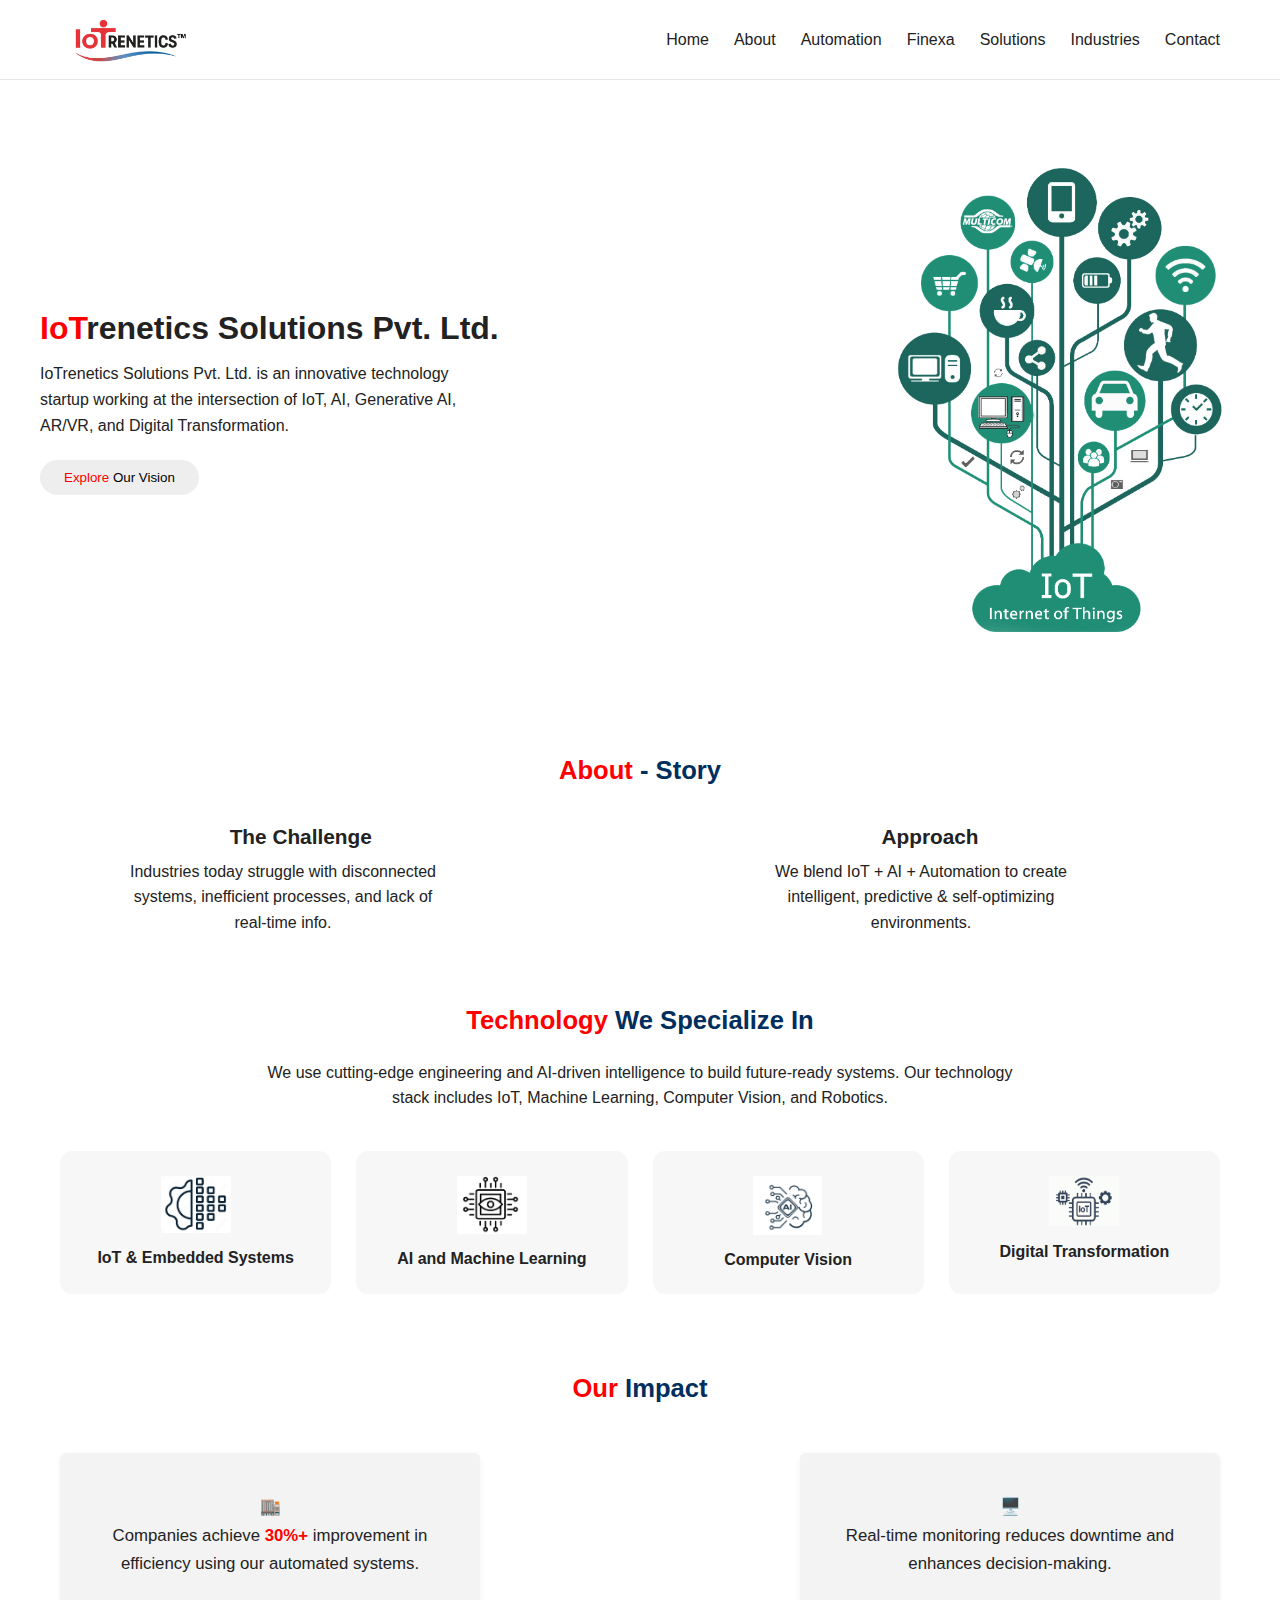
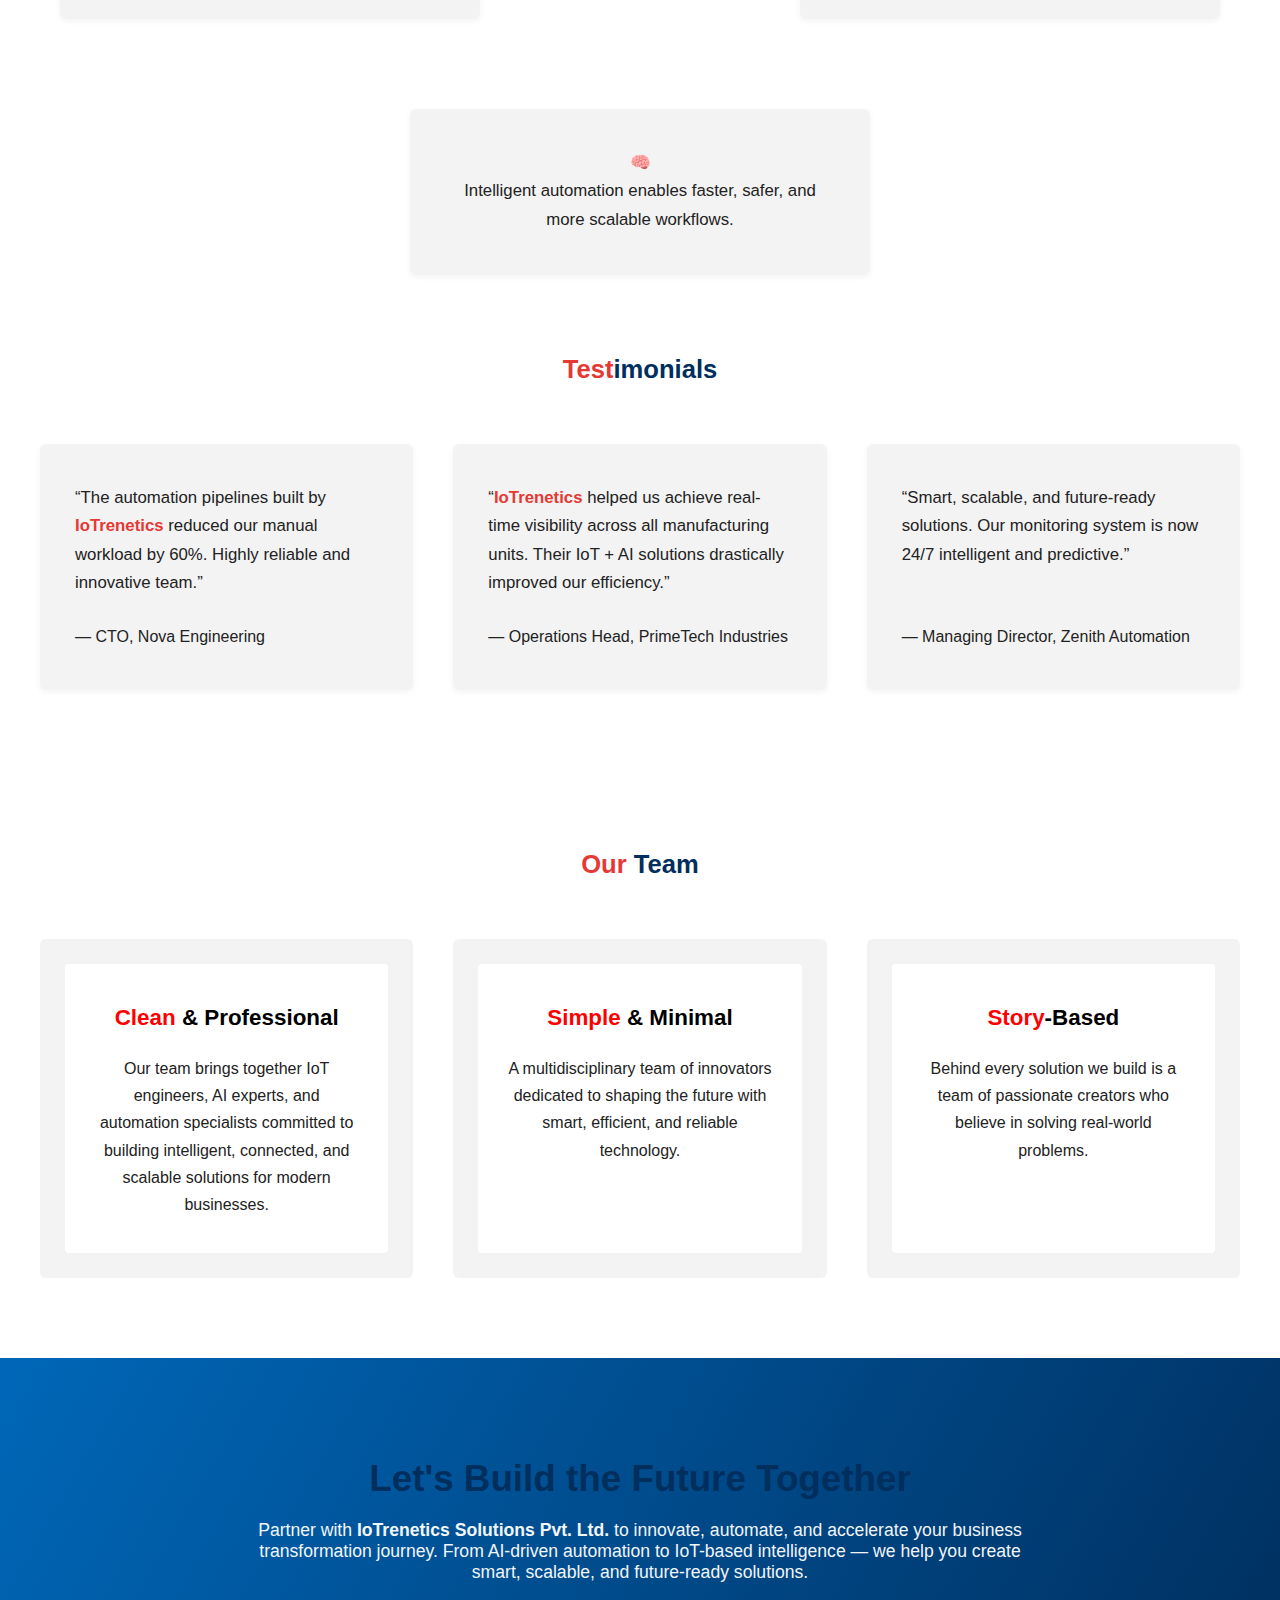
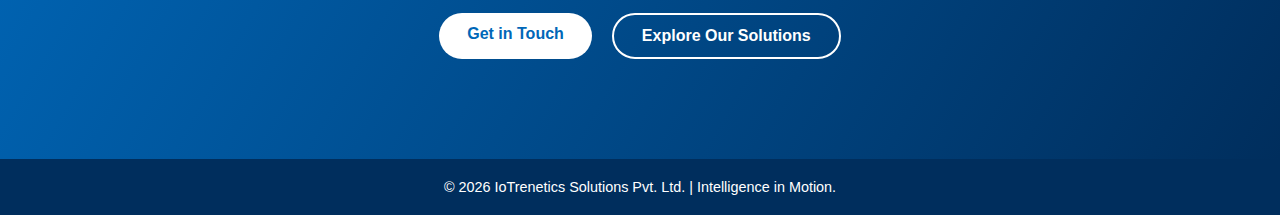
<file: about.html>
<!DOCTYPE html>
<html lang="en">

<head>
  <meta charset="UTF-8" />
  <meta name="viewport" content="width=device-width, initial-scale=1.0" />
  <title>About Us | IoTrenetics Solutions Pvt. Ltd.</title>
  <link rel="stylesheet" href="about.css">
</head>

<body>

    <header class="navbar">
        <div class="container">
            <img src="IOT.png" alt="IoTrenetics Logo" class="logo" />

            <!-- Menu Icon -->
            <div class="menu-toggle" id="menuToggle">
                <span></span>
                <span></span>
                <span></span>
            </div>
      <nav id="navMenu">
        <ul>
          <li><a href="index.html" class="active">Home</a></li>
          <li><a href="about.html">About</a></li>
          <li><a href="Automation.html">Automation</a></li>
          <li><a href="finexa.html">Finexa</a></li>
          <li><a href="Solutions.html">Solutions</a></li>
          <!-- <li><a href="products.html">Products</a></li> -->
          <li><a href="industries.html">Industries</a></li>
          <li><a href="contact.html">Contact</a></li>
        </ul>
      </nav>
        </div>
    </header>
  <!-- About Hero MINI Section Under Navbar -->
  <section class="about-mini-hero container">
    <div class="about-mini-content">
      <h1><span> IoT</span>renetics Solutions Pvt. Ltd.</h1>
      <p>IoTrenetics Solutions Pvt. Ltd. is an innovative technology startup working at the intersection of IoT, AI,
        Generative AI, AR/VR, and Digital Transformation. </p>

      <button class="mini-btn"><span>Explore</span> Our Vision</button>
    </div>

    <div class="about-mini-image">
      <img src="display.png" alt="About Image">
    </div>
  </section>


  <!-- About – Story -->
  <section class="story container">
    <h2><span>About</span> - Story</h2>

    <div class="story-grid">
      <div class="p-grid">
        <h3>The Challenge</h3>
        <p>Industries today struggle with disconnected systems, inefficient processes, and lack of real-time info.</p>
      </div>

      <div class="pp-grid">
        <h3> Approach</h3>
        <p>We blend IoT + AI + Automation to create intelligent, predictive & self-optimizing environments.</p>
      </div>
    </div>
  </section>


  <!-- Technologies -->
  <section class="tech-section container">
    <h2><span>Technology</span> We Specialize In</h2>
    <p>
      We use cutting-edge engineering and AI-driven intelligence to build future-ready systems.
      Our technology stack includes IoT, Machine Learning, Computer Vision, and Robotics.
    </p>

    <div class="tech-grid">
      <div class="tech-card">
        <img src="T1.png">
        <h4>IoT & Embedded Systems</h4>
      </div>

      <div class="tech-card">
        <img src="T2.png">
        <h4>AI and Machine Learning</h4>
      </div>

      <div class="tech-card">
        <img src="T3.png">
        <h4>Computer Vision</h4>
      </div>

      <div class="tech-card">
        <img src="T4.png">
        <h4>Digital Transformation</h4>
      </div>
    </div>
  </section>
  <!-- Our Impact -->
  <section class="impact-section container">
    <h2><span>Our</span> Impact</h2>

    <div class="impact-grid">
      <div class="impact-card left">
        <p>
          🏬
          <br>
          Companies achieve <span class="highlight">30%+</span> improvement in efficiency
          using our automated systems.
        </p>
      </div>

      <div class="impact-card right">
        <p> 🖥️
          <br>
          Real-time monitoring reduces downtime and enhances decision-making.
        </p>
      </div>

      <div class="impact-card center">
        <p>🧠
          <br>
          Intelligent automation enables faster, safer, and more scalable workflows.
        </p>
      </div>
    </div>
  </section>
  <!-- Testimonials -->
  <section class="testimonials-section container">
    <h2><span>Test</span>imonials</h2>

    <div class="testimonials-grid">
      <div class="testimonial-card">
        <p>
          “The automation pipelines built by
          <span class="highlight">IoTrenetics</span>
          reduced our manual workload by 60%.
          Highly reliable and innovative team.”
        </p>
        <h4>— CTO, Nova Engineering</h4>
      </div>

      <div class="testimonial-card">
        <p>
          “<span class="highlight">IoTrenetics</span>
          helped us achieve real-time visibility
          across all manufacturing units. Their
          IoT + AI solutions drastically improved
          our efficiency.”
        </p>
        <h4>— Operations Head, PrimeTech Industries</h4>
      </div>

      <div class="testimonial-card">
        <p>
          “Smart, scalable, and future-ready
          solutions. Our monitoring system is
          now 24/7 intelligent and predictive.”
        </p>
        <br>
        <h4>— Managing Director, Zenith Automation</h4>
      </div>
    </div>
  </section>
  <!-- Our Team -->
  <section class="our-team-section container">
    <h2><span>Our</span> Team</h2>

    <div class="team-grid">
      <div class="team-card">
        <div class="team-content">
          <h3 class="highlight"><span>Clean</span> & Professional</h3>
          <p>
            Our team brings together IoT engineers,
            AI experts, and automation specialists
            committed to building intelligent,
            connected, and scalable solutions for
            modern businesses.
          </p>
        </div>
      </div>

      <div class="team-card">
        <div class="team-content">
          <h3 class="highlight"><span>Simple</span> & Minimal</h3>
          <p>
            A multidisciplinary team of innovators
            dedicated to shaping the future with
            smart, efficient, and reliable
            technology.
          </p>
        </div>
      </div>

      <div class="team-card">
        <div class="team-content">
          <h3 class="highlight"><span>Story</span>-Based</h3>
          <p>
            Behind every solution we build is a
            team of passionate creators who
            believe in solving real-world
            problems.
          </p>
        </div>
      </div>
    </div>
  </section>


  <!-- CTA Section -->
  <section class="cta">
    <div class="container">
      <h2>Let's Build the Future Together</h2>
      <p>Partner with <strong>IoTrenetics Solutions Pvt. Ltd.</strong> to innovate, automate, and accelerate your
        business transformation journey.
        From AI-driven automation to IoT-based intelligence — we help you create smart, scalable, and future-ready
        solutions.</p>
      <div class="cta-buttons">
        <a href="contact.html" class="btn-primary">Get in Touch</a>
        <a href="Solutions.html" class="btn-secondary">Explore Our Solutions</a>
      </div>
    </div>
  </section>

  <!-- FOOTER-->
  <footer class="footer">
    <div class="container">
      <p>© 2026 IoTrenetics Solutions Pvt. Ltd. | Intelligence in Motion.</p>
    </div>
  </footer>
<script src="main.js"></script>
</body>

</html>
</file>
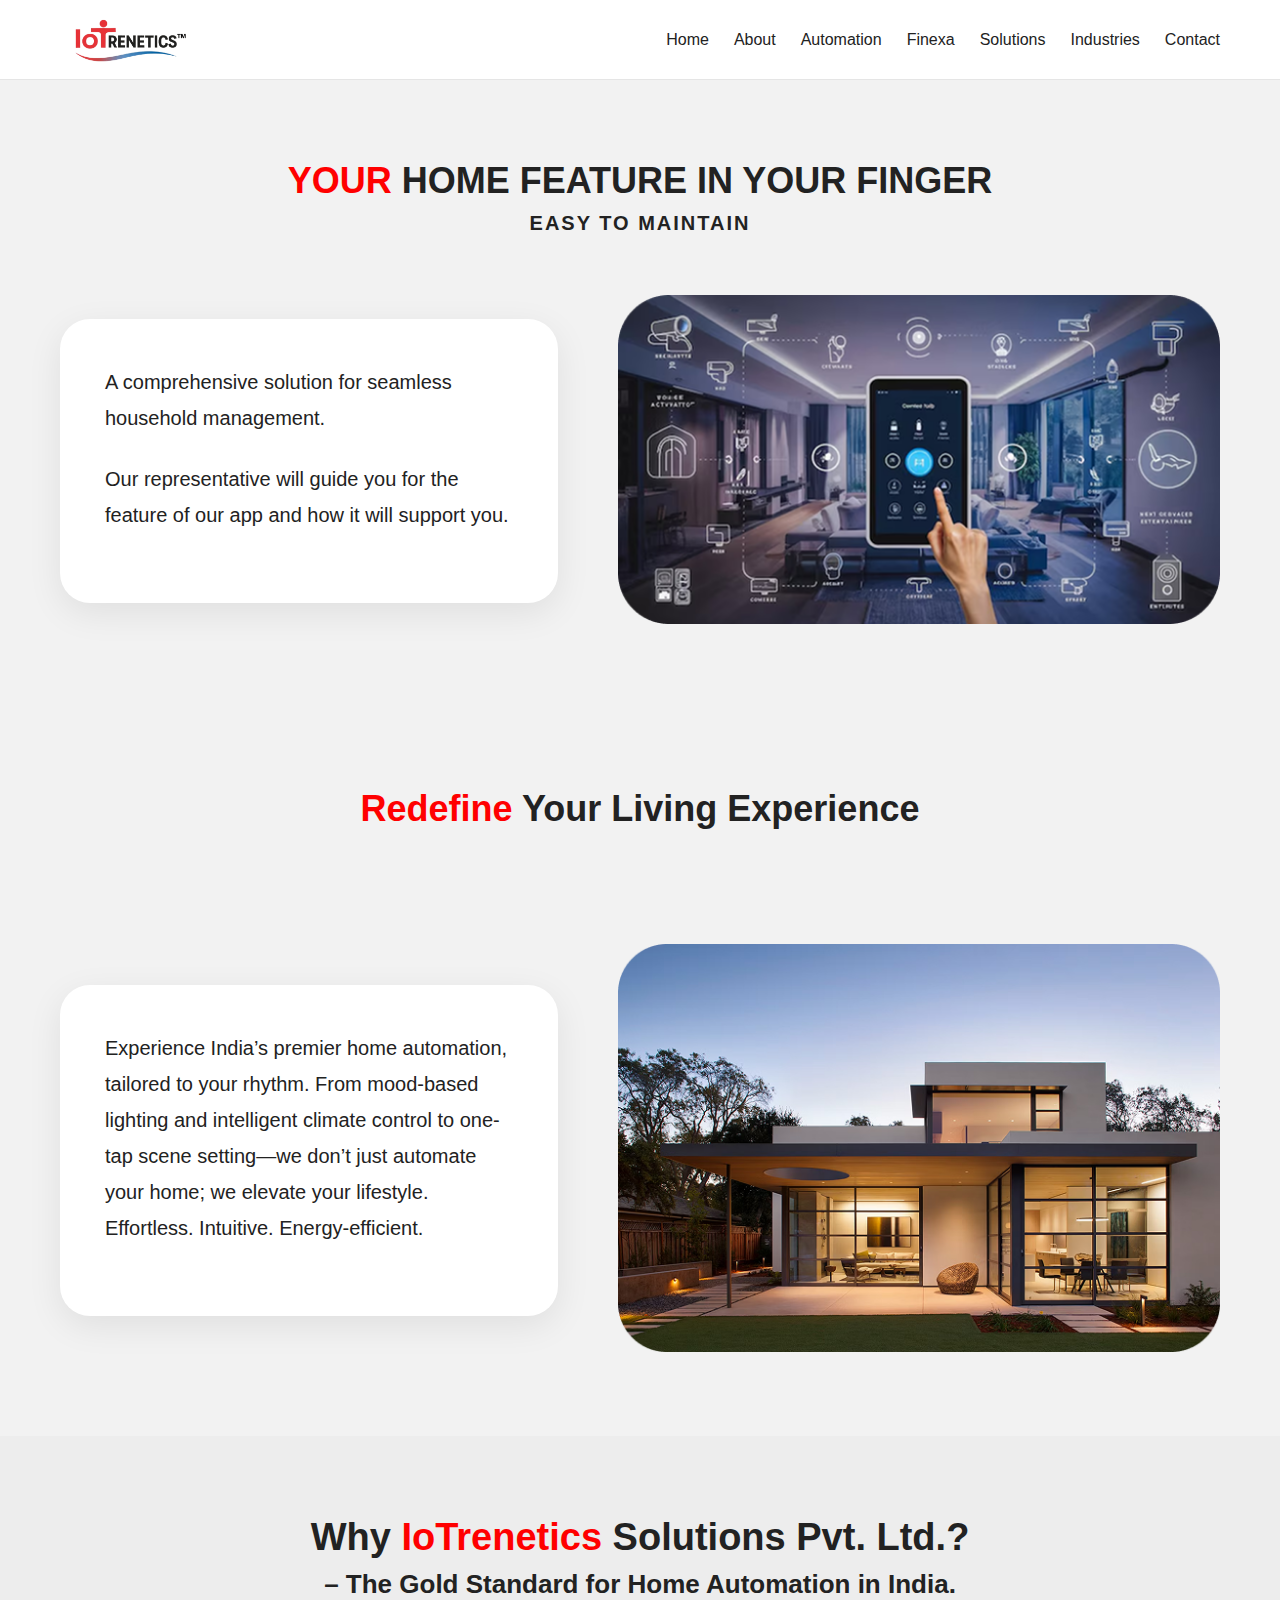
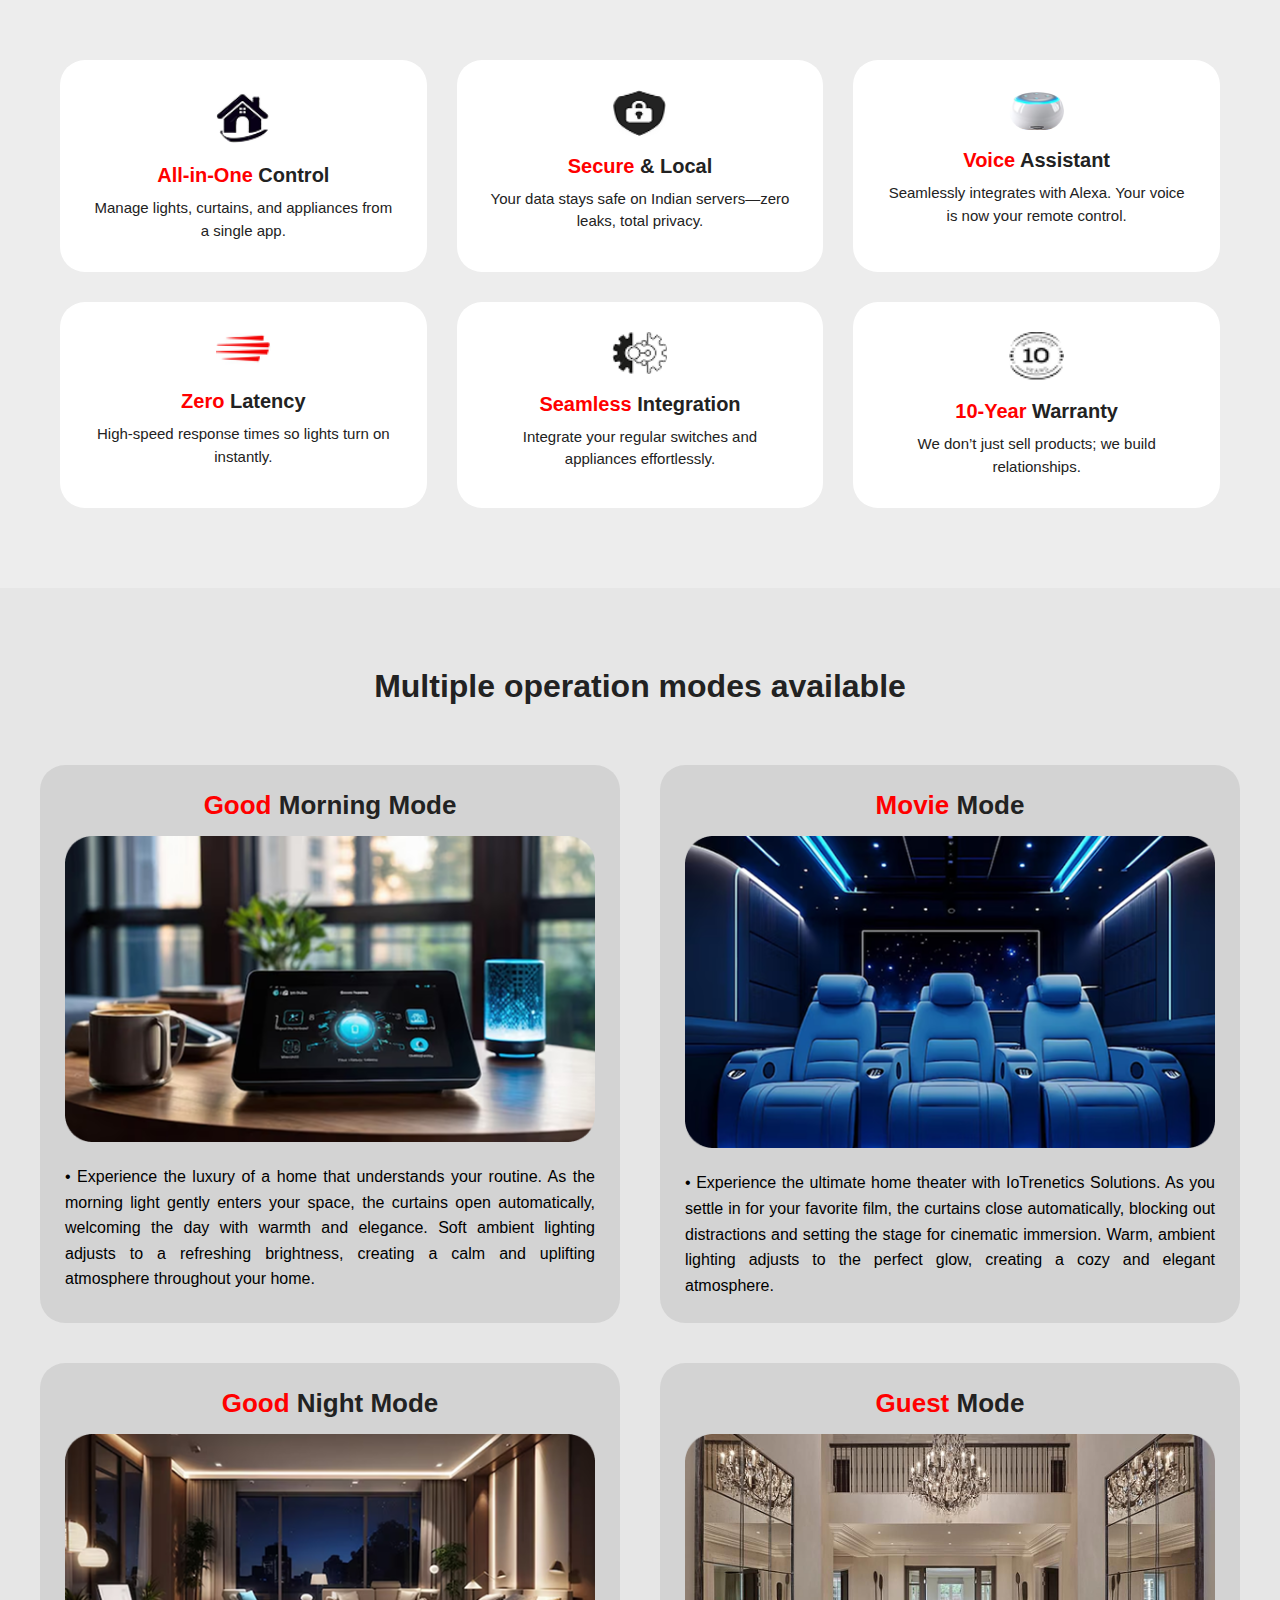
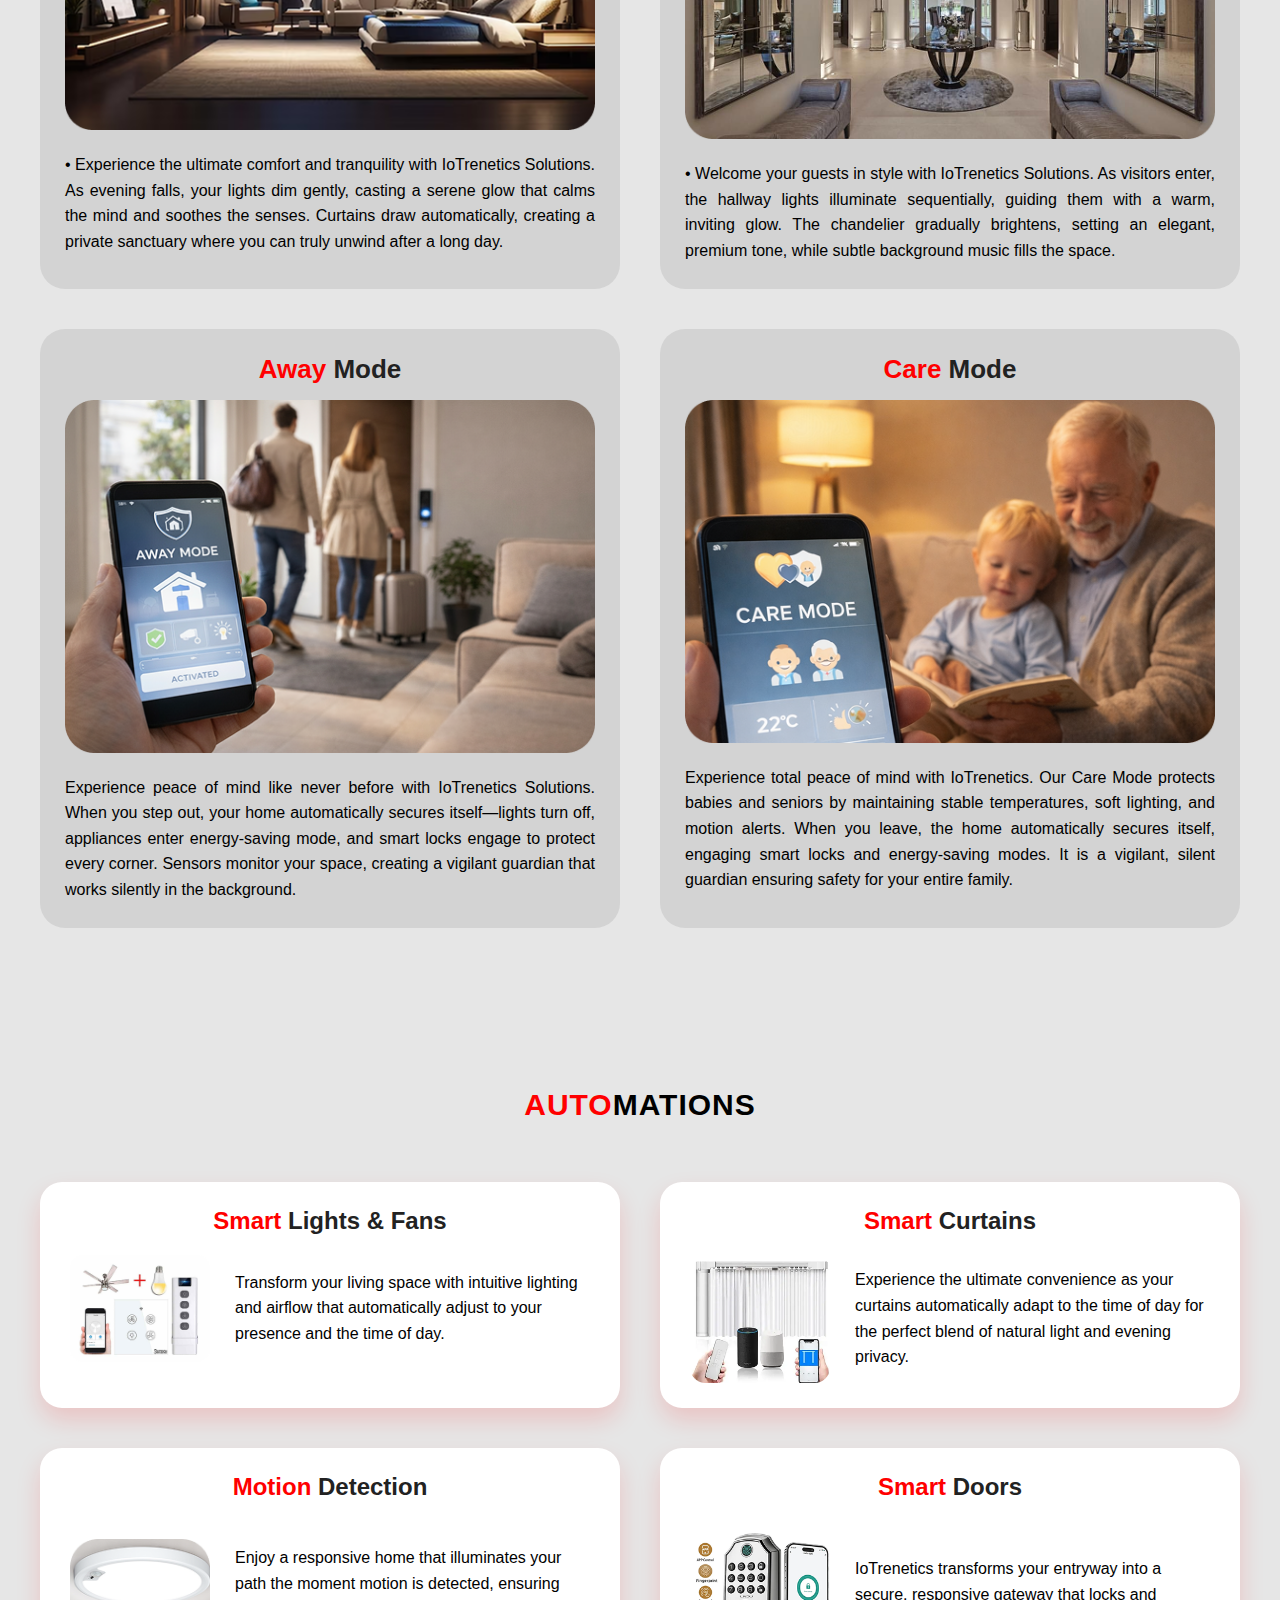
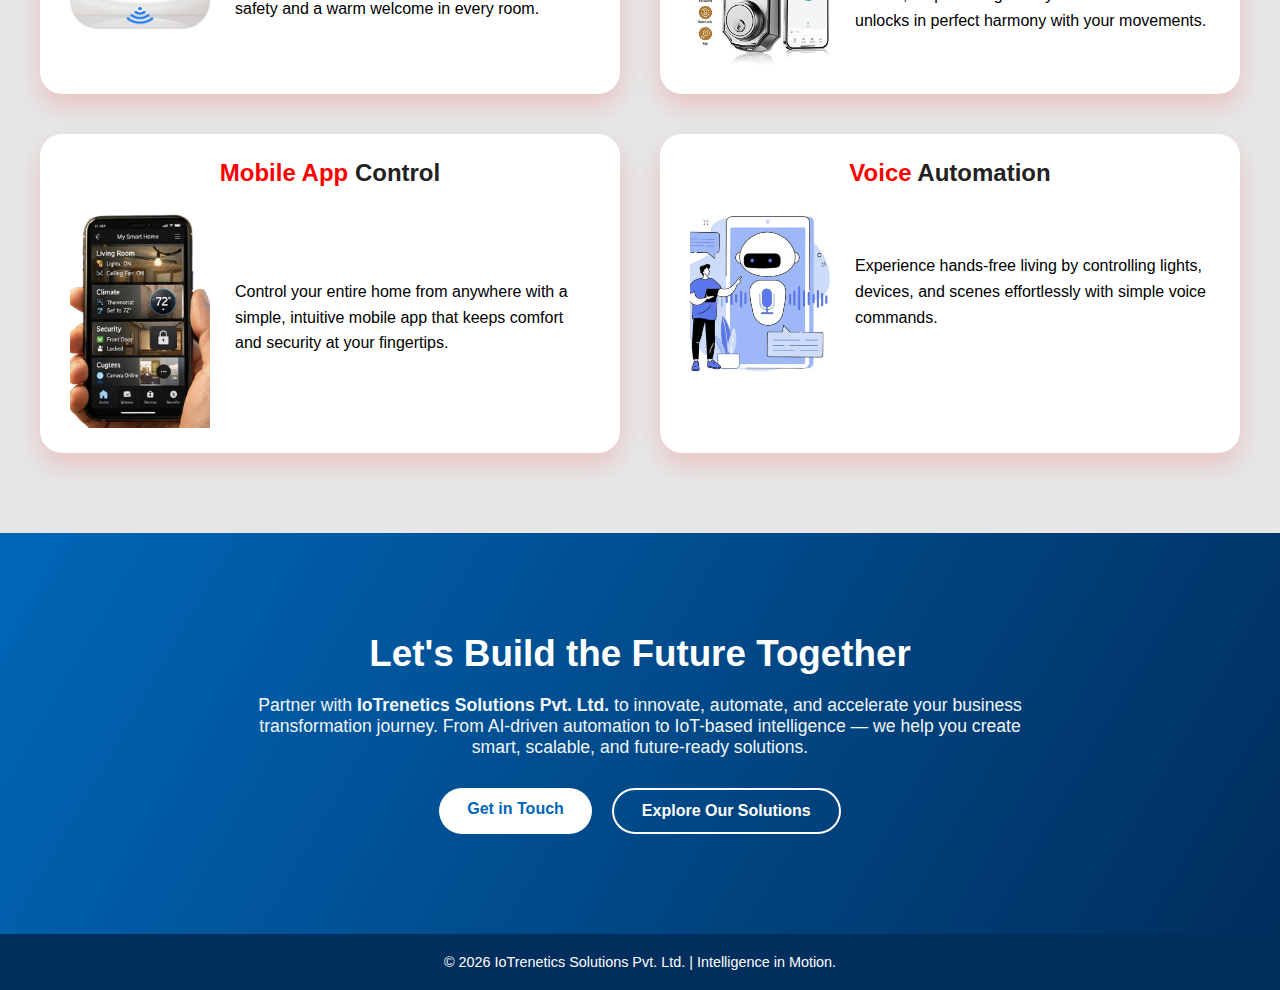
<file: Automation.html>
<!DOCTYPE html>
<html lang="en">

<head>
  <meta charset="UTF-8" />
  <meta name="viewport" content="width=device-width, initial-scale=1.0" />
  <title>Home Automation | IoTrenetics Solutions Pvt. Ltd.</title>
  <link rel="stylesheet" href="Automation.css">
</head>

<body>

  <header class="navbar">
    <div class="container">
      <img src="IOT.png" alt="IoTrenetics Logo" class="logo" />

      <!-- Menu Icon -->
      <div class="menu-toggle" id="menuToggle">
        <span></span>
        <span></span>
        <span></span>
      </div>
      <nav id="navMenu">
        <ul>
          <li><a href="index.html" class="active">Home</a></li>
          <li><a href="about.html">About</a></li>
          <li><a href="Automation.html">Automation</a></li>
          <li><a href="finexa.html">Finexa</a></li>
          <li><a href="Solutions.html">Solutions</a></li>
          <!-- <li><a href="products.html">Products</a></li> -->
          <li><a href="industries.html">Industries</a></li>
          <li><a href="contact.html">Contact</a></li>
        </ul>
      </nav>
    </div>
  </header>
  <!-- HERO SECTION -->
  <!-- <section class="hero">
    <div class="hero-overlay">
      <h1>
        Command Your Comfort. Powered by<br />
        <span>Home Automation</span>
      </h1>
    </div>
  </section> -->

  <!-- FEATURE SECTION -->
  <section class="feature">
    <h2><span>YOUR</span> HOME FEATURE IN YOUR FINGER</h2>
    <h3>EASY TO MAINTAIN</h3>

    <div class="feature-content">
      <div class="feature-text">
        <p>
          A comprehensive solution for seamless household management.
        </p>
        <p>
          Our representative will guide you for the feature of our app and how
          it will support you.
        </p>
      </div>

      <div class="feature-image">
        <img src="Automation1.png" alt="Home Automation App" />
      </div>
    </div>
  </section>

  <section class="feature">
    <h2><span>Redefine</span> Your Living Experience</h2>
    <br><br><br>
    <div class="feature-content">
      <div class="feature-text">
        <p>
          Experience India’s premier home automation, tailored to your rhythm. From mood-based lighting and intelligent
          climate control to one-tap scene setting—we don’t just automate your home; we elevate your lifestyle.
          Effortless. Intuitive. Energy-efficient.
        </p>
      </div>

      <div class="feature-image">
        <img src="Automation2.png" alt="Home Automation App" />
      </div>
    </div>
  </section>

  <section class="why-section">
    <div class="container">

      <h2 class="why-title">
        Why <span>IoTrenetics</span> Solutions Pvt. Ltd.?
      </h2>
      <h3 class="why-subtitle">
        – The Gold Standard for Home Automation in India.
      </h3>

      <div class="why-grid">

        <div class="why-card">
          <img src="Automation3.png" alt="">
          <h4><span>All-in-One</span> Control</h4>
          <p>Manage lights, curtains, and appliances from a single app.</p>
        </div>

        <div class="why-card">
          <img src="Automation4.png" alt="">
          <h4><span>Secure</span> & Local</h4>
          <p>Your data stays safe on Indian servers—zero leaks, total privacy.</p>
        </div>

        <div class="why-card">
          <img src="Automation5.png" alt="">
          <h4><span>Voice</span> Assistant</h4>
          <p>Seamlessly integrates with Alexa. Your voice is now your remote control.</p>
        </div>

        <div class="why-card">
          <img src="Automation6.png" alt="">
          <h4><span>Zero</span> Latency</h4>
          <p>High-speed response times so lights turn on instantly.</p>
        </div>

        <div class="why-card">
          <img src="Automation8.png" alt="">
          <h4><span>Seamless</span> Integration</h4>
          <p>Integrate your regular switches and appliances effortlessly.</p>
        </div>

        <div class="why-card">
          <img src="Automation7.png" alt="">
          <h4><span>10-Year</span> Warranty</h4>
          <p>We don’t just sell products; we build relationships.</p>
        </div>

      </div>

    </div>
  </section>
  <section class="modes-section">
    <h2>Multiple operation modes available</h2>

    <div class="modes-grid">

      <!-- Good Morning -->
      <div class="mode-card">
        <h3><span>Good</span> Morning Mode</h3>
        <img src="Automation9.png" alt="Good Morning Mode">
        <p>
          • Experience the luxury of a home that understands your routine.
          As the morning light gently enters your space, the curtains open
          automatically, welcoming the day with warmth and elegance.
          Soft ambient lighting adjusts to a refreshing brightness, creating
          a calm and uplifting atmosphere throughout your home.
        </p>
      </div>

      <!-- Movie -->
      <div class="mode-card">
        <h3><span>Movie</span> Mode</h3>
        <img src="Automation10.png" alt="Movie Mode">
        <p>
          • Experience the ultimate home theater with IoTrenetics Solutions.
          As you settle in for your favorite film, the curtains close
          automatically, blocking out distractions and setting the stage
          for cinematic immersion. Warm, ambient lighting adjusts to the
          perfect glow, creating a cozy and elegant atmosphere.
        </p>
      </div>

      <!-- Good Night -->
      <div class="mode-card">
        <h3><span>Good</span> Night Mode</h3>
        <img src="Automation11.png" alt="Good Night Mode">
        <p>
          • Experience the ultimate comfort and tranquility with IoTrenetics
          Solutions. As evening falls, your lights dim gently, casting a
          serene glow that calms the mind and soothes the senses. Curtains
          draw automatically, creating a private sanctuary where you can
          truly unwind after a long day.
        </p>
      </div>

      <!-- Guest -->
      <div class="mode-card">
        <h3><span>Guest</span> Mode</h3>
        <img src="Automation12.png" alt="Guest Mode">
        <p>
          • Welcome your guests in style with IoTrenetics Solutions.
          As visitors enter, the hallway lights illuminate sequentially,
          guiding them with a warm, inviting glow. The chandelier gradually
          brightens, setting an elegant, premium tone, while subtle
          background music fills the space.
        </p>
      </div>

      <div class="mode-card">
        <h3><span>Away</span> Mode</h3>
        <img src="Automation13.png" alt="Guest Mode">
        <p>
          Experience peace of mind like never before with IoTrenetics Solutions. When you step out, your home
          automatically secures itself—lights turn off, appliances enter energy-saving mode, and smart locks engage to
          protect every corner. Sensors monitor your space, creating a vigilant guardian that works silently in the
          background.
        </p>
      </div>

      <div class="mode-card">
        <h3><span>Care</span> Mode</h3>
        <img src="Automation14.png" alt="Guest Mode">
        <p>
          Experience total peace of mind with IoTrenetics. Our Care Mode protects babies and seniors by maintaining
          stable temperatures, soft lighting, and motion alerts. When you leave, the home automatically secures itself,
          engaging smart locks and energy-saving modes. It is a vigilant, silent guardian ensuring safety for your
          entire family.
        </p>
      </div>

    </div>
  </section>

  <section class="automation-section">
    <h2 class="automation-title"><span>AUTO</span>MATIONS</h2>

    <div class="automation-grid">

      <!-- Smart Lights & Fans -->
      <div class="automation-card">
        <h3><span>Smart</span> Lights & Fans</h3>
        <div class="card-content">
          <img src="Automation15.png" alt="Smart Lights & Fans">
          <p>
            Transform your living space with intuitive lighting and airflow
            that automatically adjust to your presence and the time of day.
          </p>
        </div>
      </div>

      <!-- Smart Curtains -->
      <div class="automation-card">
        <h3><span>Smart</span> Curtains</h3>
        <div class="card-content">
          <img src="Automation16.png" alt="Smart Curtains">
          <p>
            Experience the ultimate convenience as your curtains automatically
            adapt to the time of day for the perfect blend of natural light and
            evening privacy.
          </p>
        </div>
      </div>

      <!-- Motion Detection -->
      <div class="automation-card">
        <h3><span>Motion</span> Detection</h3>
        <br>
        <div class="card-content">
          <img src="Automation17.png" alt="Motion Detection">
          <p>
            Enjoy a responsive home that illuminates your path the moment motion
            is detected, ensuring safety and a warm welcome in every room.
          </p>
        </div>
      </div>

      <!-- Smart Doors -->
      <div class="automation-card">
        <h3><span>Smart</span> Doors</h3>
        <div class="card-content">
          <img src="Automation18.png" alt="Smart Doors">
          <p>
            IoTrenetics transforms your entryway into a secure, responsive gateway
            that locks and unlocks in perfect harmony with your movements.
          </p>
        </div>
      </div>
      <div class="automation-card">
        <h3><span>Mobile App</span> Control</h3>
        <div class="card-content">
          <img src="Automation 19.png" alt="Smart Doors">
          <p>
            Control your entire home from anywhere with a simple, intuitive mobile app that keeps comfort and security
            at your fingertips.
          </p>
        </div>
      </div>
      <div class="automation-card">
        <h3><span>Voice</span> Automation</h3>
        <div class="card-content">
          <img src="Automation 20.png" alt="Smart Doors">
          <p>
            Experience hands-free living by controlling lights, devices, and scenes effortlessly with simple voice
            commands.
          </p>
        </div>
      </div>

    </div>
  </section>


  <!-- CTA Section -->
  <section class="cta">
    <div class="container">
      <h2>Let's Build the Future Together</h2>
      <p>Partner with <strong>IoTrenetics Solutions Pvt. Ltd.</strong> to innovate, automate, and accelerate your
        business transformation journey.
        From AI-driven automation to IoT-based intelligence — we help you create smart, scalable, and future-ready
        solutions.</p>
      <div class="cta-buttons">
        <a href="contact.html" class="btn-primary">Get in Touch</a>
        <a href="Solutions.html" class="btn-secondary">Explore Our Solutions</a>
      </div>
    </div>
  </section>

  <!-- FOOTER -->
  <footer class="footer">
    <div class="container">
      <p>© 2026 IoTrenetics Solutions Pvt. Ltd. | Intelligence in Motion.</p>
    </div>
  </footer>
  <script src="main.js"></script>
</body>

</html>
</file>
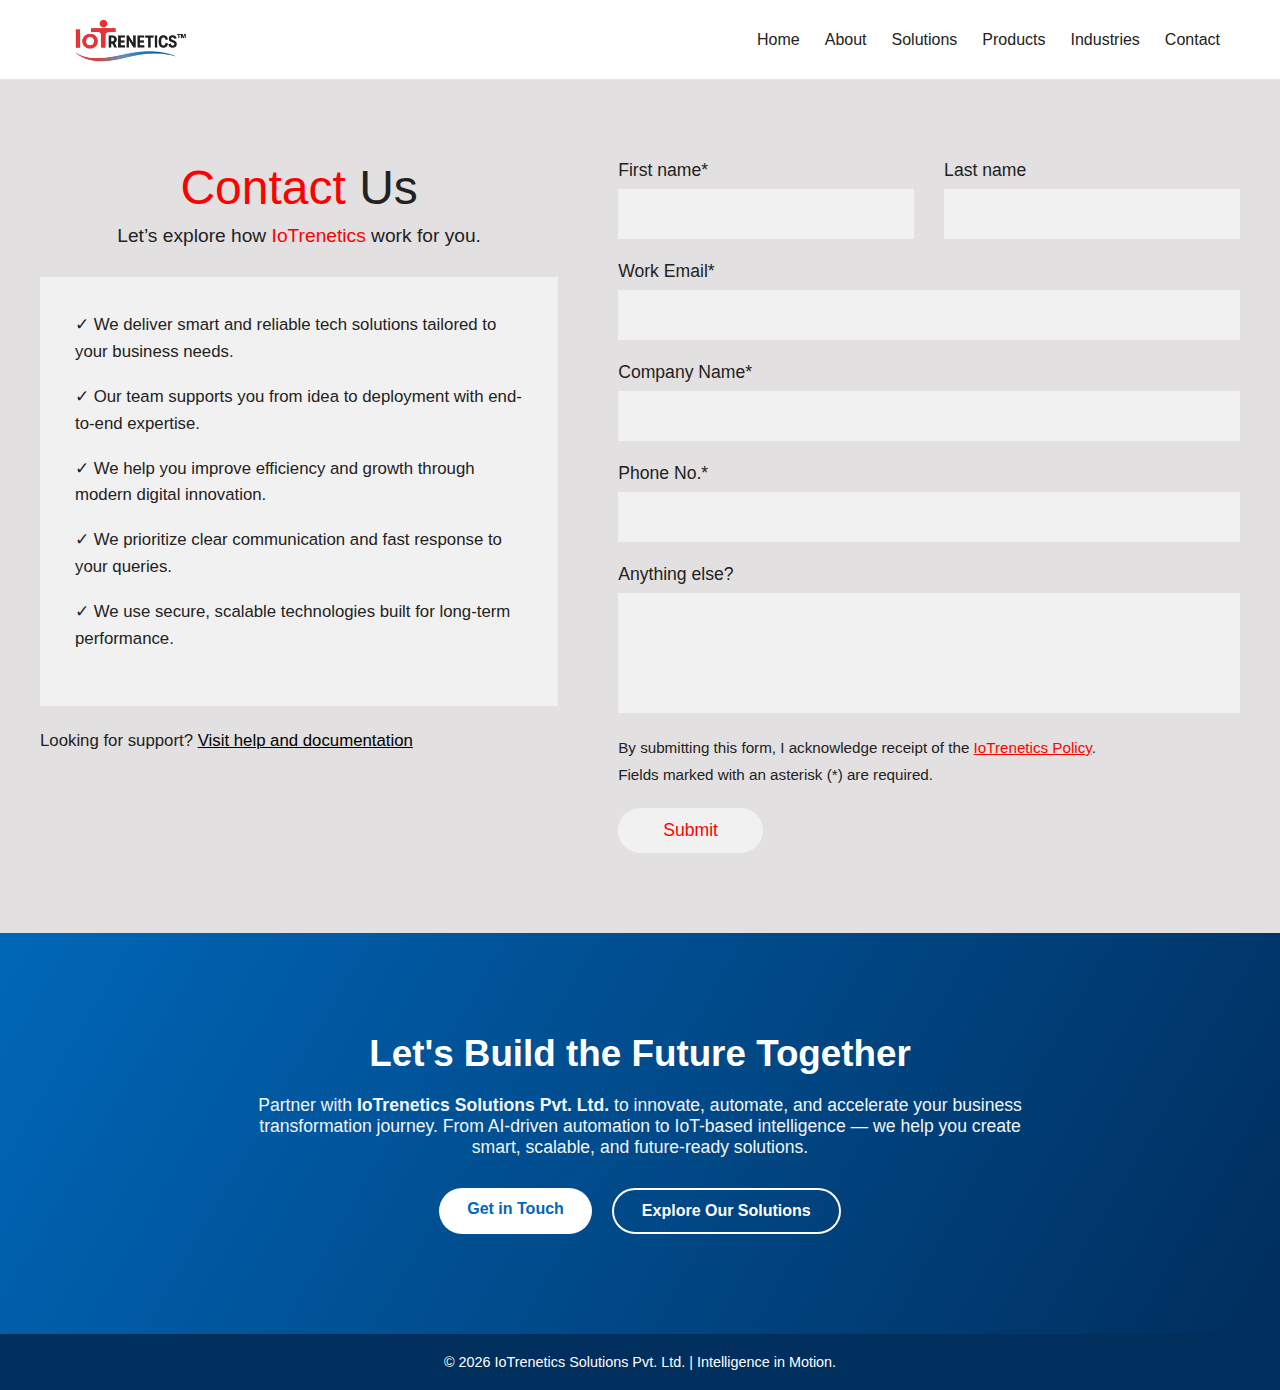
<file: contact.html>
<!DOCTYPE html>
<html lang="en">

<head>
    <meta charset="UTF-8">
    <meta name="viewport" content="width=device-width, initial-scale=1.0">
    <title>Contact Us | IoTrenetics Solutions Pvt. Ltd.</title>
    <link rel="stylesheet" href="contact.css">
</head>

<body>
    <header class="navbar">
        <div class="container">
            <img src="IOT.png" alt="IoTrenetics Logo" class="logo" />

            <!-- Menu Icon -->
            <div class="menu-toggle" id="menuToggle">
                <span></span>
                <span></span>
                <span></span>
            </div>

            <nav id="navMenu">
                <ul>
                    <li><a href="index.html">Home</a></li>
                    <li><a href="about.html">About</a></li>
                    <li><a href="Solutions.html">Solutions</a></li>
                    <!-- <li><a href="product">Products</a></li> -->
                    <li><a href="finexa.html">Products</a></li>
                    <li><a href="industries.html">Industries</a></li>
                    <li><a href="contact.html" class="active">Contact</a></li>
                </ul>
            </nav>
        </div>
    </header>
    <section class="contact-section">
        <div class="contact-container">

            <!-- LEFT -->
            <div class="contact-left">
                <h1><span>Contact</span> Us</h1>
                <p class="subtitle">Let’s explore how <span>IoTrenetics</span> work for you.</p>

                <div class="info-box">
                    <p>✓ We deliver smart and reliable tech solutions tailored to your business needs.</p>
                    <p>✓ Our team supports you from idea to deployment with end-to-end expertise.</p>
                    <p>✓ We help you improve efficiency and growth through modern digital innovation.</p>
                    <p>✓ We prioritize clear communication and fast response to your queries.</p>
                    <p>✓ We use secure, scalable technologies built for long-term performance.</p>
                </div>

                <p class="support-text">
                    Looking for support? <a href="#">Visit help and documentation</a>
                </p>
            </div>

            <!-- RIGHT FORM -->
            <div class="contact-right">

                <form action="https://api.web3forms.com/submit" method="POST">
                    <input type="hidden" name="access_key" value="5b6c798b-e407-4391-8eeb-83adb2332c6b">

                    <div class="row">
                        <div class="field">
                            <label for="fname">First name*</label>
                            <input type="text" id="fname" name="first_name" required>
                        </div>

                        <div class="field">
                            <label for="lname">Last name</label>
                            <input type="text" id="lname" name="last_name">
                        </div>
                    </div>

                    <div class="field">
                        <label for="email">Work Email*</label>
                        <input type="email" id="email" name="work_email" required>
                    </div>

                    <div class="field">
                        <label for="company">Company Name*</label>
                        <input type="text" id="company" name="company_name" required>
                    </div>

                    <div class="field">
                        <label for="phone">Phone No.*</label>
                        <input type="number" id="phone" name="phone_number" required>
                    </div>

                    <div class="field">
                        <label for="message">Anything else?</label>
                        <textarea id="message" name="message"></textarea>
                    </div>

                    <p class="policy">
                        By submitting this form, I acknowledge receipt of the
                        <a href="#">IoTrenetics Policy</a>.
                    </p>

                    <p class="required">
                        Fields marked with an asterisk (*) are required.
                    </p>

                    <button type="submit">Submit</button>

                </form>

            </div>

        </div>
    </section>

    <!-- CTA section -->
    <section class="cta">
        <div class="container">
            <h2>Let's Build the Future Together</h2>
            <p>Partner with <strong>IoTrenetics Solutions Pvt. Ltd.</strong> to innovate, automate, and accelerate your
                business transformation journey.
                From AI-driven automation to IoT-based intelligence — we help you create smart, scalable, and
                future-ready
                solutions.</p>
            <div class="cta-buttons">
                <a href="contact.html" class="btn-primary">Get in Touch</a>
                <a href="Solutions.html" class="btn-secondary">Explore Our Solutions</a>
            </div>
        </div>
    </section>

    <!-- FOOTER  -->
    <footer class="footer">
        <div class="container">
            <p>© 2026 IoTrenetics Solutions Pvt. Ltd. | Intelligence in Motion.</p>
        </div>
    </footer>
        <script src="main.js"></script>

</body>

</html>
</file>
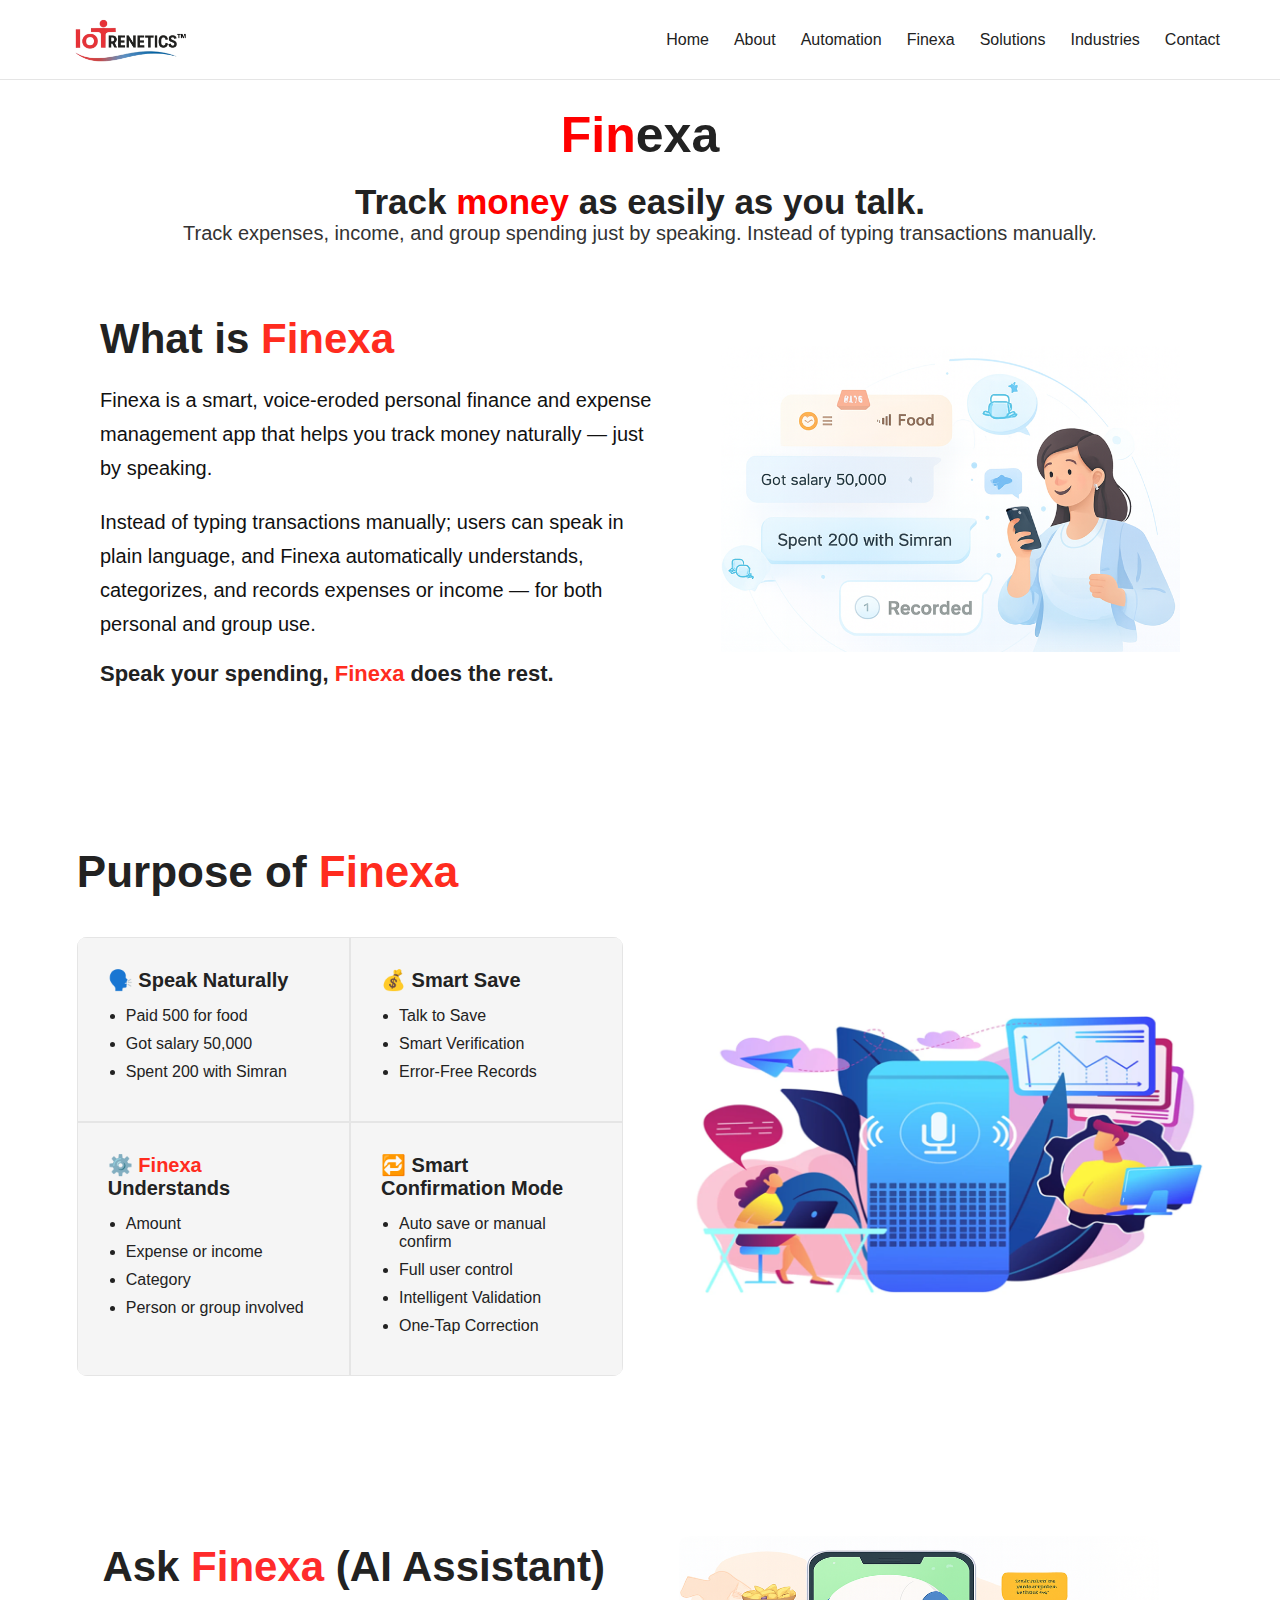
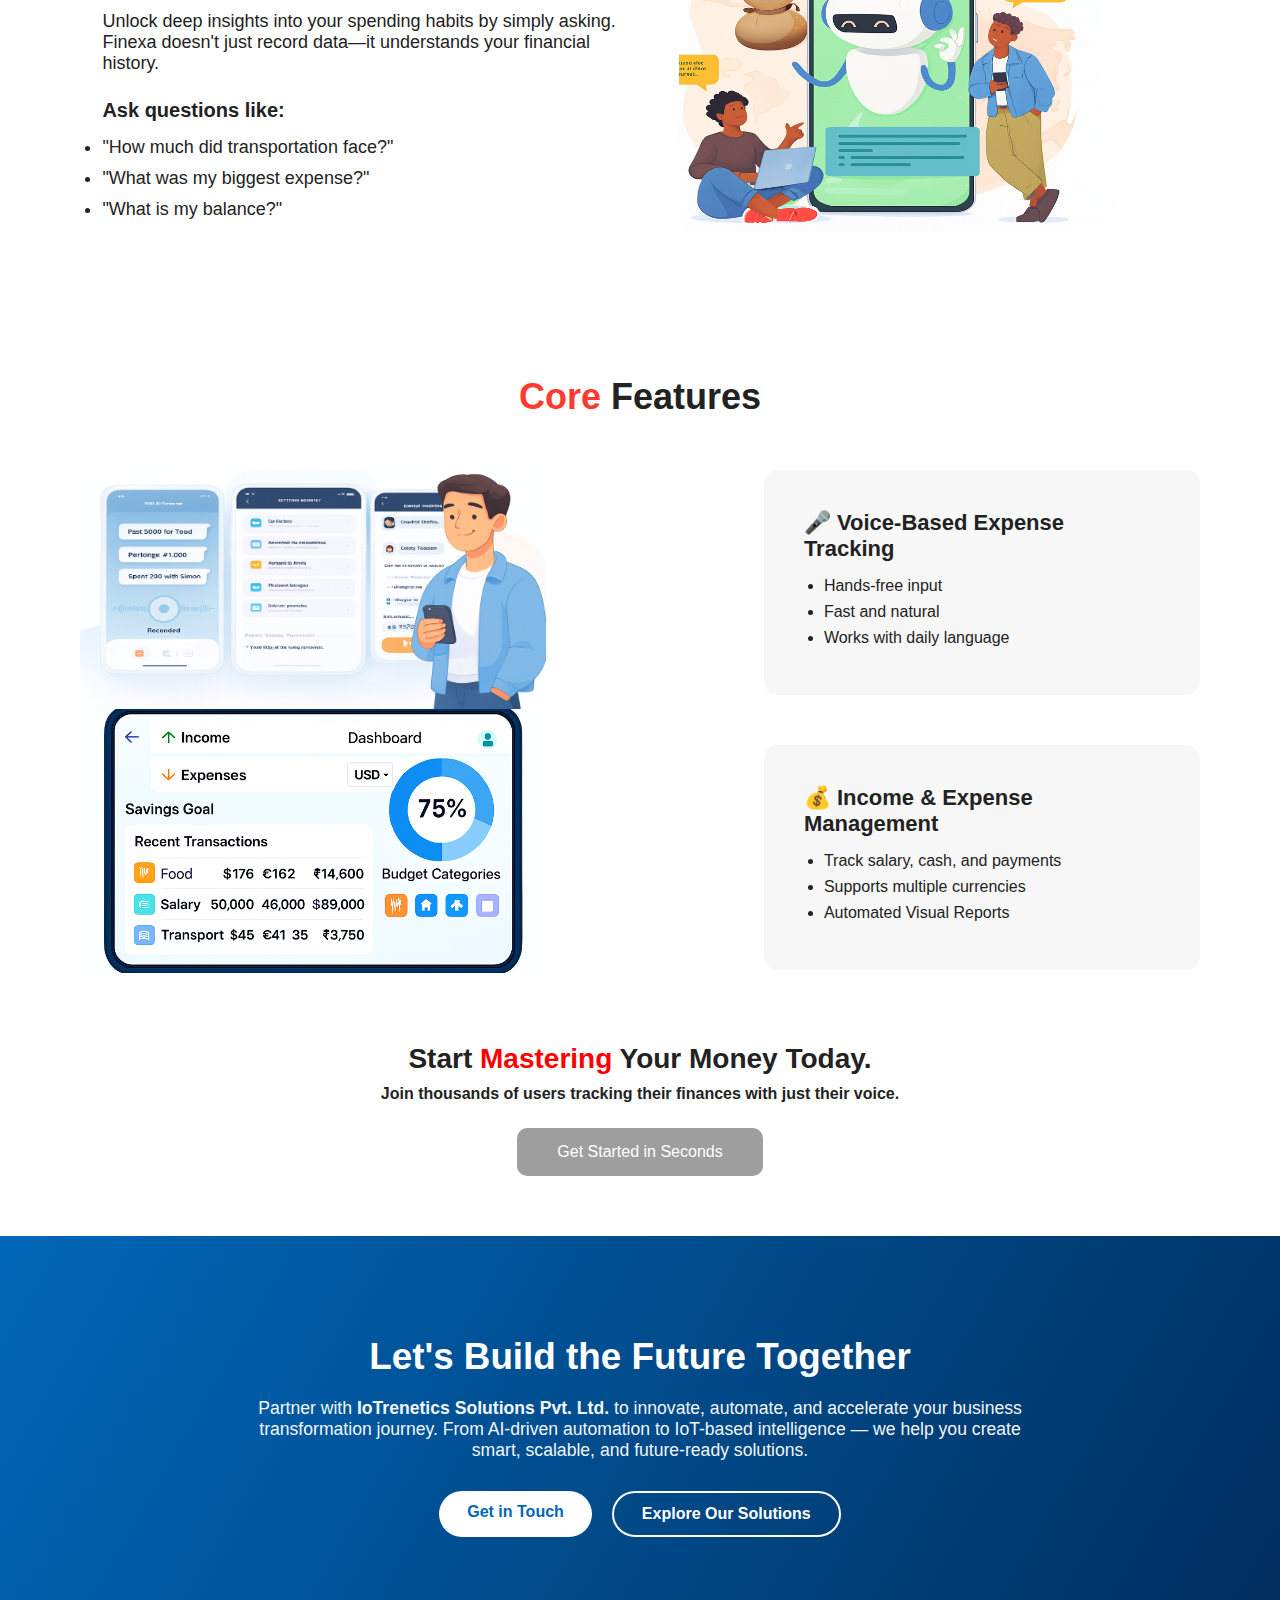
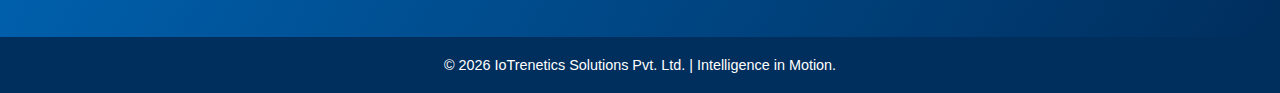
<file: finexa.html>
<!DOCTYPE html>
<html lang="en">

<head>
    <meta charset="UTF-8">
    <meta name="viewport" content="width=device-width, initial-scale=1.0">
    <title>Finexa | IoTrenetics Solutions Pvt. Ltd.</title>
    <link rel="stylesheet" href="finexa.css">
</head>

<body>
    <header class="navbar">
        <div class="container">
            <img src="IOT.png" alt="IoTrenetics Logo" class="logo" />

            <!-- Menu Icon -->
            <div class="menu-toggle" id="menuToggle">
                <span></span>
                <span></span>
                <span></span>
            </div>
      <nav id="navMenu">
        <ul>
          <li><a href="index.html" class="active">Home</a></li>
          <li><a href="about.html">About</a></li>
          <li><a href="Automation.html">Automation</a></li>
          <li><a href="finexa.html">Finexa</a></li>
          <li><a href="Solutions.html">Solutions</a></li>
          <!-- <li><a href="products.html">Products</a></li> -->
          <li><a href="industries.html">Industries</a></li>
          <li><a href="contact.html">Contact</a></li>
        </ul>
      </nav>
        </div>
    </header>
    <section class="finexa">
        <div class="finexa-top">
            <h1><span>Fin</span>exa</h1>
            <br>
            <h2>Track <span>money</span> as easily as you talk.</h2>
            <p>
                Track expenses, income, and group spending just by speaking.
                Instead of typing transactions manually.
            </p>
        </div>

        <div class="finexa-content">
            <div class="finexa-text">
                <h2>What is <span>Finexa</span></h2>

                <p>
                    Finexa is a smart, voice-eroded personal finance and expense
                    management app that helps you track money naturally — just by
                    speaking.
                </p>

                <p>
                    Instead of typing transactions manually; users can speak in
                    plain language, and Finexa automatically understands,
                    categorizes, and records expenses or income — for both personal
                    and group use.
                </p>

                <strong>Speak your spending, <span>Finexa</span> does the rest.</strong>
            </div>

            <!-- RIGHT IMAGE -->
            <div class="finexa-image">
                <img src="finexa1.png" alt="Finexa App Illustration">
            </div>
        </div>
    </section>
    <section class="purpose">
        <h1>Purpose of <span>Finexa</span></h1>

        <div class="purpose-wrapper">

            <!-- LEFT CONTENT -->
            <div class="purpose-cards">

                <div class="card">
                    <h3>🗣️ Speak Naturally</h3>
                    <ul>
                        <li>Paid 500 for food</li>
                        <li>Got salary 50,000</li>
                        <li>Spent 200 with Simran</li>
                    </ul>
                </div>

                <div class="card">
                    <h3>💰 Smart Save</h3>
                    <ul>
                        <li>Talk to Save</li>
                        <li>Smart Verification</li>
                        <li>Error-Free Records</li>
                    </ul>
                </div>

                <div class="card">
                    <h3><span>⚙️ Finexa</span> Understands</h3>
                    <ul>
                        <li>Amount</li>
                        <li>Expense or income</li>
                        <li>Category</li>
                        <li>Person or group involved</li>
                    </ul>
                </div>

                <div class="card">
                    <h3>🔁 Smart Confirmation Mode</h3>
                    <ul>
                        <li>Auto save or manual confirm</li>
                        <li>Full user control</li>
                        <li>Intelligent Validation</li>
                        <li>One-Tap Correction</li>
                    </ul>
                </div>

            </div>

            <!-- RIGHT IMAGE -->
            <div class="purpose-image">
                <img src="finexa2.png" alt="Finexa Illustration">
            </div>

        </div>
    </section>

    <section class="ask-finexa">
        <div class="ask-container">

            <div class="ask-text">
                <h2>Ask <span>Finexa</span> (AI Assistant)</h2>

                <p class="desc">
                    Unlock deep insights into your spending habits by simply asking.
                    Finexa doesn't just record data—it understands your financial history.
                </p>

                <h4>Ask questions like:</h4>
                <ul>
                    <li>"How much did transportation face?"</li>
                    <li>"What was my biggest expense?"</li>
                    <li>"What is my balance?"</li>
                </ul>
            </div>

            <div class="ask-image">
                <img src="finexa3.png" alt="Ask Finexa AI" />
            </div>

        </div>
    </section>


    <section class="features">
        <h2><span>Core</span> Features</h2>

        <div class="features-container">

            <!-- LEFT IMAGE -->
            <div class="features-left">
                <img src="finexa4.png" alt="App Preview">
                <img src="finexa5.png" alt="App Preview">
            </div>

            <!-- RIGHT CONTENT -->
            <div class="features-right">

                <div class="feature-box">
                    <h3>🎤 Voice-Based Expense Tracking</h3>
                    <ul>
                        <li>Hands-free input</li>
                        <li>Fast and natural</li>
                        <li>Works with daily language</li>
                    </ul>
                </div>

                <div class="feature-box">
                    <h3>💰 Income & Expense Management</h3>
                    <ul>
                        <li>Track salary, cash, and payments</li>
                        <li>Supports multiple currencies</li>
                        <li>Automated Visual Reports</li>
                    </ul>
                </div>

            </div>
        </div>

        <div class="cta-extra">
            <h3>Start <span>Mastering</span> Your Money Today.</h3>
            <b><p>Join thousands of users tracking their finances with just their voice.</p></b>
            <button>Get Started in Seconds</button>
        </div>

    </section>

    <!-- CTA section -->
    <section class="cta">
        <div class="container">
            <h2>Let's Build the Future Together</h2>
            <p>Partner with <strong>IoTrenetics Solutions Pvt. Ltd.</strong> to innovate, automate, and accelerate your
                business transformation journey.
                From AI-driven automation to IoT-based intelligence — we help you create smart, scalable, and
                future-ready
                solutions.</p>
            <div class="cta-buttons">
                <a href="contact.html" class="btn-primary">Get in Touch</a>
                <a href="Solutions.html" class="btn-secondary">Explore Our Solutions</a>
            </div>
        </div>
    </section>

    <!-- FOOTER  -->
    <footer class="footer">
        <div class="container">
            <p>© 2026 IoTrenetics Solutions Pvt. Ltd. | Intelligence in Motion.</p>
        </div>
    </footer>
<script src="main.js"></script>
</body>

</html>
</file>
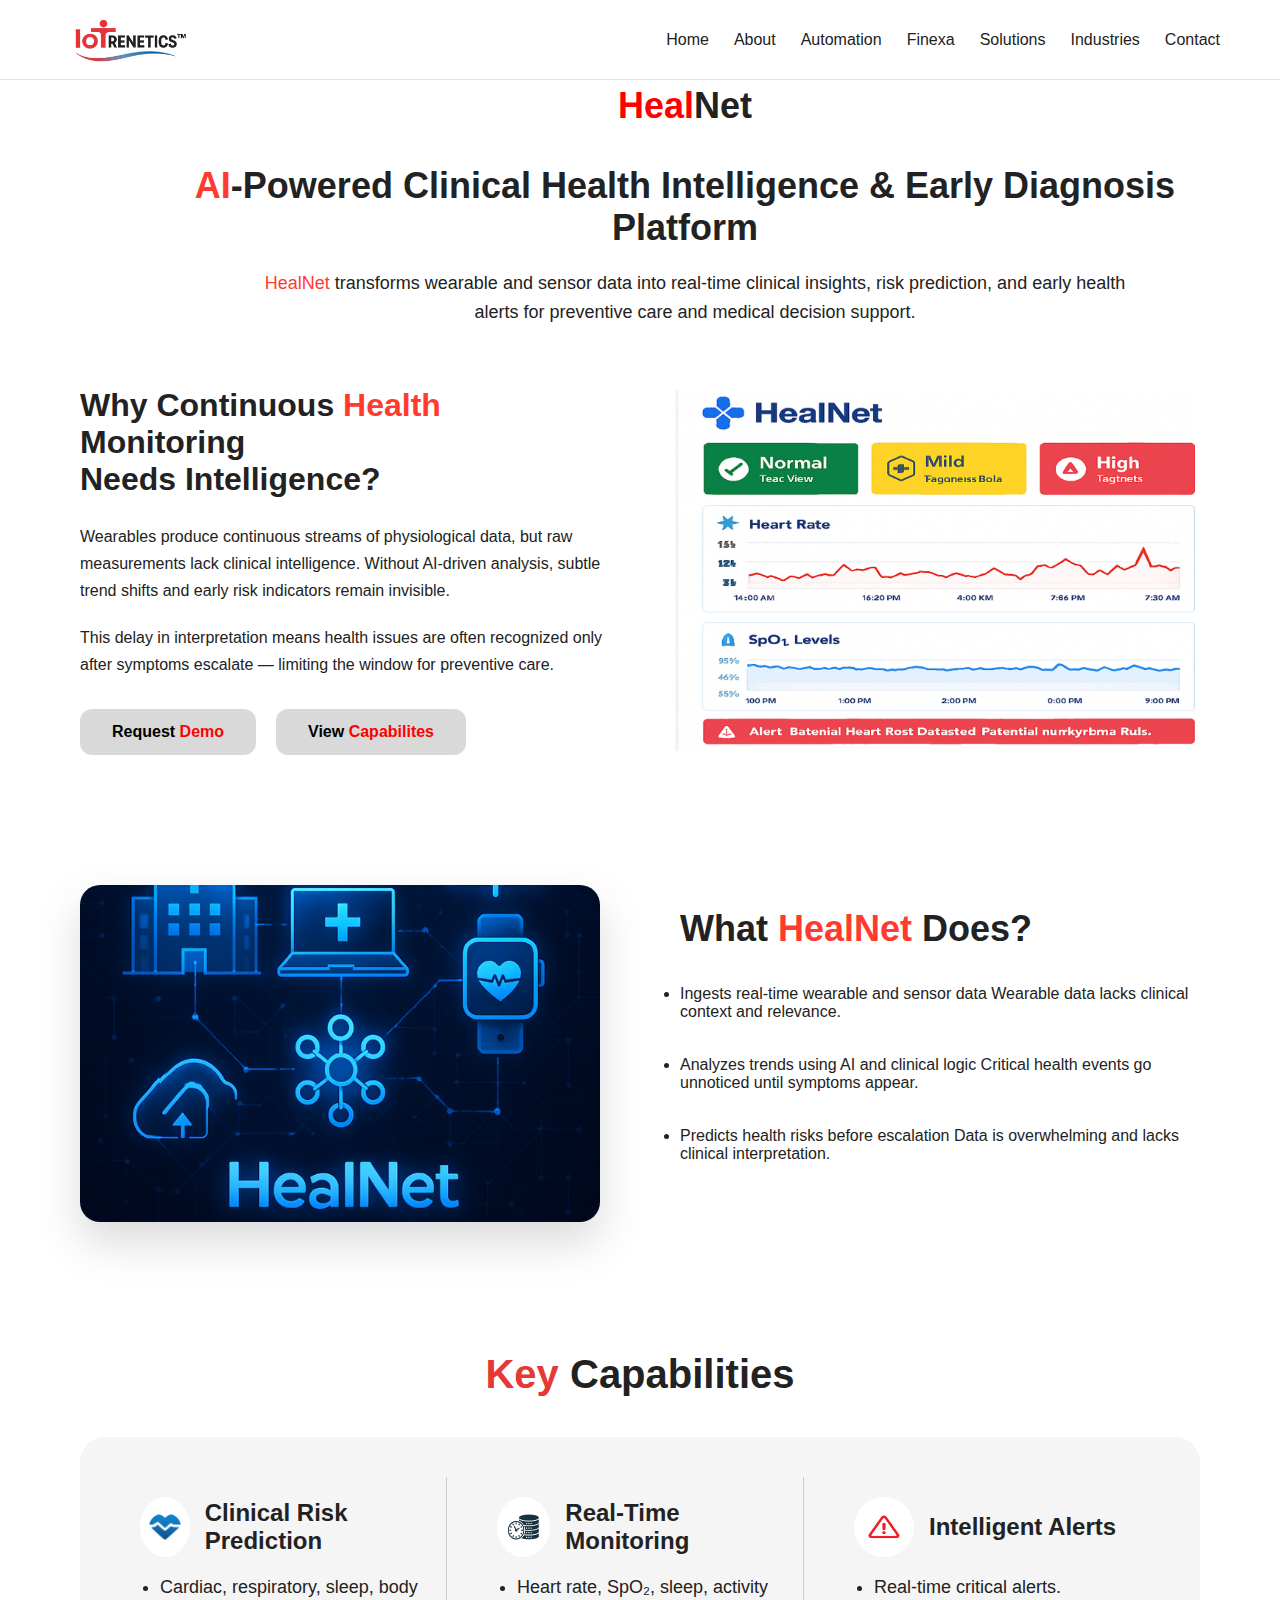
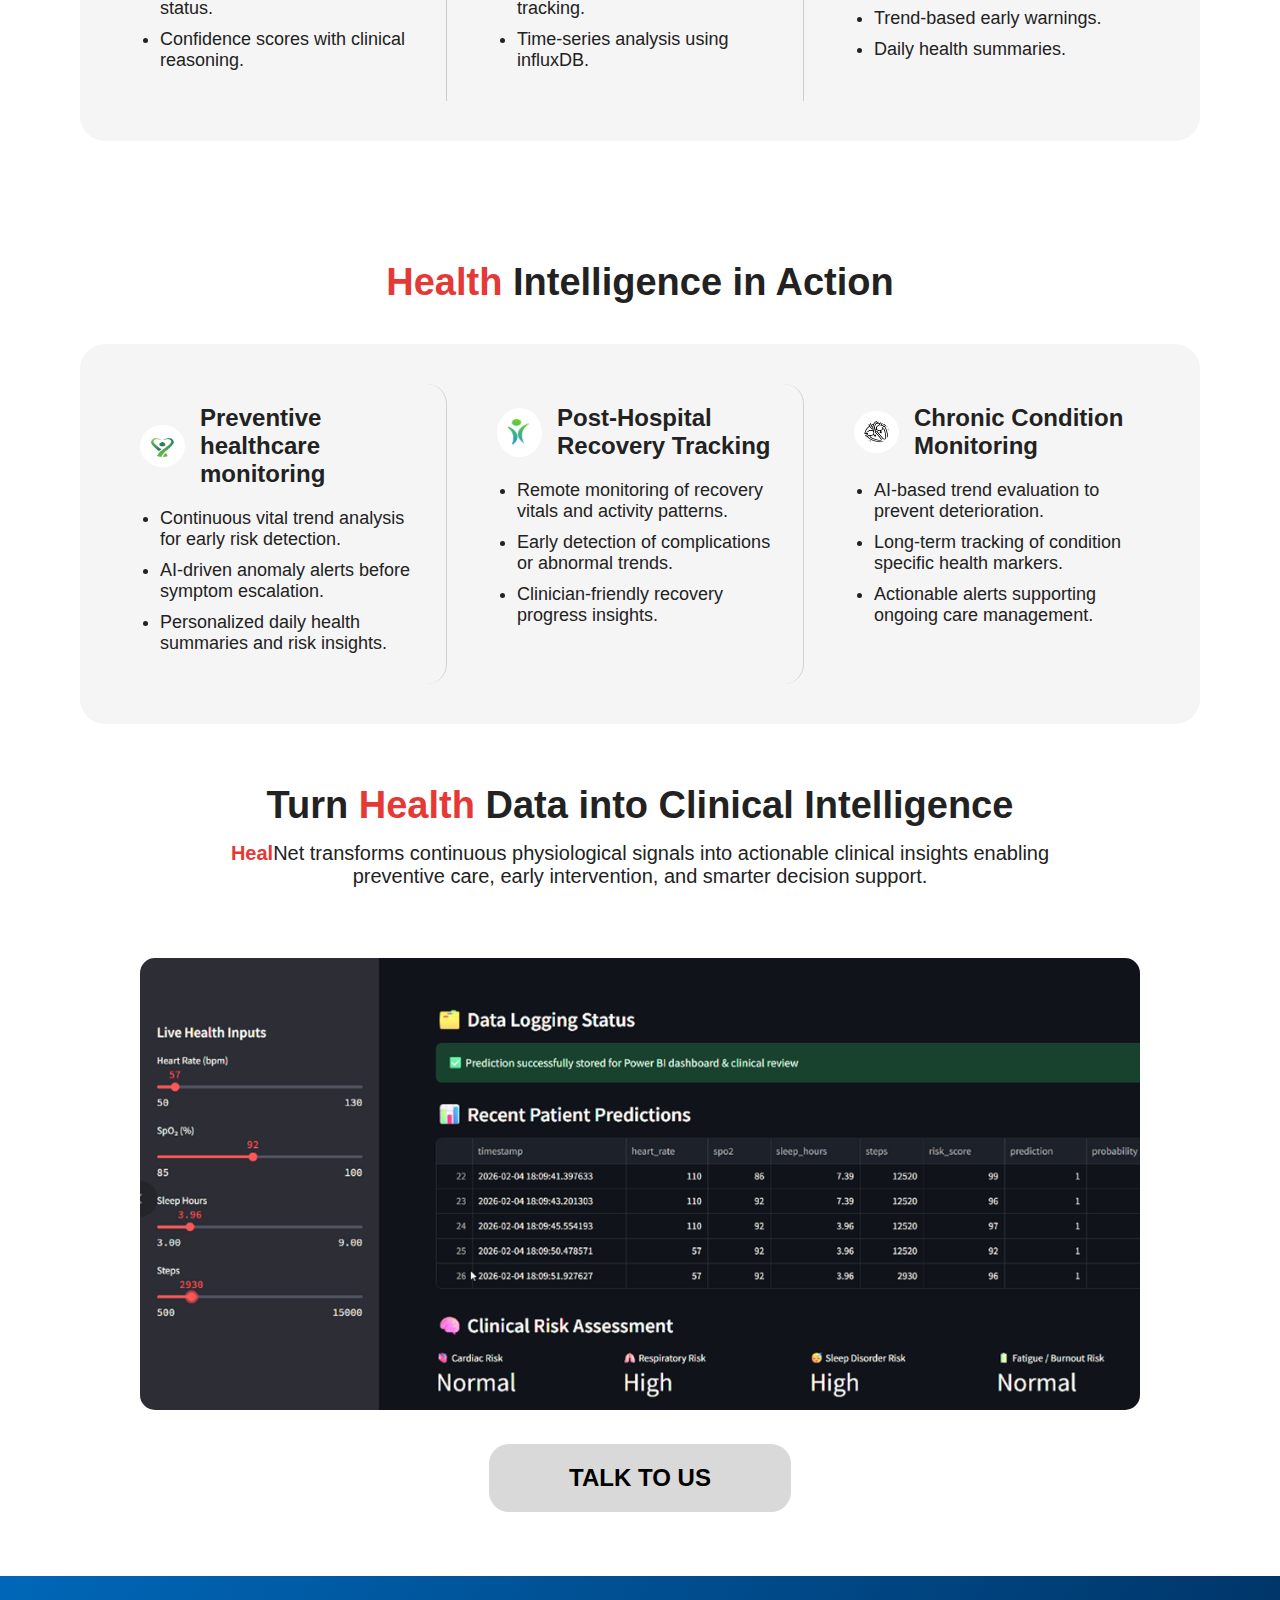
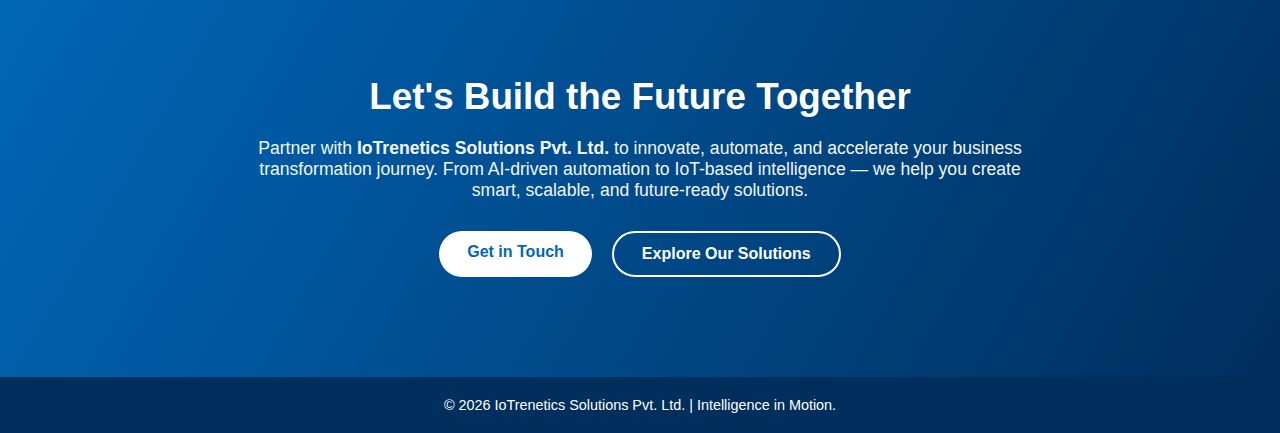
<file: healnet.html>
<!DOCTYPE html>
<html lang="en">

<head>
  <meta charset="UTF-8">
  <meta name="viewport" content="width=device-width, initial-scale=1.0">
  <title>HealNet | IoTrenetics Solutions Pvt. Ltd.</title>
  <link rel="stylesheet" href="healnet.css">
  <link rel="stylesheet" href="https://cdnjs.cloudflare.com/ajax/libs/font-awesome/6.5.0/css/all.min.css">
</head>

<body>
    <header class="navbar">
        <div class="container">
            <img src="IOT.png" alt="IoTrenetics Logo" class="logo" />

            <!-- Menu Icon -->
            <div class="menu-toggle" id="menuToggle">
                <span></span>
                <span></span>
                <span></span>
            </div>
      <nav id="navMenu">
        <ul>
          <li><a href="index.html" class="active">Home</a></li>
          <li><a href="about.html">About</a></li>
          <li><a href="Automation.html">Automation</a></li>
          <li><a href="finexa.html">Finexa</a></li>
          <li><a href="Solutions.html">Solutions</a></li>
          <!-- <li><a href="products.html">Products</a></li> -->
          <li><a href="industries.html">Industries</a></li>
          <li><a href="contact.html">Contact</a></li>
        </ul>
      </nav>
        </div>
    </header>
  <section class="health-section">

    <div class="top-content">
      <h1 class="heading"><span>Heal</span>Net</h1>
      <br>
      <h1>
        <span class="red">AI</span>-Powered Clinical Health Intelligence & Early Diagnosis Platform
      </h1>
      <p>
        <span class="red">HealNet</span> transforms wearable and sensor data into real-time
        clinical insights, risk prediction, and early health alerts for
        preventive care and medical decision support.
      </p>
    </div>

    <div class="health-container">
      <div class="health-left">
        <h2>
          Why Continuous <span class="red">Health</span> Monitoring<br>
          Needs Intelligence?
        </h2>

        <p>
          Wearables produce continuous streams of physiological data, but raw
          measurements lack clinical intelligence. Without AI-driven analysis,
          subtle trend shifts and early risk indicators remain invisible.
        </p>

        <p>
          This delay in interpretation means health issues are often recognized
          only after symptoms escalate — limiting the window for preventive care.
        </p>

        <div class="health-buttons">
         <a href="contact.html"> <button class="btn gray"><b>Request <span>Demo</span></b></button></a>
          <button class="btn outline"><b>View <span>Capabilites</span></b></button>
        </div>
      </div>
      <div class="health-right">
        <img src="heal1.png" alt="HealNet Dashboard">
      </div>

    </div>

  </section>

  <section class="what-section">

    <div class="what-container">
      <div class="what-right">
        <img src="heal2.png" alt="HealNet Illustration">
      </div>

      <div class="what-left">
        <h2>What <span>HealNet</span> Does?</h2>

        <p>
          <li> Ingests real-time wearable and sensor data
            Wearable data lacks clinical context and relevance.</li>
        </p>

        <p>
          <li> Analyzes trends using AI and clinical logic
            Critical health events go unnoticed until symptoms appear.</li>
        </p>

        <p>
          <li> Predicts health risks before escalation
            Data is overwhelming and lacks clinical interpretation.</li>
        </p>

      </div>

    </div>

  </section>
  <section class="capabilities-section">

    <h2><span>Key</span> Capabilities</h2>

    <div class="capabilities-box">

      <!-- Column 1 -->
      <div class="capability">
        <div class="title">
          <div class="icon-box">
            <img src="heal3.png" alt="">
          </div>
          <h3>Clinical Risk Prediction</h3>
        </div>
        <ul>
          <li>Cardiac, respiratory, sleep, body status.</li>
          <li>Confidence scores with clinical reasoning.</li>
        </ul>
      </div>

      <!-- Column 2 -->
      <div class="capability">
        <div class="title">
          <div class="icon-box">
            <img src="heal4.png" alt="">
          </div>
          <h3>Real-Time Monitoring</h3>
        </div>
        <ul>
          <li>Heart rate, SpO₂, sleep, activity tracking.</li>
          <li>Time-series analysis using influxDB.</li>
        </ul>
      </div>

      <!-- Column 3 -->
      <div class="capability">
        <div class="title">
          <div class="icon-box">
            <img src="heal5.png" alt="">
          </div>
          <h3>Intelligent Alerts</h3>
        </div>
        <ul>
          <li>Real-time critical alerts.</li>
          <li>Trend-based early warnings.</li>
          <li>Daily health summaries.</li>
        </ul>
      </div>

    </div>

  </section>
  <section class="health-action">
    <h2><span>Health</span> Intelligence in Action</h2>
    <div class="health-box">

      <div class="health-card">
        <div class="card-title">
          <img src="heal6.png" alt="">
          <h3>Preventive healthcare monitoring</h3>
        </div>
        <ul>
          <li>Continuous vital trend analysis for early risk detection.</li>
          <li>AI-driven anomaly alerts before symptom escalation.</li>
          <li>Personalized daily health summaries and risk insights.</li>
        </ul>
      </div>

      <div class="health-card">
        <div class="card-title">
          <img src="heal7.png" alt="">
          <h3>Post-Hospital Recovery Tracking</h3>
        </div>
        <ul>
          <li>Remote monitoring of recovery vitals and activity patterns.</li>
          <li>Early detection of complications or abnormal trends.</li>
          <li>Clinician-friendly recovery progress insights.</li>
        </ul>
      </div>

      <div class="health-card">
        <div class="card-title">
          <img src="heal8.png" alt="">
          <h3>Chronic Condition Monitoring</h3>
        </div>
        <ul>
          <li>AI-based trend evaluation to prevent deterioration.</li>
          <li>Long-term tracking of condition specific health markers.</li>
          <li>Actionable alerts supporting ongoing care management.</li>
        </ul>
      </div>

    </div>


    <div class="transform-section">
      <h2>Turn <span>Health</span> Data into Clinical Intelligence</h2>
      <p>
        <span>Heal</span>Net transforms continuous physiological signals into actionable clinical insights
        enabling preventive care, early intervention, and smarter decision support.
      </p>
    </div>

    <div class="dashboard">
      <img src="heal9.png" alt="">
    </div>
    <div class="talk-btn">
      <a href="#">TALK TO US</a>
    </div>


  </section>


  <!-- CTA section -->
  <section class="cta">
    <div class="container">
      <h2>Let's Build the Future Together</h2>
      <p>Partner with <strong>IoTrenetics Solutions Pvt. Ltd.</strong> to innovate, automate, and accelerate your
        business transformation journey.
        From AI-driven automation to IoT-based intelligence — we help you create smart, scalable, and
        future-ready
        solutions.</p>
      <div class="cta-buttons">
        <a href="contact.html" class="btn-primary">Get in Touch</a>
        <a href="Solutions.html" class="btn-secondary">Explore Our Solutions</a>
      </div>
    </div>
  </section>

  <!-- FOOTER  -->
  <footer class="footer">
    <div class="container">
      <p>© 2026 IoTrenetics Solutions Pvt. Ltd. | Intelligence in Motion.</p>
    </div>
  </footer>
        <script src="main.js"></script>
</body>

</html>
</file>
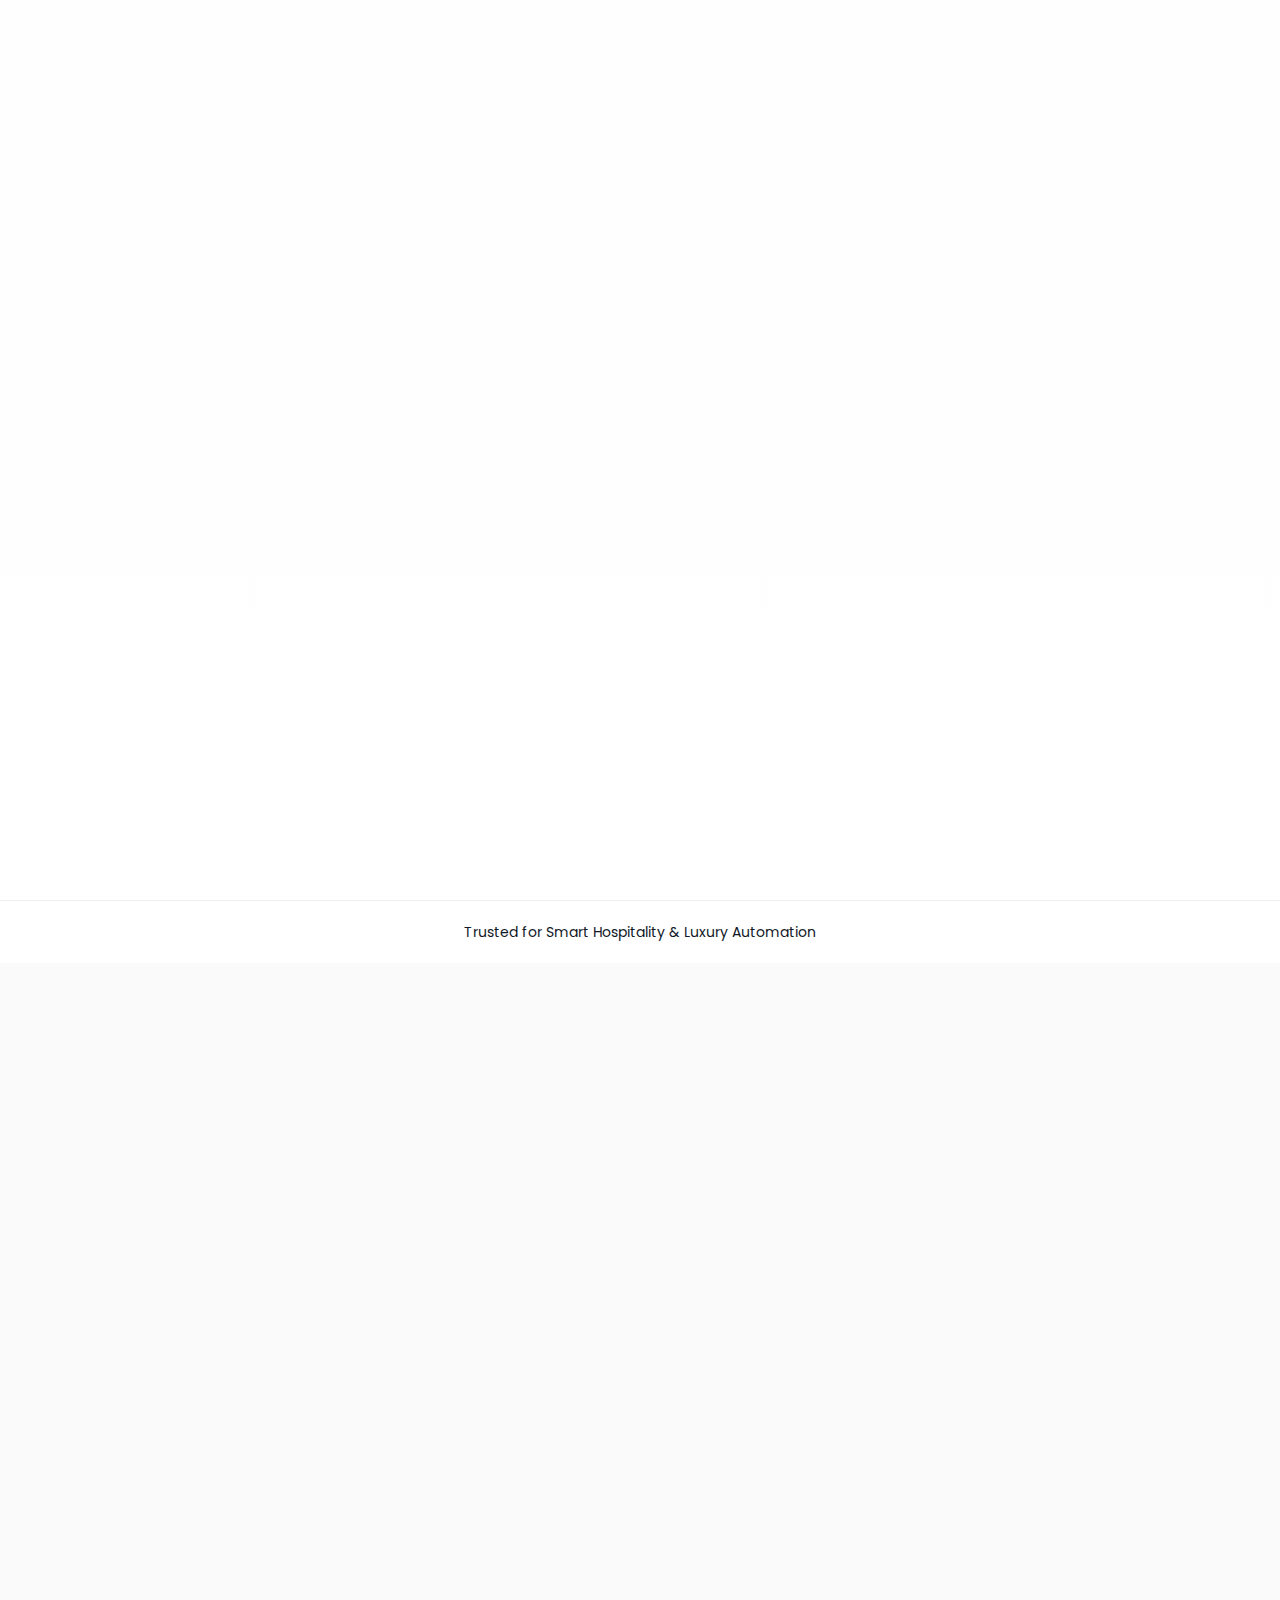
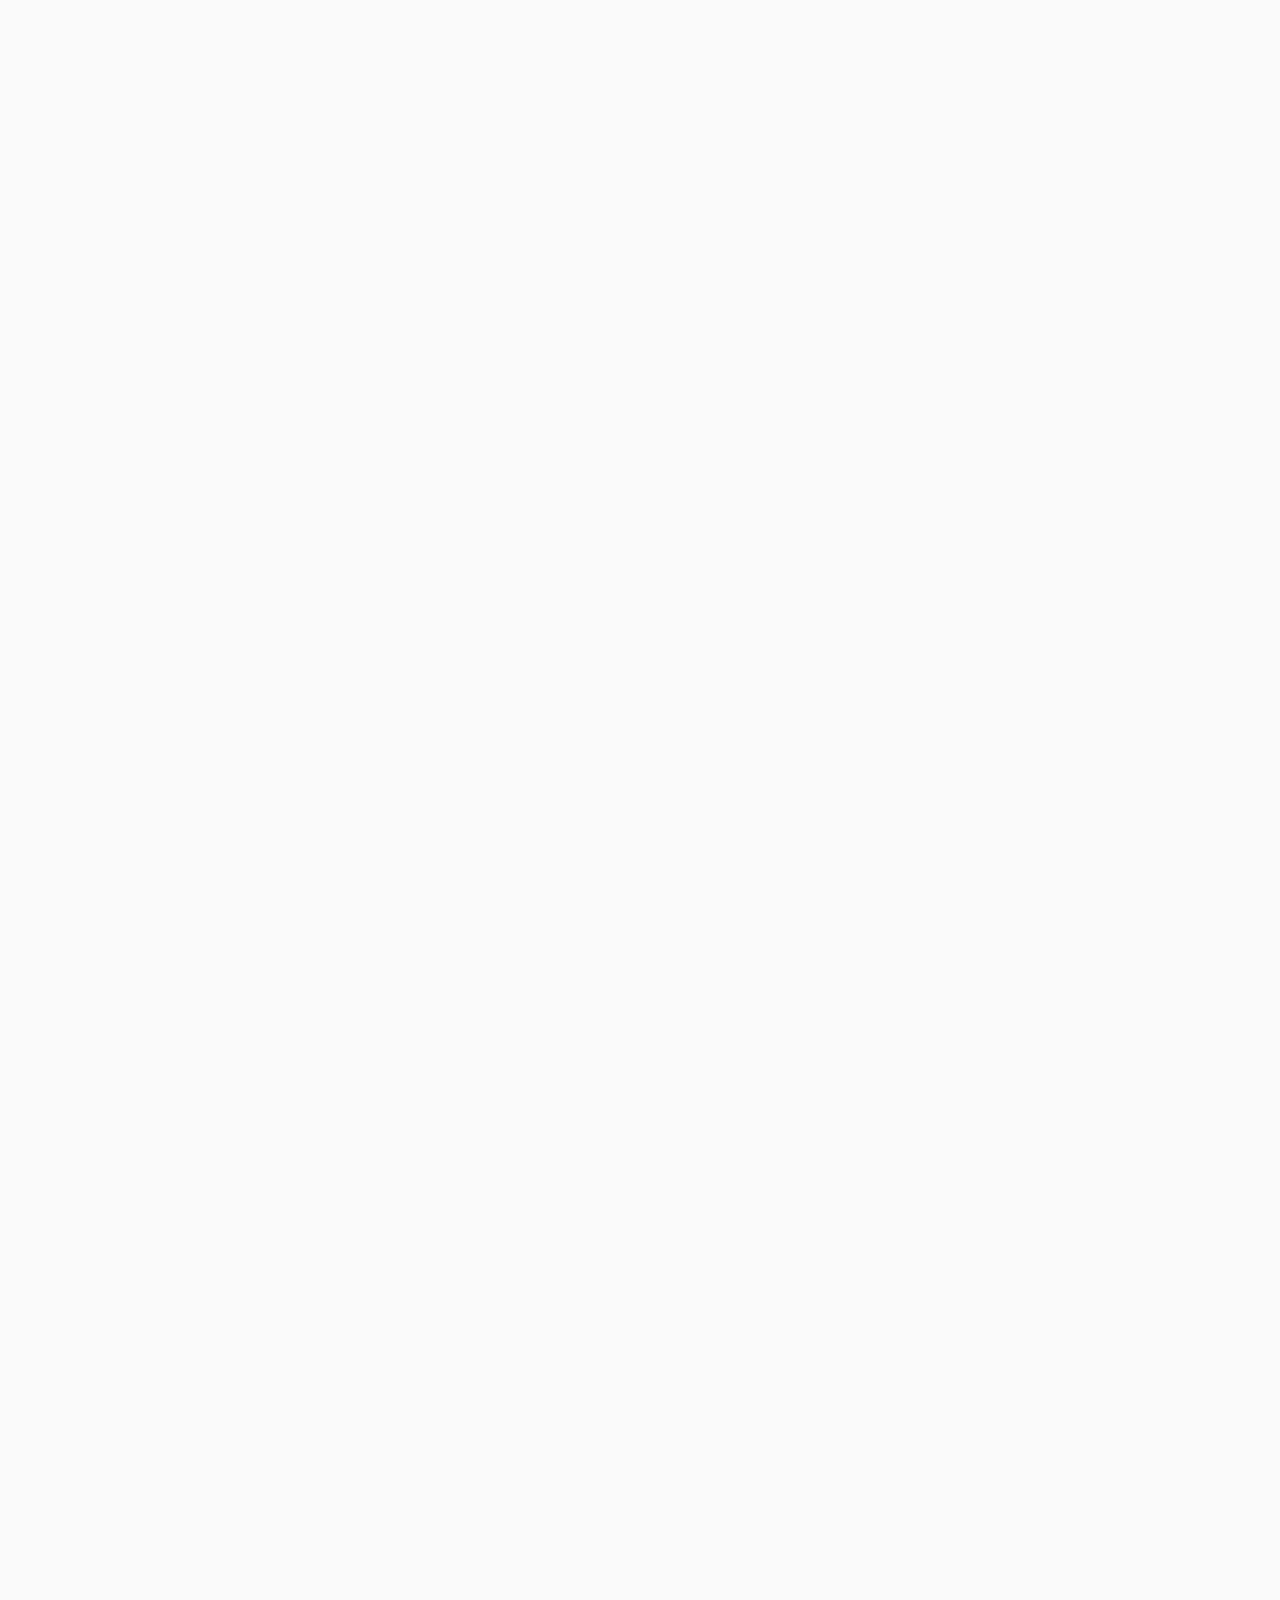
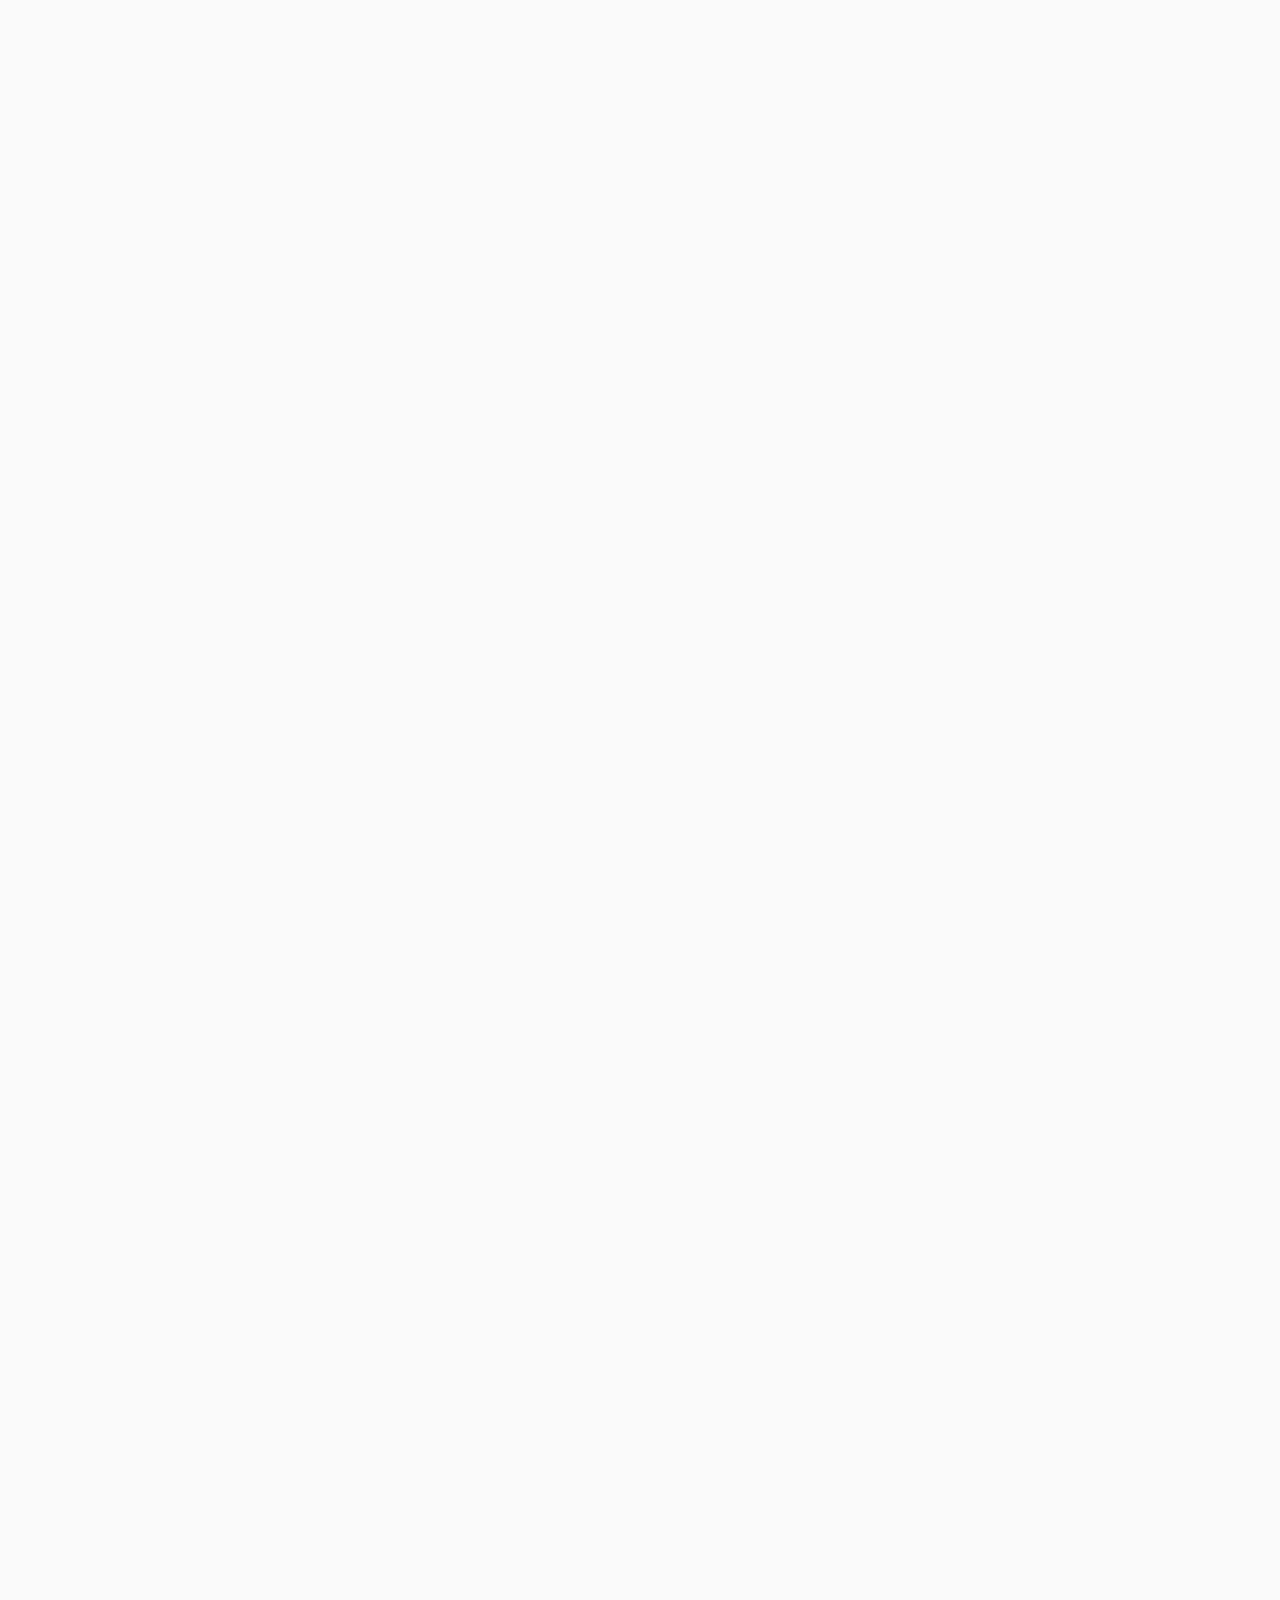
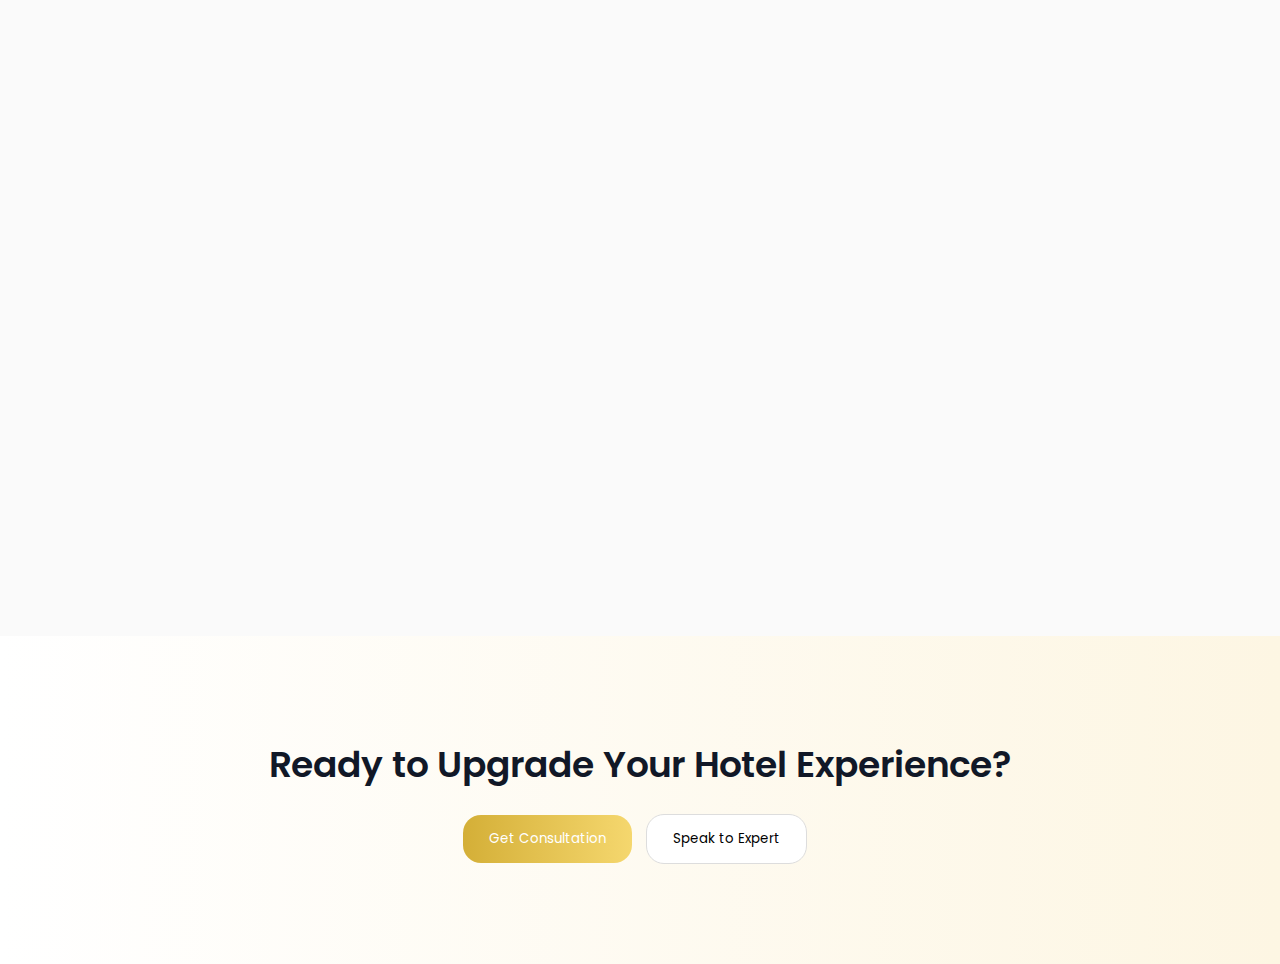
<file: hotel.html>
<!DOCTYPE html>
<html lang="en">

<head>
    <meta charset="UTF-8">
    <meta name="viewport" content="width=device-width, initial-scale=1.0">
    <title>Hotel Automation | Iotrenetics</title>

    <link href="https://fonts.googleapis.com/css2?family=Poppins:wght@300;400;500;600;700&display=swap"
        rel="stylesheet">
    <link rel="stylesheet" href="hotel.css">
</head>

<body>

    <!-- HERO -->
    <section class="hero">
        <div class="container hero-content">
            <h1>ELEVATING GUEST EXPERIENCES THROUGH INTELLIGENT AUTOMATION</h1>
            <p>Deliver seamless comfort, personalized control, and operational efficiency — all from a unified smart
                platform.</p>
            <div class="tag">Luxury Meets Intelligence.</div>
            <button class="btn btn-primary">Request Demo</button>
            <button class="btn btn-secondary">Download Deck</button>
        </div>
    </section>

    <div class="trust">Trusted for Smart Hospitality & Luxury Automation</div>

    <!-- VALUE -->
    <section class="section">
        <div class="container center">
            <h2>Transform Every Room into a Smart Experience</h2>
            <p>Enhance guest comfort while optimizing operations — automation that works behind the scenes and impresses
                upfront.</p>
        </div>
    </section>

    <!-- FEATURES -->
    <section class="section">
        <div class="container">
            <h2 class="center">Core Features</h2>
            <div class="grid">
                <div class="card">Smart Room Control<br><small>Control lighting, AC & scenes seamlessly</small></div>
                <div class="card">Central Dashboard<br><small>Monitor all rooms in one place</small></div>
                <div class="card">Energy Management<br><small>Reduce wastage automatically</small></div>
                <div class="card">Guest Experience<br><small>Personalized room automation</small></div>
                <div class="card">Security & Access<br><small>Smart locks & entry control</small></div>
                <div class="card">Housekeeping<br><small>Real-time room status updates</small></div>
            </div>
        </div>
    </section>

    <!-- USE CASES -->
    <section class="section">
        <div class="container">

            <div class="split">
                <img src="hotel1.png">
                <div class="split-text">
                    <h3>Smart Hotel Rooms</h3>
                    <ul>
                        <li>Scene-based automation</li>
                        <li>Smart lighting & curtains</li>
                        <li>Occupancy-based AC</li>
                        <li>DND / MMR control</li>
                    </ul>
                </div>
            </div>

            <div class="split reverse">
                <img src="hotel2.png">
                <div class="split-text">
                    <h3>Luxury Suites & Resorts</h3>
                    <ul>
                        <li>Mood lighting scenes</li>
                        <li>Voice-enabled control</li>
                        <li>Outdoor automation</li>
                        <li>Guest presets</li>
                    </ul>
                </div>
            </div>

            <div class="split">
                <img src="hotel3.png">
                <div class="split-text">
                    <h3>Operations & Backend</h3>
                    <ul>
                        <li>Housekeeping tracking</li>
                        <li>Room occupancy monitoring</li>
                        <li>Central dashboard</li>
                        <li>Staff alerts</li>
                    </ul>
                </div>
            </div>

            <div class="split reverse">
                <img src="hotel5.png">
                <div class="split-text">
                    <h3>Security & Access</h3>
                    <ul>
                        <li>RFID / mobile access</li>
                        <li>Smart locks</li>
                        <li>Access logs</li>
                        <li>Restricted zones</li>
                    </ul>
                </div>
            </div>

            <div class="split">
                <img src="hotel4.png">
                <div class="split-text">
                    <h3>Conference & Banquet</h3>
                    <ul>
                        <li>Lighting presets</li>
                        <li>AV automation</li>
                        <li>Projector sync</li>
                        <li>Event modes</li>
                    </ul>
                </div>
            </div>

        </div>
    </section>

    <!-- HOW IT WORKS -->
    <section class="section">
        <div class="container center">
            <h2>How Smart Hotel Automation Works</h2>
            <p>A unified system designed to simplify operations while elevating guest experiences.</p>

            <div class="flow">

                <div class="flow-step">
                    <div class="flow-number">01</div>
                    <h4>Guest Check-In</h4>
                    <p>Room is prepared automatically with preferred settings</p>
                </div>

                <div class="flow-step">
                    <div class="flow-number">02</div>
                    <h4>Smart Room Activation</h4>
                    <p>Lighting, AC, and curtains adjust based on occupancy</p>
                </div>

                <div class="flow-step">
                    <div class="flow-number">03</div>
                    <h4>Central Monitoring</h4>
                    <p>All rooms connected to a centralized dashboard</p>
                </div>

                <div class="flow-step">
                    <div class="flow-number">04</div>
                    <h4>Energy Optimization</h4>
                    <p>System reduces wastage when rooms are vacant</p>
                </div>

            </div>
        </div>
    </section>


    <!-- WHY HOTELS TRUST US -->
    <section class="section">
        <div class="container center">
            <h2>Why Leading Hotels Choose Us</h2>
            <p>Built for performance, reliability, and exceptional guest experiences.</p>

            <div class="trust-grid">

                <div class="trust-card">
                    <h4>Designed for Hospitality</h4>
                    <p>Every feature is tailored for hotel environments, not generic automation.</p>
                </div>

                <div class="trust-card">
                    <h4>Proven System Reliability</h4>
                    <p>Stable performance across multiple rooms and properties.</p>
                </div>

                <div class="trust-card">
                    <h4>Seamless Guest Experience</h4>
                    <p>Automation that feels natural and effortless for guests.</p>
                </div>

                <div class="trust-card">
                    <h4>Scalable Architecture</h4>
                    <p>Easily expand from boutique hotels to large chains.</p>
                </div>

            </div>
        </div>
    </section>


    <!-- CTA -->
    <section class="cta">
        <h2>Ready to Upgrade Your Hotel Experience?</h2>
        <button class="btn btn-primary">Get Consultation</button>
        <button class="btn btn-secondary">Speak to Expert</button>
    </section>


    <script>

        const sections = document.querySelectorAll('.section');
        window.addEventListener('scroll', () => {
            sections.forEach(sec => {
                if (sec.getBoundingClientRect().top < window.innerHeight - 100) {
                    sec.classList.add('show');
                }
            });
        });
        document.querySelectorAll('.card').forEach((c, i) => {
            setTimeout(() => c.classList.add('show'), i * 150);
        });
        const animateValue = (el, start, end, duration) => {
            let startTime = null;

            const step = (currentTime) => {
                if (!startTime) startTime = currentTime;
                const progress = Math.min((currentTime - startTime) / duration, 1);

                el.innerText = Math.floor(progress * (end - start) + start);

                if (progress < 1) {
                    requestAnimationFrame(step);
                }
            };

            requestAnimationFrame(step);
        };

        let started = false;

        window.addEventListener('scroll', () => {
            const trigger = document.querySelector('.results').offsetTop;

            if (window.scrollY > trigger - 400 && !started) {
                document.querySelectorAll('[data-count]').forEach(el => {
                    animateValue(el, 0, parseInt(el.dataset.count), 1200);
                });
                started = true;
            }
        });
        const flowSteps = document.querySelectorAll('.flow-step');
        const trustCards = document.querySelectorAll('.trust-card');

        const sequentialAnimation = (elements, callback) => {
            let index = 0;

            const run = () => {
                if (index < elements.length) {
                    elements[index].classList.add('show', 'active');

                    setTimeout(() => {
                        elements[index].classList.remove('active');
                        index++;
                        run();
                    }, 600);
                } else {
                    if (callback) callback();
                }
            };

            run();
        };

        let triggered = false;

        window.addEventListener('scroll', () => {
            const section = document.querySelector('.flow');

            if (!section) return;

            const triggerPoint = section.getBoundingClientRect().top;

            if (triggerPoint < window.innerHeight - 100 && !triggered) {

                sequentialAnimation(flowSteps, () => {
                    sequentialAnimation(trustCards);
                });

                triggered = true;
            }
        });

    </script>

</body>

</html>
</file>
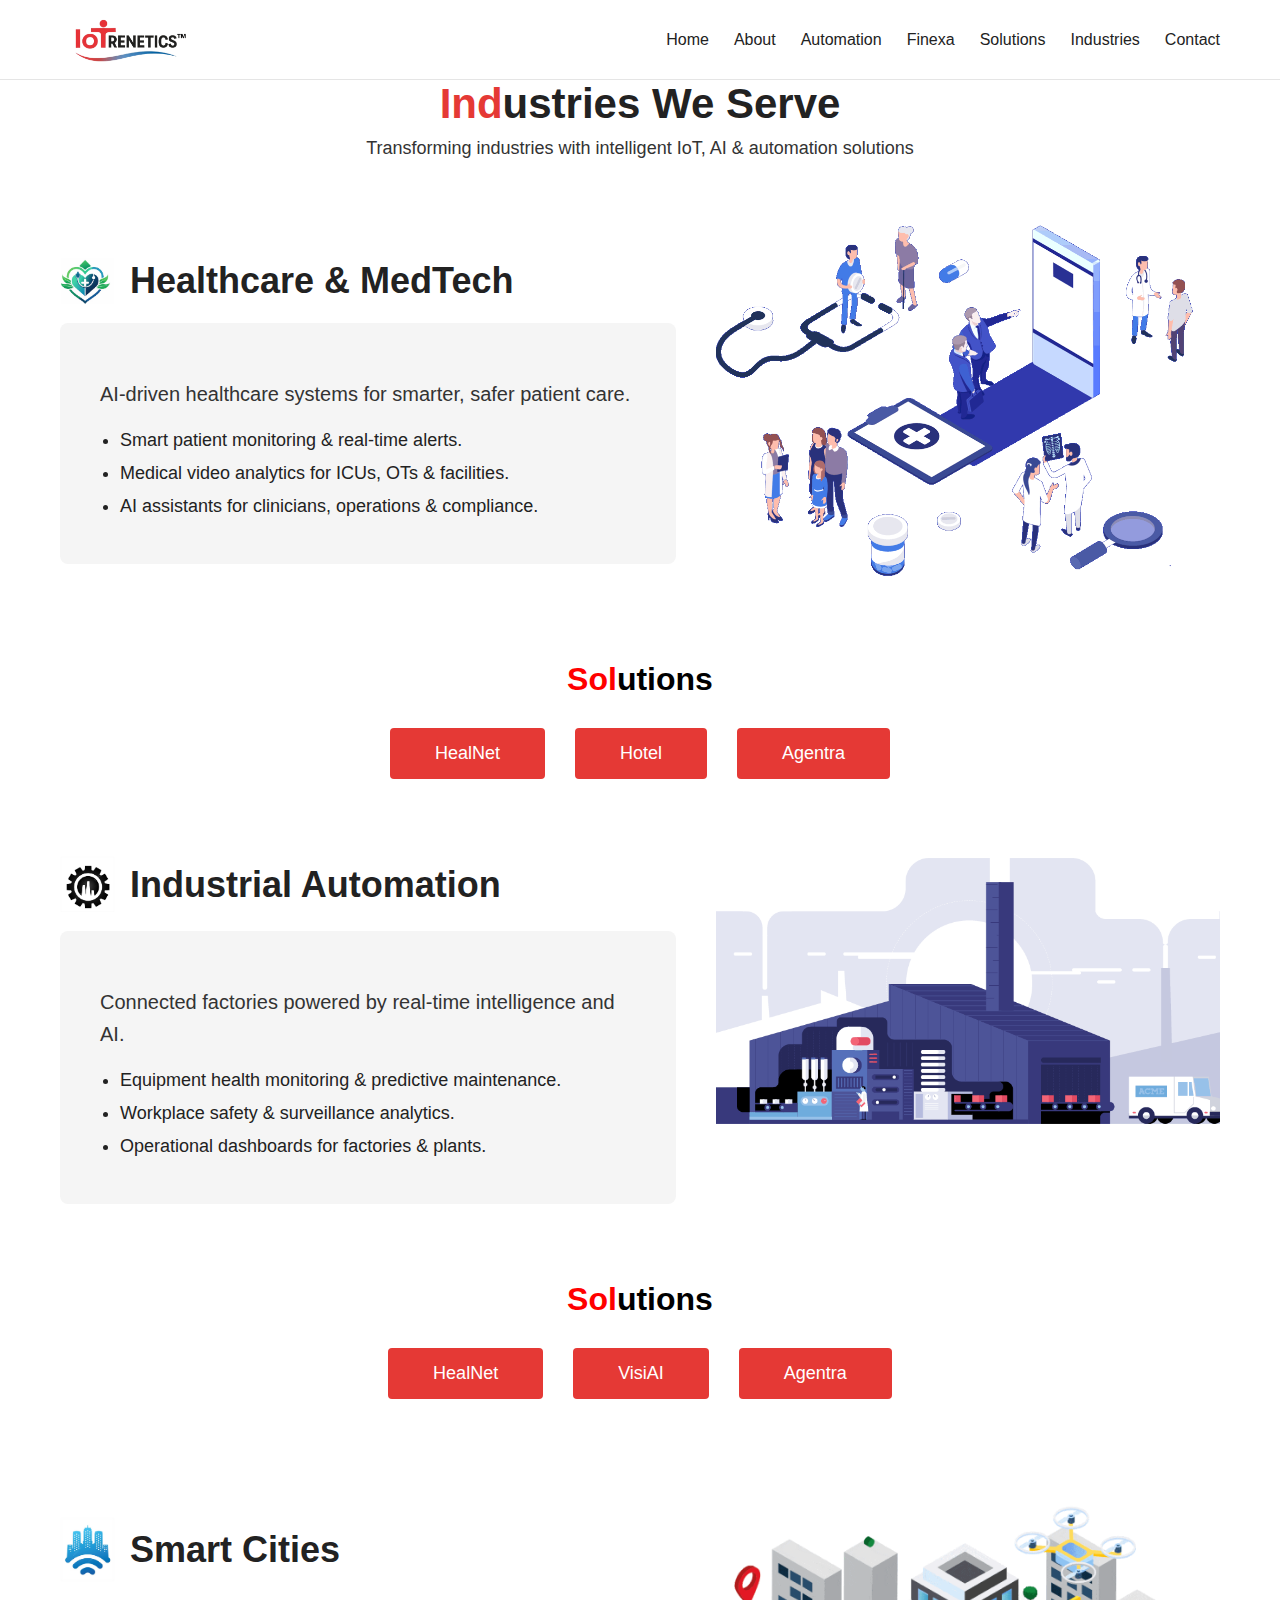
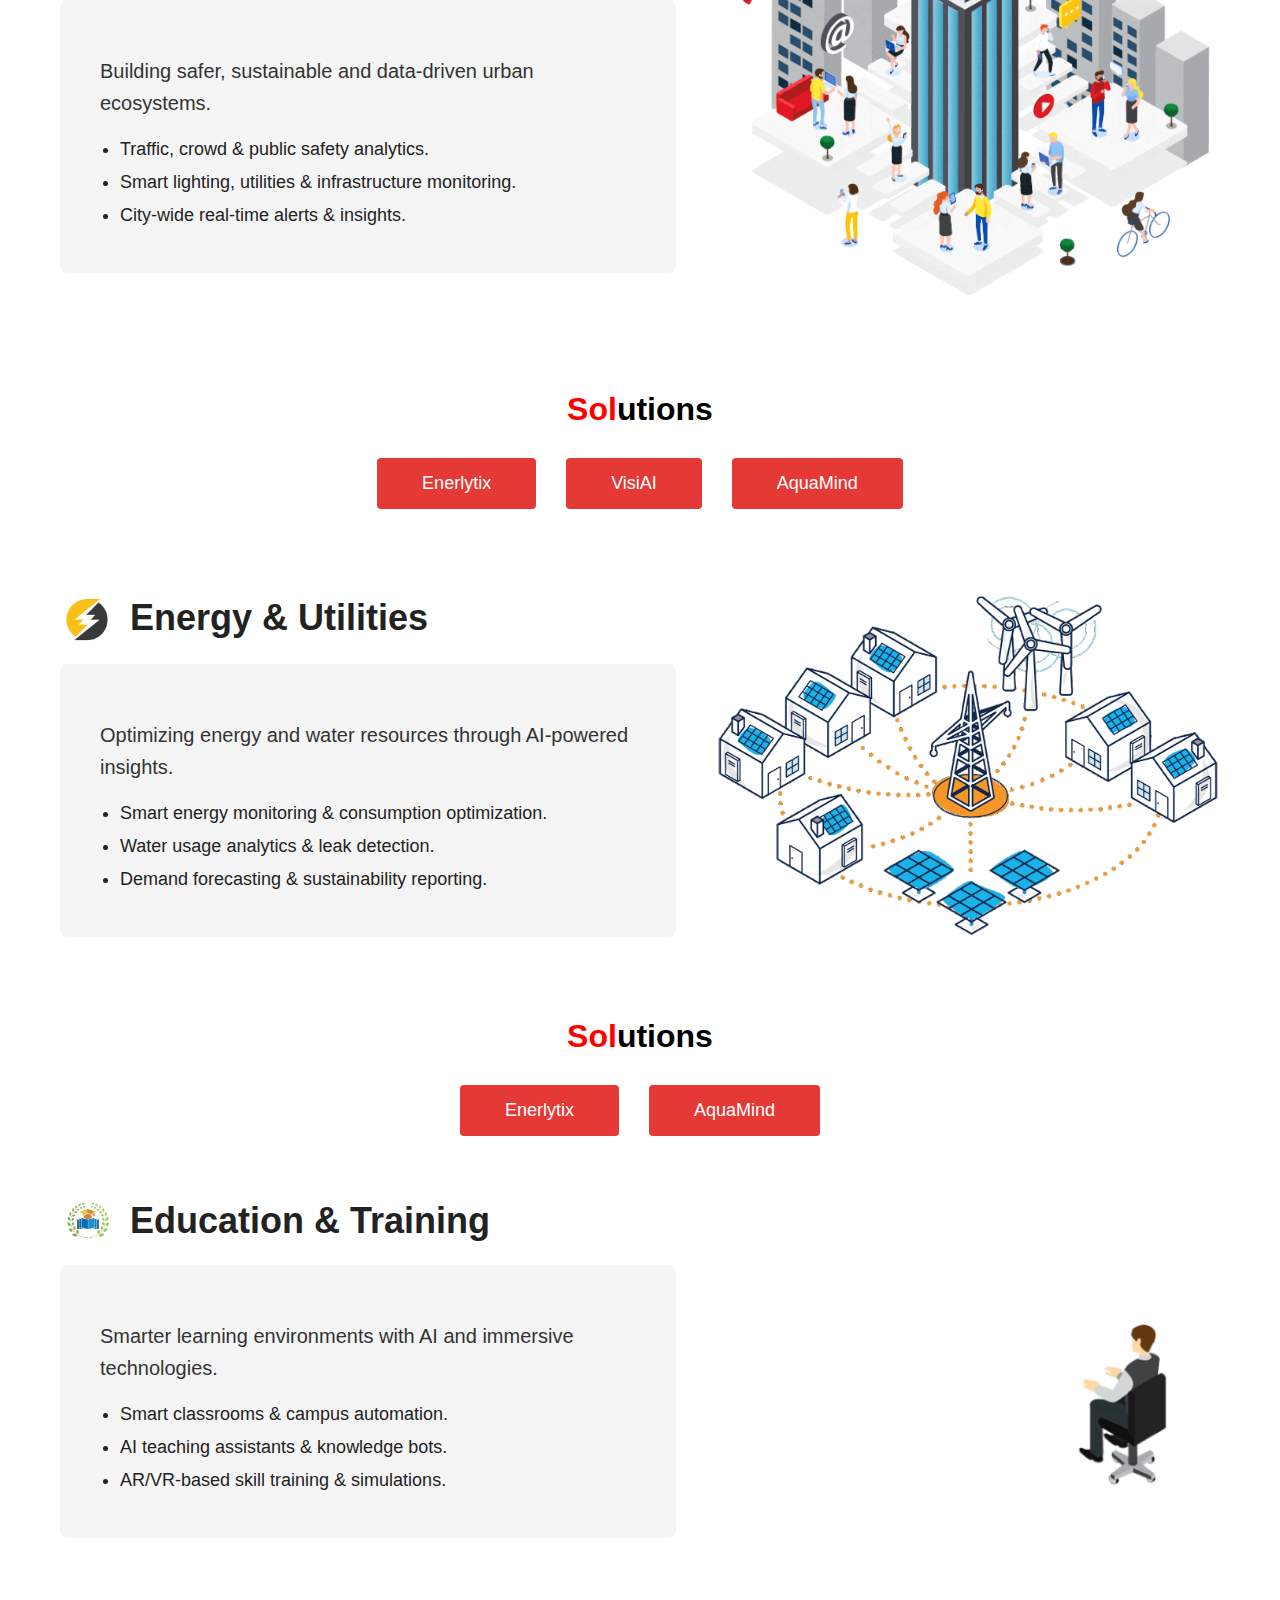
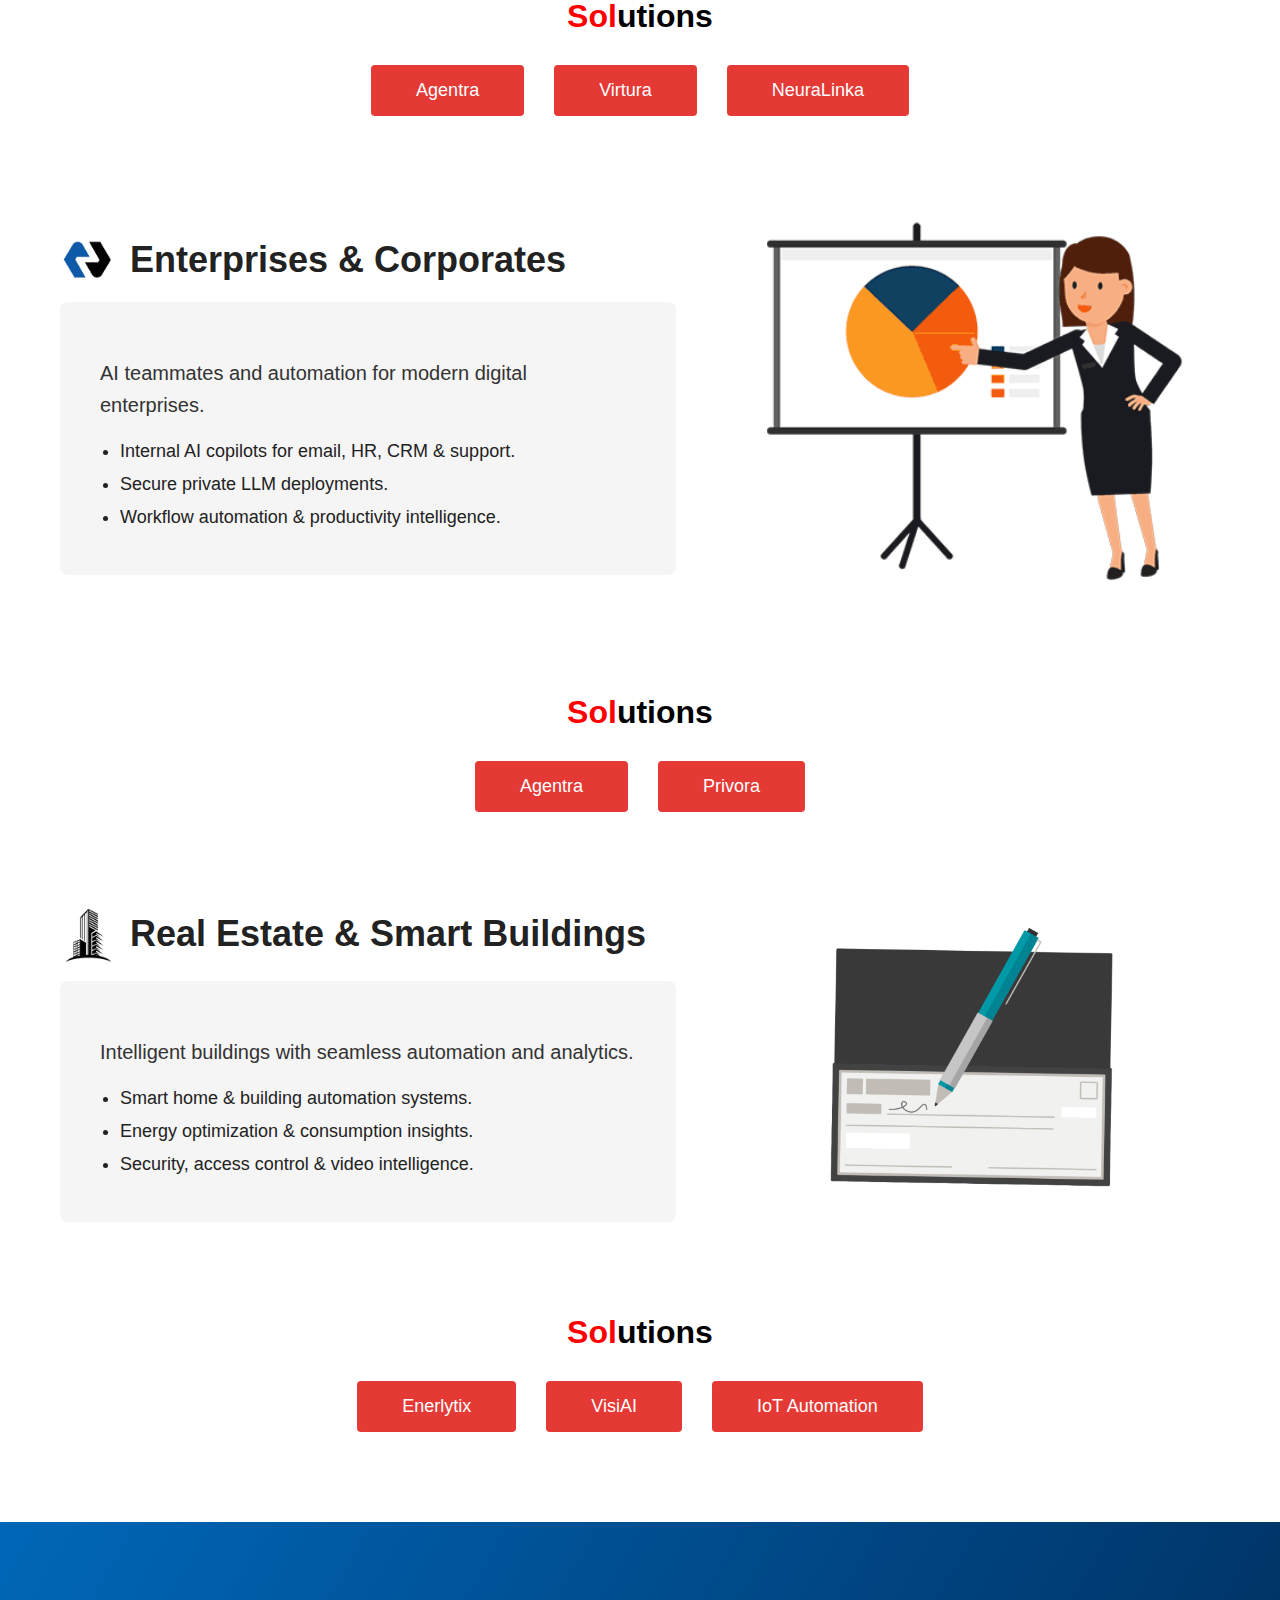
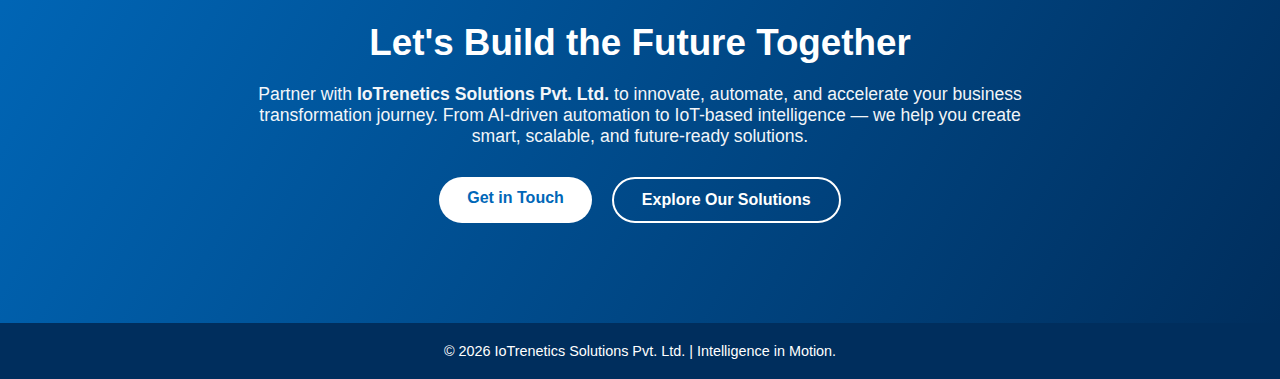
<file: industries.html>
<!DOCTYPE html>
<html lang="en">

<head>
  <meta charset="UTF-8" />
  <meta name="viewport" content="width=device-width, initial-scale=1.0" />
  <title>Industries | IoTrenetics Solutions Pvt. Ltd.</title>
  <link rel="stylesheet" href="industries.css">
</head>

<body>

    <header class="navbar">
        <div class="container">
            <img src="IOT.png" alt="IoTrenetics Logo" class="logo" />

            <!-- Menu Icon -->
            <div class="menu-toggle" id="menuToggle">
                <span></span>
                <span></span>
                <span></span>
            </div>

      <nav id="navMenu">
        <ul>
          <li><a href="index.html" class="active">Home</a></li>
          <li><a href="about.html">About</a></li>
          <li><a href="Automation.html">Automation</a></li>
          <li><a href="finexa.html">Finexa</a></li>
          <li><a href="Solutions.html">Solutions</a></li>
          <!-- <li><a href="products.html">Products</a></li> -->
          <li><a href="industries.html">Industries</a></li>
          <li><a href="contact.html">Contact</a></li>
        </ul>
      </nav>
        </div>
    </header>

  <section class="industries">
    <div class="container">

      <!-- Heading -->
      <h2 class="section-title">
        <span>Ind</span>ustries We Serve
      </h2>

      <p class="section-subtitle">
        Transforming industries with intelligent IoT, AI & automation solutions
      </p>

      <!-- Content 1 -->
      <div class="content">

        <!-- LEFT -->
        <div class="left">
          <div class="industry-title">
            <img src="Icon1.png" alt="Healthcare Icon">
            <h3>Healthcare & MedTech</h3>
          </div>
          <br>
          <div class="text-box">
            <p class="description">
              AI-driven healthcare systems for smarter, safer patient care.
            </p>

            <ul>
              <li>Smart patient monitoring & real-time alerts.</li>
              <li>Medical video analytics for ICUs, OTs & facilities.</li>
              <li>AI assistants for clinicians, operations & compliance.</li>
            </ul>
          </div>

        </div>

        <!-- RIGHT (GIF) -->
        <div class="right">
          <div class="gif-box">
            <img src="Gif1.gif" alt="Healthcare Animation">
          </div>
        </div>

      </div>

      <!-- Solutions -->
      <h3 class="solutions-title"><span>Sol</span>utions</h3>

      <div class="solutions">
       <a href="healnet.html"> <button>HealNet</button></a>
        <a href="hotel.html"><button>Hotel</button></a>
        <button>Agentra</button>
      </div>
      <!--Content 2-->
      <div class="content">
        <!-- LEFT -->
        <div class="left">
          <div class="industry-title">
            <img src="Icon2.png" alt="Healthcare Icon">
            <h3>Industrial Automation</h3>
          </div>
          <br>
          <div class="text-box">
            <p class="description">
              Connected factories powered by real-time intelligence and AI.
            </p>

            <ul>
              <li>Equipment health monitoring & predictive maintenance.</li>
              <li>Workplace safety & surveillance analytics.</li>
              <li>Operational dashboards for factories & plants.</li>
            </ul>
          </div>
        </div>

        <!-- RIGHT (GIF) -->
        <div class="right">
          <div class="gif-box">
            <img src="Gif2.gif" alt="Healthcare Animation">
          </div>
        </div>

      </div>

      <!-- Solutions -->
      <h3 class="solutions-title"><span>Sol</span>utions</h3>

      <div class="solutions">
       <a href="healnet.html"> <button>HealNet</button></a>
        <button>VisiAI</button>
        <button>Agentra</button>
      </div>

      <!--Content 3-->
      <div class="content">
        <!-- LEFT -->
        <div class="left">
          <div class="industry-title">
            <img src="Icon3.png" alt="Healthcare Icon">
            <h3>Smart Cities</h3>
          </div>
          <br>
          <div class="text-box">
            <p class="description">
              Building safer, sustainable and data-driven urban ecosystems.
            </p>

            <ul>
              <li>Traffic, crowd & public safety analytics.</li>
              <li>Smart lighting, utilities & infrastructure monitoring.</li>
              <li>City-wide real-time alerts & insights.</li>
            </ul>
          </div>
        </div>

        <!-- RIGHT (GIF) -->
        <div class="right">
          <div class="gif-box">
            <img src="Gif3.gif" alt="Healthcare Animation">
          </div>
        </div>

      </div>

      <!-- Solutions -->
      <h3 class="solutions-title"><span>Sol</span>utions</h3>

      <div class="solutions">
        <button>Enerlytix</button>
        <button>VisiAI</button>
        <button>AquaMind</button>
      </div>

      <!--Content 4-->
      <div class="content">
        <!-- LEFT -->
        <div class="left">
          <div class="industry-title">
            <img src="Icon4.png" alt="Healthcare Icon">
            <h3>Energy & Utilities</h3>
          </div>
          <br>
          <div class="text-box">
            <p class="description">
              Optimizing energy and water resources through AI-powered insights.
            </p>

            <ul>
              <li>Smart energy monitoring & consumption optimization.</li>
              <li>Water usage analytics & leak detection.</li>
              <li>Demand forecasting & sustainability reporting.</li>
            </ul>
          </div>
        </div>
        <!-- RIGHT (GIF) -->
        <div class="right">
          <div class="gif-box">
            <img src="Gif4.gif" alt="Healthcare Animation">
          </div>
        </div>

      </div>

      <!-- Solutions -->
      <h3 class="solutions-title"><span>Sol</span>utions</h3>

      <div class="solutions">
        <button>Enerlytix</button>
        <button>AquaMind</button>
      </div>

      <!--Content 5-->
      <div class="content">
        <!-- LEFT -->
        <div class="left">
          <div class="industry-title">
            <img src="Icon5.png" alt="Healthcare Icon">
            <h3>Education & Training</h3>
          </div>
          <br>
          <div class="text-box">
            <p class="description">
              Smarter learning environments with AI and immersive technologies.
            </p>

            <ul>
              <li>Smart classrooms & campus automation.</li>
              <li>AI teaching assistants & knowledge bots.</li>
              <li>AR/VR-based skill training & simulations.</li>
            </ul>
          </div>
        </div>
        <!-- RIGHT (GIF) -->
        <div class="right">
          <div class="gif-box">
            <img src="Gif5.gif" alt="Healthcare Animation">
          </div>
        </div>

      </div>

      <!-- Solutions -->
      <h3 class="solutions-title"><span>Sol</span>utions</h3>

      <div class="solutions">
        <button>Agentra</button>
        <button>Virtura</button>
        <button>NeuraLinka</button>
      </div>

      <!--Content 6-->
      <div class="content">
        <!-- LEFT -->
        <div class="left">
          <div class="industry-title">
            <img src="Icon6.png" alt="Healthcare Icon">
            <h3>Enterprises & Corporates</h3>
          </div>
          <br>
          <div class="text-box">
            <p class="description">
              AI teammates and automation for modern digital enterprises.
            </p>

            <ul>
              <li>Internal AI copilots for email, HR, CRM & support.</li>
              <li>Secure private LLM deployments.</li>
              <li>Workflow automation & productivity intelligence.</li>
            </ul>
          </div>
        </div>
        <!-- RIGHT (GIF) -->
        <div class="right">
          <div class="gif-box">
            <img src="Gif6.gif" alt="Healthcare Animation">
          </div>
        </div>

      </div>

      <!-- Solutions -->
      <h3 class="solutions-title"><span>Sol</span>utions</h3>

      <div class="solutions">
        <button>Agentra</button>
        <button>Privora</button>
      </div>

      <!--Content 7-->
      <div class="content">
        <!-- LEFT -->
        <div class="left">
          <div class="industry-title">
            <img src="Icon7.png" alt="Healthcare Icon">
            <h3>Real Estate & Smart Buildings</h3>
          </div>
          <br>
          <div class="text-box">
            <p class="description">
              Intelligent buildings with seamless automation and analytics.
            </p>

            <ul>
              <li>Smart home & building automation systems.</li>
              <li>Energy optimization & consumption insights.</li>
              <li>Security, access control & video intelligence.</li>
            </ul>
          </div>
        </div>
        <!-- RIGHT (GIF) -->
        <div class="right">
          <div class="gif-box">
            <img src="Gif7.gif" alt="Healthcare Animation">
          </div>
        </div>

      </div>

      <!-- Solutions -->
      <h3 class="solutions-title"><span>Sol</span>utions</h3>

      <div class="solutions">
        <button>Enerlytix</button>
        <button>VisiAI</button>
        <button>IoT Automation</button>
      </div>

    </div>
  </section>
  <br><br><br>
  <br>
  <br>
  <!-- CTA Section -->
  <section class="cta">
    <div class="container">
      <h2>Let's Build the Future Together</h2>
      <p>Partner with <strong>IoTrenetics Solutions Pvt. Ltd.</strong> to innovate, automate, and accelerate your
        business transformation journey.
        From AI-driven automation to IoT-based intelligence — we help you create smart, scalable, and future-ready
        solutions.</p>
      <div class="cta-buttons">
        <a href="contact.html" class="btn-primary">Get in Touch</a>
        <a href="Solutions.html" class="btn-secondary">Explore Our Solutions</a>
      </div>
    </div>
  </section>

  <!-- FOOTER -->
  <footer class="footer">
    <div class="container">
      <p>© 2026 IoTrenetics Solutions Pvt. Ltd. | Intelligence in Motion.</p>
    </div>
  </footer>
<script src="main.js"></script>
</body>

</html>
</file>
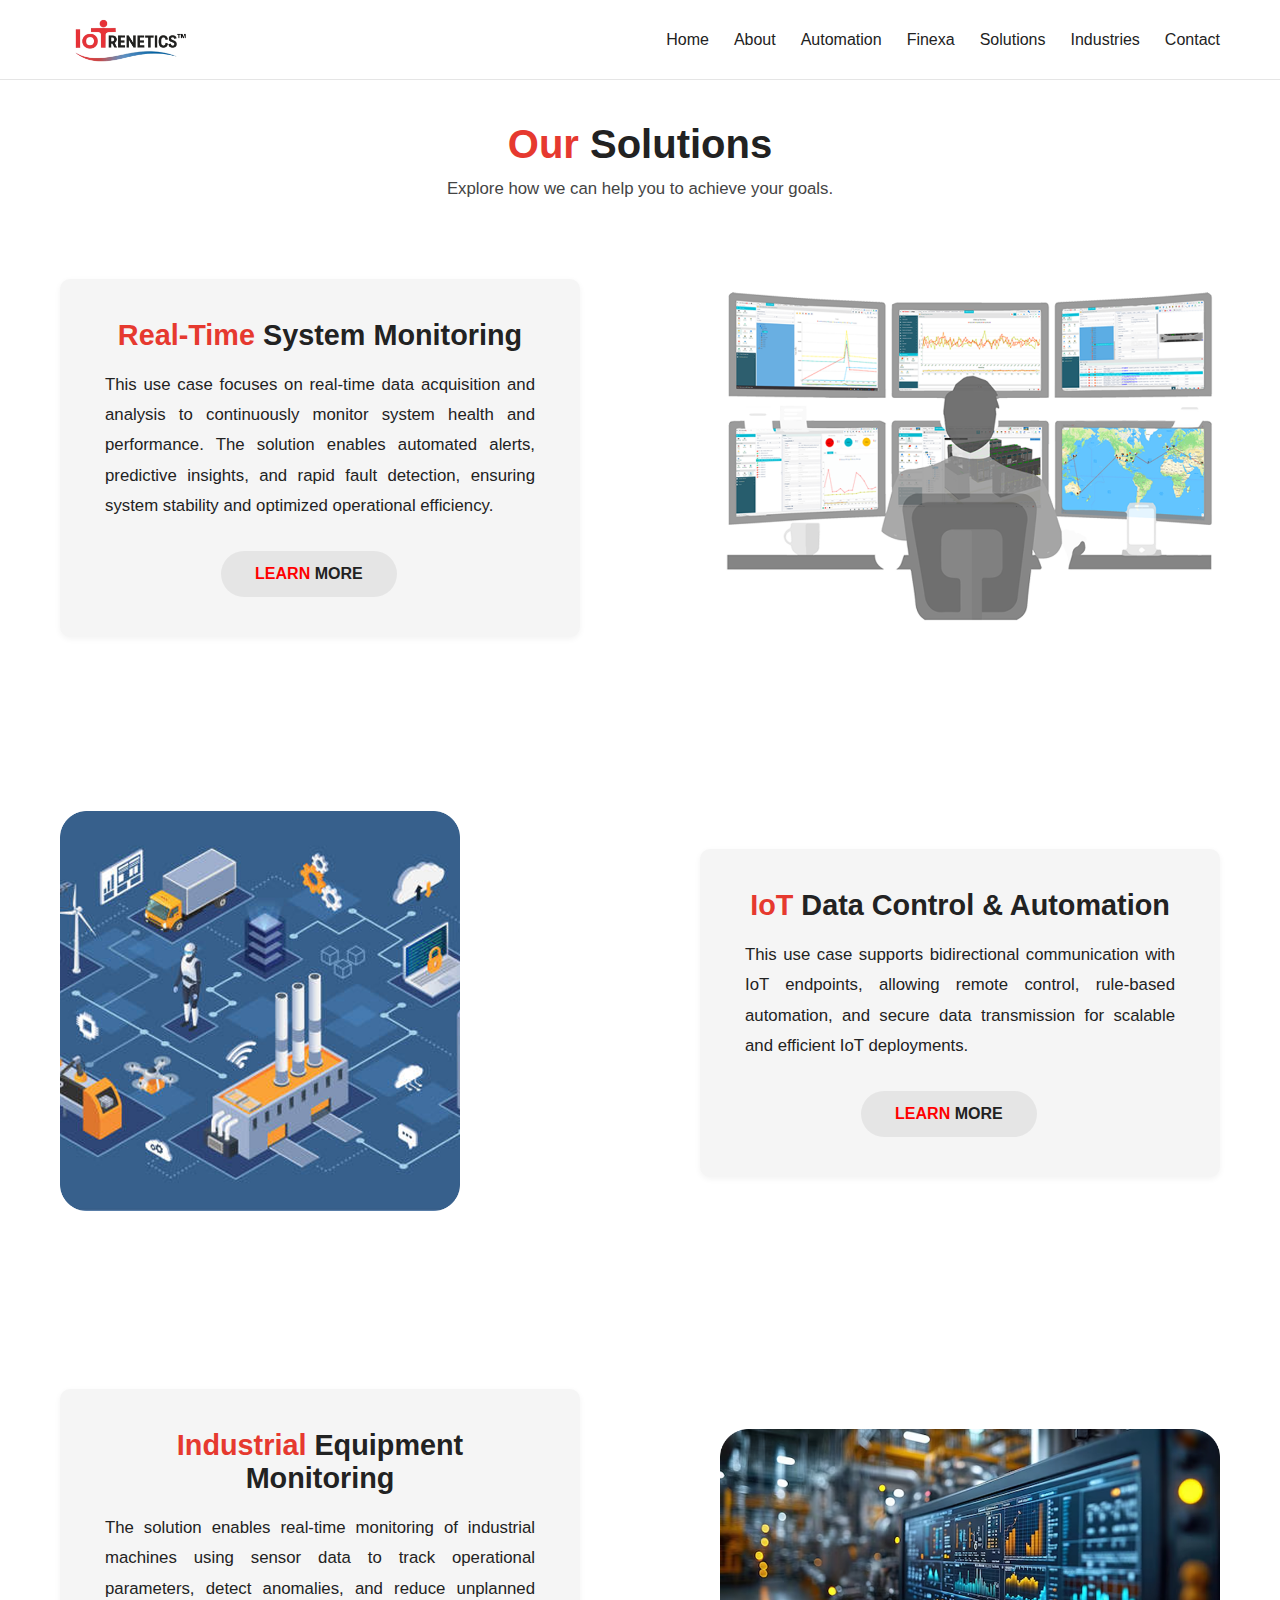
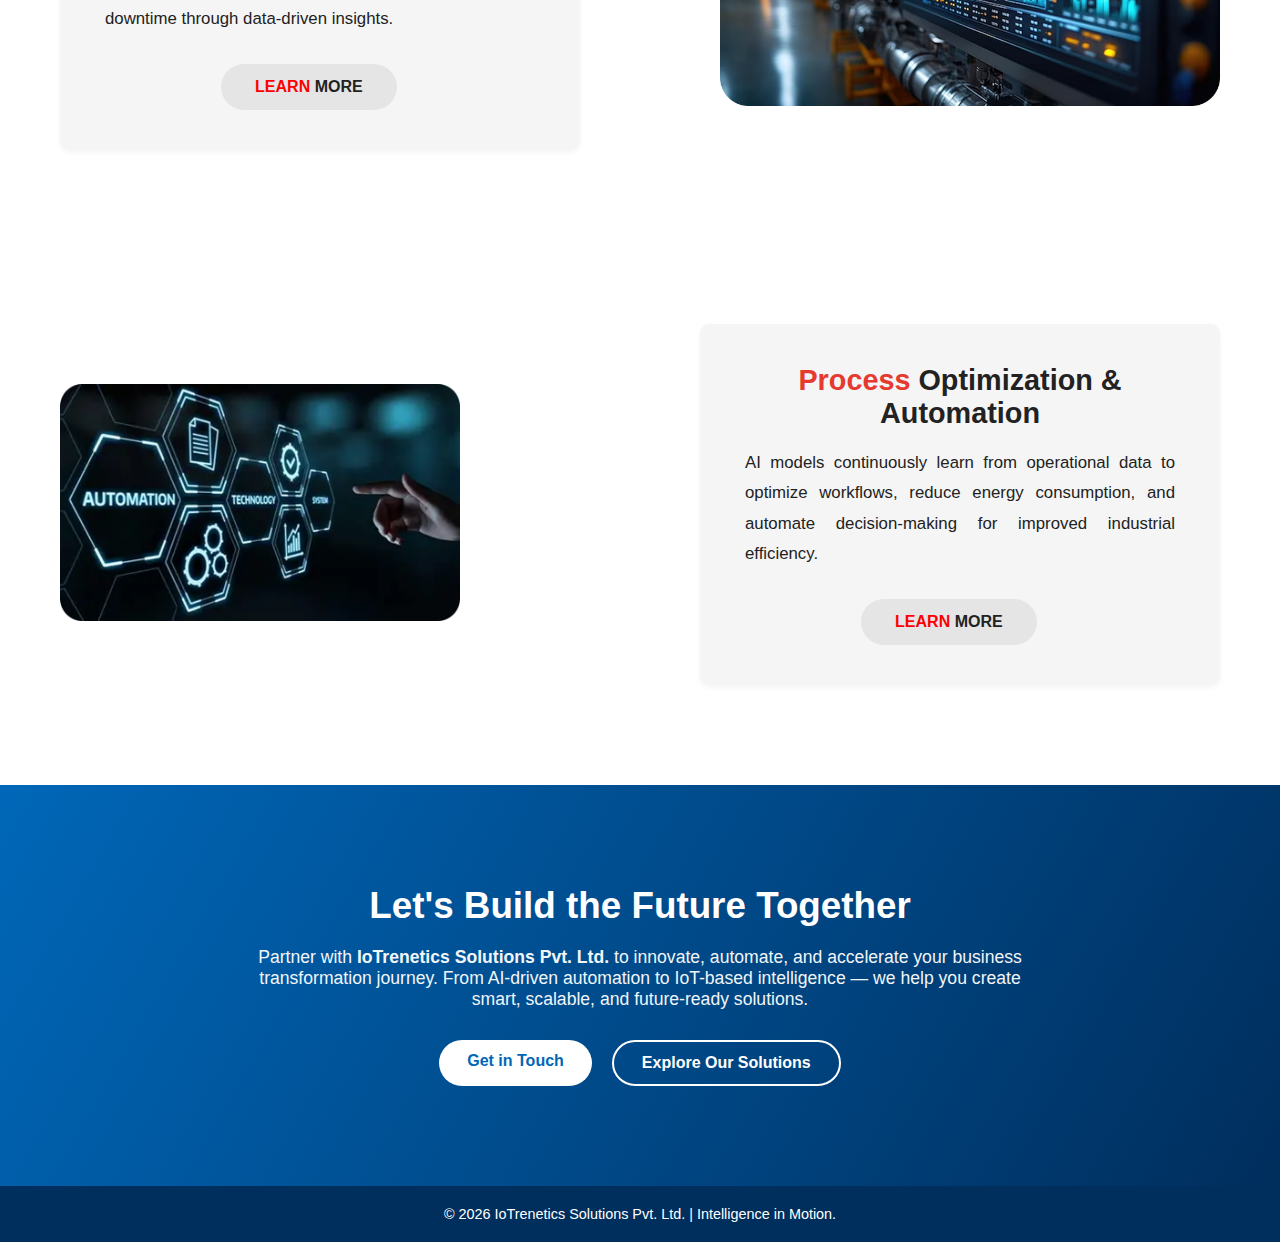
<file: Solutions.html>
<!DOCTYPE html>
<html lang="en">

<head>
    <meta charset="UTF-8">
    <meta name="viewport" content="width=device-width, initial-scale=1.0">
    <link rel="stylesheet" href="Solutions.css">
    <title>Solutions | IoTrenetics Solutions Pvt. Ltd.</title>
</head>

<body>
    <header class="navbar">
        <div class="container">
            <img src="IOT.png" alt="IoTrenetics Logo" class="logo" />

            <!-- Menu Icon -->
            <div class="menu-toggle" id="menuToggle">
                <span></span>
                <span></span>
                <span></span>
            </div>
      <nav id="navMenu">
        <ul>
          <li><a href="index.html" class="active">Home</a></li>
          <li><a href="about.html">About</a></li>
          <li><a href="Automation.html">Automation</a></li>
          <li><a href="finexa.html">Finexa</a></li>
          <li><a href="Solutions.html">Solutions</a></li>
          <!-- <li><a href="products.html">Products</a></li> -->
          <li><a href="industries.html">Industries</a></li>
          <li><a href="contact.html">Contact</a></li>
        </ul>
      </nav>
        </div>
    </header>
    <!-- OUR SOLUTIONS SECTION -->
    <section class="solutions">
        <div class="container">
            <div class="solutions-header">
                <h2><span>Our</span> Solutions</h2>
                <p>Explore how we can help you to achieve your goals.</p>
            </div>

            <div class="solution-box">
                <div class="solution-content">
                    <h3><span>Real-Time</span> System Monitoring</h3>

                    <p>
                        This use case focuses on real-time data acquisition and analysis
                        to continuously monitor system health and performance. The solution
                        enables automated alerts, predictive insights, and rapid fault
                        detection, ensuring system stability and optimized operational
                        efficiency.
                    </p>

                    <a href="#" class="solution-btn"><span>LEARN</span> MORE</a>
                </div>

                <div class="solution-image">
                    <img src="System.png" alt="System Monitoring">
                </div>
            </div>
            <div class="solution-box reverse">
                <div class="solution-content">
                    <h3><span>IoT</span> Data Control & Automation</h3>

                    <p>
                        This use case supports bidirectional communication with IoT endpoints, allowing remote control,
                        rule-based automation, and secure data transmission for scalable and efficient IoT deployments.
                    </p>

                    <a href="#" class="solution-btn"><span>LEARN</span> MORE</a>
                </div>

                <div class="solution-image-reverse">
                    <img src="Data.png" alt="Iot Data Control & Automation">
                </div>
            </div>
            <div class="solution-content-three">
            <div class="solution-box">
                <div class="solution-content">
                    <h3><span>Industrial</span> Equipment Monitoring</h3>
                    <p>
                        The solution enables real-time monitoring of industrial machines using sensor data to track
                        operational parameters, detect anomalies, and reduce unplanned downtime through data-driven
                        insights.
                    </p>

                    <a href="#" class="solution-btn"><span>LEARN</span> MORE</a>
                </div>

                <div class="solution-image">
                    <img src="industrial.png" alt="Industrial Equipment Monitoring">
                </div>
            </div>
            <div class="solution-box reverse">
                <div class="solution-content">
                    <h3><span>Process </span>Optimization & Automation</h3>

                    <p>
                        AI models continuously learn from operational data to optimize workflows, reduce energy
                        consumption, and automate decision-making for improved industrial efficiency.
                    </p>

                    <a href="#" class="solution-btn"><span>LEARN</span> MORE</a>
                </div>

                <div class="solution-image-reverse">
                    <img src="Automation.png" alt="Process Optimization & Automation">
                </div>
            </div>

        </div>
    </section>


    <!-- CTA Section -->
    <section class="cta">
        <div class="container">
            <h2>Let's Build the Future Together</h2>
            <p>Partner with <strong>IoTrenetics Solutions Pvt. Ltd.</strong> to innovate, automate, and accelerate your
                business transformation journey.
                From AI-driven automation to IoT-based intelligence — we help you create smart, scalable, and
                future-ready
                solutions.</p>
            <div class="cta-buttons">
                <a href="contact.html" class="btn-primary">Get in Touch</a>
                <a href="Solutions.html" class="btn-secondary">Explore Our Solutions</a>
            </div>
        </div>
    </section>

    <!-- FOOTER -->
    <footer class="footer">
        <div class="container">
            <p>© 2026 IoTrenetics Solutions Pvt. Ltd. | Intelligence in Motion.</p>
        </div>
    </footer>
    <script src="main.js"></script>
</body>

</html>
</file>
<file: about.css>
* {
  margin: 0;
  padding: 0;
  box-sizing: border-box;
  font-family: "Segoe UI", Arial, sans-serif;
}

body {
  color: #222;
  background: #fff;
}

span {
  color: red;
}

.container {
  max-width: 1200px;
  margin: auto;
  padding: 0 20px;
}

/* NAVBAR*/
.navbar {
  background: #fff;
  border-bottom: 1px solid #e5e5e5;
  position: sticky;
  top: 0;
  z-index: 1000;
  height: 80px;
}

.navbar .container {
  display: flex;
  align-items: center;
  justify-content: space-between;
  height: 100%;
}

.logo {
  height: 130px;
  position: relative;
}

.navbar ul {
  list-style: none;
  display: flex;
  gap: 25px;
}

.navbar a {
  text-decoration: none;
  color: #222;
  font-weight: 500;
  transition: 0.3s;
}

.navbar a:hover {
  color: #0067b8;
}

/* MINI HERO EXACT LIKE IMAGE*/
.about-mini-hero {
  display: flex;
  justify-content: space-between;
  align-items: center;
  padding: 80px 0;
  gap: 40px;
  overflow: hidden;    
}

/* LEFT CONTENT */
.about-mini-content {
  max-width: 480px;
}

.about-mini-content h1 {
  font-size: 2rem;
  font-weight: 700;
}

.about-mini-content p {
  margin-top: 14px;
  line-height: 1.6;
  max-width: 420px;
}

/* BUTTON */
.mini-btn {
  margin-top: 22px;
  padding: 10px 24px;
  border: none;
  background: #eee;
  border-radius: 25px;
  cursor: pointer;
  font-weight: 500;
  transition: 0.2s;
}

.mini-btn:hover {
  background: #ddd;
}

/* RIGHT IMAGE */
.about-mini-image {
  flex-shrink: 0;      
}

.about-mini-image img {
  width: 360px;
  max-width: 100%;
  opacity: 0.9;
}


/* STORY SECTION */
.story {
  margin-top: 30px;
  text-align: center;
}

.story h2 {
  font-size: 1.6rem;
  margin-bottom: 40px;
}

.story h2 span {
  color: red;
  font-weight: 700;
}

.story-grid {
  display: grid;
  grid-template-columns: 1fr 1fr;
  text-align: center;
}

.story-grid h3 {
  font-size: 1.3rem;
  font-weight: 700;
  margin-right: 30%;
  
}

.story-grid p {
  margin-top: 10px;
  line-height: 1.6;
  max-width: 330px;
}
.story-grid .p-grid{
  text-align: center;
  margin-left: 10%;
}
.pp-grid h3{
  margin-left: 30%;
}
.pp-grid p{
  margin-left: 20%;
}

/* TECHNOLOGY SECTION  */
.tech-section {
  margin-top: 70px;
  text-align: center;
}

.tech-section h2 {
  font-size: 1.6rem;
}

.tech-section h2 span {
  color: red;
  font-weight: 700;
}

.tech-section p {
  max-width: 750px;
  margin: 15px auto 40px auto;
  line-height: 1.6;
}

.tech-grid {
  display: grid;
  grid-template-columns: repeat(4, 1fr);
  gap: 25px;
}

.tech-card {
  background: #f7f7f7;
  padding: 25px;
  border-radius: 12px;
  text-align: center;
  transition: 0.3s;
}

.tech-card:hover {
  background: #efefef;
  transform: translateY(-5px);
}

.tech-card img {
  width: 70px;
  margin-bottom: 12px;
}

.tech-card h4 {
  font-size: 1rem;
  font-weight: 600;
}


/* HERO SECTION */
.hero {
  background: linear-gradient(120deg, #0067b8, #002e5d);
  color: white;
  text-align: center;
  padding: 110px 20px;
}

.hero h1 {
  font-size: 2.8rem;
  margin-bottom: 10px;
}

.hero p {
  font-size: 1.1rem;
  max-width: 700px;
  margin: auto;
  opacity: 0.9;
}

/* ABOUT SECTION */
.about {
  padding: 60px 20px;
}

.about p {
  max-width: 950px;
  margin: auto;
  line-height: 1.6;
  text-align: center;
  font-size: 1.1rem;
}

/* SECTIONS TITLE STYLE */
h2 {
  text-align: center;
  font-size: 2rem;
  margin-bottom: 25px;
  color: #002e5d;
}

/* GRID CARDS (Focus, Products, Industries)*/
.grid {
  display: grid;
  grid-template-columns: repeat(auto-fit, minmax(240px, 1fr));
  gap: 20px;
  margin-top: 30px;
}

.card {
  background: lab(94.45% 0.01 -0.01);
  padding: 25px;
  border-radius: 14px;
  text-align: center;
  font-weight: 500;
  box-shadow: 0 2px 6px rgba(0, 0, 0, 0.06);
  transition: 0.3s;
}

.card:hover {
  transform: translateY(-5px);
  box-shadow: 0 6px 15px rgba(0, 0, 0, 0.12);
}

/* MISSION SECTION */
.mission {
  background: #f9f9f9;
  padding: 70px 20px;
}

.mission-grid {
  display: grid;
  grid-template-columns: repeat(auto-fit, minmax(250px, 1fr));
  gap: 25px;
  margin-top: 30px;
}

.mission-card {
  background: #fff;
  border-radius: 14px;
  padding: 25px;
  text-align: center;
  box-shadow: 0 2px 8px rgba(0, 0, 0, 0.06);
  transition: 0.3s;
}

.mission-card:hover {
  transform: translateY(-5px);
  box-shadow: 0 6px 15px rgba(0, 0, 0, 0.12);
}

.mission-card h3 {
  color: #002e5d;
  margin-bottom: 10px;
}

/* PARTNERS SECTION */
.partners {
  background: #f9f9f9;
  padding: 70px 20px;
}

.partners p {
  max-width: 900px;
  margin: auto;
  text-align: center;
  font-size: 1.05rem;
  line-height: 1.6;
}

.partners-grid {
  display: grid;
  grid-template-columns: repeat(auto-fit, minmax(260px, 1fr));
  gap: 25px;
  margin-top: 40px;
}

.partner-card {
  background: #fff;
  padding: 25px;
  border-radius: 14px;
  text-align: center;
  box-shadow: 0 2px 8px rgba(0, 0, 0, 0.06);
  transition: 0.3s;
}

.partner-card:hover {
  transform: translateY(-5px);
  box-shadow: 0 7px 18px rgba(0, 0, 0, 0.12);
}

.partner-card h3 {
  color: #002e5d;
  margin-bottom: 10px;
}

/* ============================
   OUR IMPACT SECTION
============================ */

.impact-section {
  margin-top: 80px;
  text-align: center;
}

.impact-section h2 {
  font-size: 1.6rem;
  margin-bottom: 50px;
}

.impact-section h2 span {
  color: red;
  font-weight: 700;
}

/* Grid layout */
.impact-grid {
  display: grid;
  grid-template-columns: 1fr 1fr;
  gap: 60px;
  position: relative;
}

/* Cards */
/* Impact Cards  */
.impact-card {
  background: #f3f3f3;
  padding: 40px 35px;
  border-radius: 6px;
  font-size: 1.05rem;
  line-height: 1.7;
  max-width: 420px;
  box-shadow: 0 2px 6px rgba(0,0,0,0.05);
  transition: transform 0.3s ease, box-shadow 0.3s ease;
}

.impact-card:hover {
  transform: translateY(-6px);
  box-shadow: 0 8px 18px rgba(0,0,0,0.12);
}

.highlight {
  color: red;
  font-weight: 700;
}
.impact-card.left {
  justify-self: start;
}

.impact-card.right {
  justify-self: end;
}

.impact-card.center {
  grid-column: 1 / -1;
  justify-self: center;
  margin-top: 30px;
  max-width: 460px;
}

/* Testimonials Section */
.testimonials-section {
  padding: 80px 0;
  text-align: center;
}

.testimonials-section h2 {
  font-size: 1.6rem;
  margin-bottom: 60px;
}

.testimonials-section h2 span {
  color: #e53935;
}

/* Testimonials Grid */
.testimonials-grid {
  display: grid;
  grid-template-columns: repeat(auto-fit, minmax(280px, 1fr));
  gap: 40px;
  align-items: stretch;
}

/* Testimonial Card */
.testimonial-card {
  background: #f3f3f3;
  padding: 40px 35px;
  text-align: left;
  border-radius: 6px;
  line-height: 1.7;
  font-size: 1.05rem;
  box-shadow: 0 2px 6px rgba(0,0,0,0.05);
  transition: transform 0.3s ease, box-shadow 0.3s ease;
}

.testimonial-card:hover {
  transform: translateY(-6px);
  box-shadow: 0 8px 18px rgba(0,0,0,0.12);
}

.testimonial-card .highlight {
  color: #e53935;
  font-weight: 600;
}

.testimonial-card h4 {
  margin-top: 25px;
  font-size: 1rem;
  font-weight: 500;
}


/* Our Team Section */
.our-team-section {
  padding: 80px 0;
  text-align: center;
}

.our-team-section h2 {
  font-size: 1.6rem;
  margin-bottom: 60px;
}

.our-team-section h2 span {
  color: #e53935;
}

/* Grid */
.team-grid {
  display: grid;
  grid-template-columns: repeat(auto-fit, minmax(280px, 1fr));
  gap: 40px;
}

/* Outer Card  */
.team-card {
  background: #f3f3f3;
  padding: 25px;
  border-radius: 6px;
  display: flex;              
  align-items: stretch;       
  transition: transform 0.3s ease, box-shadow 0.3s ease;
}


.team-card:hover {
  transform: translateY(-6px);
  box-shadow: 0 10px 22px rgba(0,0,0,0.12);
}

/* INNER WHITE BOX */
.team-content {
  background: #ffffff;
  padding: 35px 30px;
  border-radius: 4px;
  text-align: left;
  line-height: 1.7;
  flex: 1;                    
  display: flex;
  flex-direction: column;
  text-align: center;
}

/* Title */
.team-content h3 {
  font-size: 1.4rem;
  margin-bottom: 18px;
}

.team-content .highlight {
  color: black;
}

/* ============================
   CTA SECTION
============================ */
.cta {
  background: linear-gradient(120deg, #0067b8, #002e5d);
  color: white;
  text-align: center;
  padding: 100px 20px;
}

.cta h2 {
  font-size: 2.3rem;
  margin-bottom: 20px;
}

.cta p {
  max-width: 800px;
  margin: auto;
  font-size: 1.1rem;
  opacity: 0.95;
  margin-bottom: 30px;
}

.cta-buttons {
  display: flex;
  justify-content: center;
  gap: 20px;
}

.btn-primary,
.btn-secondary {
  padding: 12px 28px;
  border-radius: 30px;
  text-decoration: none;
  font-weight: bold;
  transition: 0.3s;
}

.btn-primary {
  background: #fff;
  color: #0067b8;
}

.btn-primary:hover {
  background: #e5e5e5;
}

.btn-secondary {
  border: 2px solid #fff;
  color: #fff;
}

.btn-secondary:hover {
  background: #fff;
  color: #0067b8;
}

/* ============================
   FOOTER
============================ */
.footer {
  background: #002e5d;
  color: white;
  text-align: center;
  padding: 20px 10px;
  font-size: 0.9rem;
}

/* For Navbar repsonsive */
.navbar .container {
  display: flex;
  align-items: center;
  justify-content: space-between;
  position: relative;
}

.menu-toggle {
  width: 30px;
  height: 22px;
  display: none;            
  flex-direction: column;
  justify-content: space-between;
  cursor: pointer;
  position: absolute;
  right: 20px;
  top: 50%;
  transform: translateY(-50%);
  z-index: 9999;
}

.menu-toggle span {
  display: block;
  height: 3px;
  width: 100%;
  background: #000;
  border-radius: 2px;
  transition: all 0.3s ease;
  transform-origin: center;
}


.menu-toggle.active span:nth-child(1) {
  transform: rotate(45deg) translate(6px, 6px);
}

.menu-toggle.active span:nth-child(2) {
  opacity: 0;
}

.menu-toggle.active span:nth-child(3) {
  transform: rotate(-45deg) translate(6px, -6px);
}
@media (max-width: 768px) {

  .menu-toggle {
    display: flex;           
  }

  nav {
    display: none;
    position: absolute;
    top: 80px;             
    right: 0;
    width: 100%;
    background: #fff;
  }

  nav.active {
    display: block;
  }

  .navbar ul {
    flex-direction: column;
    align-items: center;
    padding-top: 15px;
  }
}
/* For Navbar repsonsive */

/* ============================
   RESPONSIVE DESIGN
============================ */
@media (max-width: 768px) {
  .impact-grid {
    grid-template-columns: 1fr;
    gap: 25px;
  }

  .impact-card,
  .impact-card.center {
    max-width: 100%;
    justify-self: center;
  }
}

/* Tablets */
@media (max-width: 992px) {
  .navbar ul {
    gap: 15px;
  }
  .hero h1 {
    font-size: 2.2rem;
  }
}

/* Mobile */
@media (max-width: 768px) {
  .navbar .container {
    flex-direction: column;
    height: auto;
  }

  .navbar ul {
    margin-top: -20px;
    flex-wrap: wrap;
    justify-content: center;
  }

  .logo {
    height: 100px;
    top: 0;
  }

  .cta-buttons {
    flex-direction: column;
  }

  .hero {
    padding: 80px 15px;
  }

  .hero h1 {
    font-size: 1.9rem;
  }
}

/* Small Phones */
@media (max-width: 480px) {
  .hero h1 {
    font-size: 1.6rem;
  }

  .btn-primary,
  .btn-secondary {
    padding: 9px 20px;
    font-size: 0.9rem;
  }
}

@media (max-width: 768px) {
  .about-mini-hero {
    flex-direction: column;
    text-align: center;
  }

  .about-mini-image img {
    width: 280px;
    margin-top: 30px;
  }
}
</file>
<file: Automation.css>
* {
    margin: 0;
    padding: 0;
    box-sizing: border-box;
    font-family: "Segoe UI", Arial, sans-serif;
}

body {
    color: #222;
    background: #fff;
}

span {
    color: red;
}

.container {
    max-width: 1200px;
    margin: auto;
    padding: 0 20px;
}

/* NAVBAR*/
.navbar {
    background: #fff;
    border-bottom: 1px solid #e5e5e5;
    position: sticky;
    top: 0;
    z-index: 1000;
    height: 80px;
}

.navbar .container {
    display: flex;
    align-items: center;
    justify-content: space-between;
    height: 100%;
}

.logo {
    height: 130px;
    position: relative;
}

.navbar ul {
    list-style: none;
    display: flex;
    gap: 25px;
}

.navbar a {
    text-decoration: none;
    color: #222;
    font-weight: 500;
    transition: 0.3s;
}

.navbar a:hover {
    color: #0067b8;
}


/* HERO */
.hero {
    height: 90vh;
    background-image: url("MainAutomation.png");
    background-size: cover;
    background-position: center;
    background-repeat: no-repeat;
    display: flex;
    align-items: center;
    justify-content: center;
    text-align: center;
}

.hero-overlay {
    height: 100%;
    display: flex;
    align-items: center;
    justify-content: center;
    text-align: center;
}

.hero h1 {
    color: #ffffff;
    font-size: 42px;
    font-weight: 700;
    line-height: 1.3;
    text-shadow: 0 4px 15px rgba(0, 0, 0, 0.7);
}



.hero h1 span {
  border: none;
}

/* FEATURE SECTION */
.feature {
  background: #f2f2f2;
  padding: 80px 60px;
}

.feature h2 {
  text-align: center;
  font-size: 36px;
  font-weight: 800;
}

.feature h2 span {
  color: red;
}

.feature h3 {
  text-align: center;
  margin-top: 10px;
  font-size: 20px;
  letter-spacing: 2px;
}

/* LAYOUT */
.feature-content {
  display: flex;
  align-items: center;
  gap: 60px;
  margin-top: 60px;
}

.feature-text {
  background: #ffffff;
  padding: 45px;
  border-radius: 30px;
  width: 45%;
  box-shadow: 0 10px 35px rgba(0, 0, 0, 0.08);
  transition: all 0.4s ease;
}

.feature-text:hover {
  transform: translateY(-8px);
  box-shadow: 0 20px 50px rgba(0, 0, 0, 0.15);
}


.feature-text p {
  font-size: 20px;
  line-height: 1.8;
  color: #222;
  margin-bottom: 25px;
}

/* IMAGE */
.feature-image {
  width: 55%;
}

.feature-image img {
  width: 100%;
  border-radius: 35px;
}

/* RESPONSIVE */
@media (max-width: 900px) {
  .feature-content {
    flex-direction: column;
  }

  .feature-text,
  .feature-image {
    width: 100%;
  }
}


/* WHY SECTION */
.why-section {
  background: #ededed;
  padding: 80px 20px;
}

.why-title {
  text-align: center;
  font-size: 38px;
  font-weight: 700;
}

.why-title span {
  color: red;
}

.why-subtitle {
  text-align: center;
  font-size: 26px;
  font-weight: 600;
  margin-top: 10px;
}

/* Grey Box */
.why-box {
  max-width: 1100px;
  margin: 40px auto;
  background: #bdbdbd;
  padding: 40px;
  border-radius: 25px;
  text-align: center;
}

.why-box p {
  color: #fff;
  font-size: 22px;
  line-height: 1.6;
}

/* Cards Grid */
.why-grid {
  display: grid;
  grid-template-columns: repeat(3, 1fr);
  gap: 30px;
  max-width: 1200px;
  margin: 60px auto 0;
}

/* Card */
.why-card {
  background: #fff;
  border-radius: 40px;
  padding: 30px;
  text-align: center;
  transition: 0.3s;
}

.why-card i {
  font-size: 36px;
  margin-bottom: 15px;
}

.why-card h4 {
  font-size: 22px;
  margin-bottom: 10px;
}

.why-card h4 span {
  color: red;
}

.why-card p {
  font-size: 16px;
  line-height: 1.5;
}

.why-card {
  background: #fff;
  border-radius: 25px;
  padding: 30px;
  text-align: center;
}

.why-card img {
  width: 55px;
  margin-bottom: 15px;
}

.why-card h4 {
  font-size: 20px;
  font-weight: 700;
}

.why-card h4 span {
  color: red;
}

.why-card p {
  font-size: 15px;
  line-height: 1.5;
}


/* Hover */
.why-card:hover {
  transform: translateY(-6px);
  box-shadow: 0 15px 35px rgba(0,0,0,0.15);
}

/* Responsive */
@media (max-width: 992px) {
  .why-grid {
    grid-template-columns: repeat(2, 1fr);
  }
}

@media (max-width: 600px) {
  .why-grid {
    grid-template-columns: 1fr;
  }

  .why-title {
    font-size: 28px;
  }

  .why-subtitle {
    font-size: 20px;
  }

  .why-box p {
    font-size: 18px;
  }
}
.modes-section {
  background: #e6e6e6;
  padding: 80px 20px;
}

.modes-section h2 {
  text-align: center;
  font-size: 32px;
  font-weight: 700;
  margin-bottom: 60px;
}

.modes-grid {
  max-width: 1200px;
  margin: auto;
  display: grid;
  grid-template-columns: repeat(2, 1fr);
  gap: 40px;
}

.mode-card {
  background: #d3d3d3;
  padding: 25px;
  border-radius: 25px;
  transition: 0.35s ease;
}

.mode-card:hover {
  transform: translateY(-8px);
  box-shadow: 0 18px 40px rgba(0,0,0,0.2);
}

.mode-card h3 {
  font-size: 26px;
  font-weight: 700;
  margin-bottom: 15px;
  text-align: center;
}

.mode-card h3 span {
  color: red;
}

.mode-card img {
  width: 100%;
  border-radius: 20px;
  margin-bottom: 18px;
}

.mode-card p {
  font-size: 16px;
  line-height: 1.6;
  color: #000;
  text-align: justify;
}

/* Responsive */
@media (max-width: 768px) {
  .modes-grid {
    grid-template-columns: 1fr;
  }
}

.automation-section {
  background: #e6e6e6;
  padding: 80px 20px;
}

.automation-title {
  text-align: center;
  font-size: 30px;
  font-weight: 800;
  color: black;
  margin-bottom: 60px;
  letter-spacing: 1px;
}

.automation-grid {
  max-width: 1200px;
  margin: auto;
  display: grid;
  grid-template-columns: repeat(2, 1fr);
  gap: 40px;
}

.automation-card {
  background: #ffffff;
  padding: 25px 30px;
  border-radius: 22px;
  box-shadow: 0 12px 25px rgba(255,0,0,0.15);
  transition: 0.3s ease;
}

.automation-card:hover {
  transform: translateY(-6px);
  box-shadow: 0 18px 40px rgba(255,0,0,0.25);
}

.automation-card h3 {
  font-size: 24px;
  font-weight: 700;
  margin-bottom: 20px;
  text-align: center;
}

.automation-card h3 span {
  color: red;
}

.card-content {
  display: flex;
  align-items: center;
  gap: 25px;
}

.card-content img {
  width: 140px;
  object-fit: contain;
}

.card-content p {
  font-size: 16px;
  line-height: 1.6;
  color: #000;
}

/* Mobile */
@media (max-width: 768px) {
  .automation-grid {
    grid-template-columns: 1fr;
  }

  .card-content {
    flex-direction: column;
    text-align: center;
  }
}

/* ============================
   CTA SECTION
============================ */
.cta {
    background: linear-gradient(120deg, #0067b8, #002e5d);
    color: white;
    text-align: center;
    padding: 100px 20px;
}

.cta h2 {
    font-size: 2.3rem;
    margin-bottom: 20px;
}

.cta p {
    max-width: 800px;
    margin: auto;
    font-size: 1.1rem;
    opacity: 0.95;
    margin-bottom: 30px;
}

.cta-buttons {
    display: flex;
    justify-content: center;
    gap: 20px;
}

.btn-primary,
.btn-secondary {
    padding: 12px 28px;
    border-radius: 30px;
    text-decoration: none;
    font-weight: bold;
    transition: 0.3s;
}

.btn-primary {
    background: #fff;
    color: #0067b8;
}

.btn-primary:hover {
    background: #e5e5e5;
}

.btn-secondary {
    border: 2px solid #fff;
    color: #fff;
}

.btn-secondary:hover {
    background: #fff;
    color: #0067b8;
}

/* ============================
   FOOTER
============================ */
.footer {
    background: #002e5d;
    color: white;
    text-align: center;
    padding: 20px 10px;
    font-size: 0.9rem;
}

/* ============================
   RESPONSIVE DESIGN
============================ */
@media (max-width: 768px) {
    .impact-grid {
        grid-template-columns: 1fr;
        gap: 25px;
    }

    .impact-card,
    .impact-card.center {
        max-width: 100%;
        justify-self: center;
    }
}

/* Tablets */
@media (max-width: 992px) {
    .navbar ul {
        gap: 15px;
    }

    .hero h1 {
        font-size: 2.2rem;
    }
}

/* Mobile */
@media (max-width: 768px) {
    .navbar .container {
        flex-direction: column;
        height: auto;
    }

    .navbar ul {
        margin-top: -20px;
        flex-wrap: wrap;
        justify-content: center;
    }

    .logo {
        height: 100px;
        top: 0;
    }

    .cta-buttons {
        flex-direction: column;
    }

    .hero {
        padding: 80px 15px;
    }

    .hero h1 {
        font-size: 1.9rem;
    }
}

/* Small Phones */
@media (max-width: 480px) {
    .hero h1 {
        font-size: 1.6rem;
    }

    .btn-primary,
    .btn-secondary {
        padding: 9px 20px;
        font-size: 0.9rem;
    }
}
</file>
<file: contact.css>
* {
    margin: 0;
    padding: 0;
    box-sizing: border-box;
    font-family: "Segoe UI", Arial, sans-serif;
}

body {
    color: #222;
    background: #fff;
}

span {
    color: red;
}

.container {
    max-width: 1200px;
    margin: auto;
    padding: 0 20px;
}

/* NAVBAR*/
.navbar {
    background: #fff;
    border-bottom: 1px solid #e5e5e5;
    position: sticky;
    top: 0;
    z-index: 1000;
    height: 80px;
}

.navbar .container {
    display: flex;
    align-items: center;
    justify-content: space-between;
    height: 100%;
}

.logo {
    height: 130px;
    position: relative;
}

.navbar ul {
    list-style: none;
    display: flex;
    gap: 25px;
}

.navbar a {
    text-decoration: none;
    color: #222;
    font-weight: 500;
    transition: 0.3s;
}

.navbar a:hover {
    color: #0067b8;
}

/* For Navbar repsonsive */
.navbar .container {
  display: flex;
  align-items: center;
  justify-content: space-between;
  position: relative;
}

.menu-toggle {
  width: 30px;
  height: 22px;
  display: none;            
  flex-direction: column;
  justify-content: space-between;
  cursor: pointer;
  position: absolute;
  right: 20px;
  top: 50%;
  transform: translateY(-50%);
  z-index: 9999;
}

.menu-toggle span {
  display: block;
  height: 3px;
  width: 100%;
  background: #000;
  border-radius: 2px;
  transition: all 0.3s ease;
  transform-origin: center;
}


.menu-toggle.active span:nth-child(1) {
  transform: rotate(45deg) translate(6px, 6px);
}

.menu-toggle.active span:nth-child(2) {
  opacity: 0;
}

.menu-toggle.active span:nth-child(3) {
  transform: rotate(-45deg) translate(6px, -6px);
}
@media (max-width: 768px) {

  .menu-toggle {
    display: flex;           
  }

  nav {
    display: none;
    position: absolute;
    top: 80px;             
    right: 0;
    width: 100%;
    background: #fff;
  }

  nav.active {
    display: block;
  }

  .navbar ul {
    flex-direction: column;
    align-items: center;
    padding-top: 15px;
  }
}
/* For Navbar repsonsive */
.contact-section {
    padding: 80px 40px;
    background-color: rgb(226, 224, 224);
}

.contact-container {
    max-width: 1200px;
    margin: auto;
    display: flex;
    gap: 60px;
}

.contact-left {
    flex: 1;
}

.contact-left h1 {
    font-size: 3rem;
    font-weight: 500;
    margin-bottom: 10px;
    text-align: center;
}

.subtitle {
    font-size: 1.2rem;
    margin-bottom: 30px;
    text-align: center;
}

.info-box {
    background: rgb(242, 241, 241);
    padding: 35px;
    margin-bottom: 25px;
}

.info-box p {
    font-size: 1.05rem;
    margin-bottom: 18px;
    line-height: 1.6;
}

.support-text {
    font-size: 1.05rem;
}

.support-text a {
    color: #000;
    text-decoration: underline;
}

/* RIGHT */
.contact-right {
    flex: 1.2;
}

.row {
    display: flex;
    gap: 30px;
}

.field {
    margin-bottom: 22px;
    width: 100%;
}

.field label {
    display: block;
    font-size: 1.1rem;
    margin-bottom: 8px;
}

.field input,
.field textarea {
    width: 100%;
    background: rgb(242, 241, 241);
    border: none;
    padding: 16px;
    font-size: 1rem;
}
textarea {
    height: 120px;
    resize: none;
}

.policy {
    font-size: 0.95rem;
    margin-top: 15px;
}

.policy a {
    color: red;
    text-decoration: underline;
}

.required {
    font-size: 0.95rem;
    margin-top: 10px;
}

button {
    margin-top: 25px;
    padding: 12px 45px;
    border-radius: 25px;
    border: none;
    background: rgb(242, 241, 241);
    color: red;
    font-size: 1.1rem;
    cursor: pointer;
}

button:hover {
    background: rgb(255, 255, 255);
}

/* RESPONSIVE */
@media (max-width: 900px) {
    .contact-container {
        flex-direction: column;
    }

    .row {
        flex-direction: column;
    }
}

/* ============================
   CTA SECTION
============================ */
.cta {
    background: linear-gradient(120deg, #0067b8, #002e5d);
    color: white;
    text-align: center;
    padding: 100px 20px;
}

.cta h2 {
    font-size: 2.3rem;
    margin-bottom: 20px;
}

.cta p {
    max-width: 800px;
    margin: auto;
    font-size: 1.1rem;
    opacity: 0.95;
    margin-bottom: 30px;
}

.cta-buttons {
    display: flex;
    justify-content: center;
    gap: 20px;
}

.btn-primary,
.btn-secondary {
    padding: 12px 28px;
    border-radius: 30px;
    text-decoration: none;
    font-weight: bold;
    transition: 0.3s;
}

.btn-primary {
    background: #fff;
    color: #0067b8;
}

.btn-primary:hover {
    background: #e5e5e5;
}

.btn-secondary {
    border: 2px solid #fff;
    color: #fff;
}

.btn-secondary:hover {
    background: #fff;
    color: #0067b8;
}

/* ============================
   FOOTER
============================ */
.footer {
    background: #002e5d;
    color: white;
    text-align: center;
    padding: 20px 10px;
    font-size: 0.9rem;
}

/* Mobile */

/* For Navbar repsonsive */
@media (max-width: 768px) {
  .navbar .container {
    flex-direction: column;
    height: auto;
  }

  .navbar ul {
    margin-top: -20px;
    flex-wrap: wrap;
    justify-content: center;
  }
/* For Navbar repsonsive */

  .logo {
    height: 100px;
    top: 0;
  }

  .cta-buttons {
    flex-direction: column;
  }

  .hero {
    padding: 80px 15px;
  }

  .hero h1 {
    font-size: 1.9rem;
  }
}
</file>
<file: finexa.css>
* {
  margin: 0;
  padding: 0;
  box-sizing: border-box;
  font-family: "Segoe UI", Arial, sans-serif;
}

body {
  color: #222;
  background: #fff;
}

span {
  color: red;
}

.container {
  max-width: 1200px;
  margin: auto;
  padding: 0 20px;
}

/* NAVBAR*/
.navbar {
  background: #fff;
  border-bottom: 1px solid #e5e5e5;
  position: sticky;
  top: 0;
  z-index: 1000;
  height: 80px;
}

.navbar .container {
  display: flex;
  align-items: center;
  justify-content: space-between;
  height: 100%;
}

.logo {
  height: 130px;
  position: relative;
}

.navbar ul {
  list-style: none;
  display: flex;
  gap: 25px;
}

.navbar a {
  text-decoration: none;
  color: #222;
  font-weight: 500;
  transition: 0.3s;
}

.navbar a:hover {
  color: #0067b8;
}

.finexa {
  padding: 80px 100px;
  font-family: Arial, sans-serif;
}

.finexa-top {
  text-align: center;
  margin-bottom: 70px;
}

.finexa-top h1 {
  font-size: 50px;
  font-weight: 800;
  margin-top: -5%;
}

.finexa-top h2 {
  font-size: 35px;
}

.finexa-top p {
  font-size: 20px;
  color: #333;
}

/* MAIN LAYOUT */
.finexa-content {
  display: flex;
  align-items: center;
  gap: 60px;
}

/* LEFT TEXT */
.finexa-text {
  width: 55%;
  transition: all 0.4s ease;
}

.finexa-text h2 {
  font-size: 42px;
  font-weight: 800;
  margin-bottom: 20px;
}

.finexa-text h2 span {
  color: #ff2c1f;
}

.finexa-text p {
  font-size: 20px;
  line-height: 1.7;
  margin-bottom: 20px;
  color: #111;
}

.finexa-text strong {
  font-size: 22px;
}

.finexa-text strong span {
  color: #ff2c1f;
}

.finexa-text:hover {
  transform: translateY(-6px);
}

/* RIGHT IMAGE */
.finexa-image {
  width: 45%;
}

.finexa-image img {
  width: 100%;
  transition: all 0.4s ease;
}

/* IMAGE HOVER */
.finexa-image img:hover {
  transform: scale(1.03);
}

.purpose {
  padding: 80px 6%;
  background: #fff;
}

.purpose h1 {
  font-size: 44px;
  font-weight: 800;
  margin-bottom: 40px;
}

.purpose h1 span {
  color: #ff2c1f;
}

.purpose-wrapper {
  display: flex;
  gap: 60px;
  align-items: center;
}

/* LEFT GRID */
.purpose-cards {
  display: grid;
  grid-template-columns: 1fr 1fr;
  border-radius: 10px;
  overflow: hidden;
  background: #dddcdc;
}

/* CARD */
.card {
  padding: 30px;
  border: 1px solid #e5e5e5;
  background: #f5f5f5;
  transition: all 0.3s ease;
}

.card h3 {
  font-size: 20px;
  margin-bottom: 15px;
}

.card h3 span {
  color: #ff2c1f;
}

.card ul {
  padding-left: 18px;
}

.card li {
  margin-bottom: 10px;
  font-size: 16px;
}

.card:hover {
  transform: translateY(-6px);
  box-shadow: 0 15px 35px rgba(0, 0, 0, 0.08);
  background: #fff;
}

.purpose-image img {
  max-width: 520px;
}

.purpose-image img {
  transition: transform 0.4s ease;
}

.purpose-image img:hover {
  transform: translateY(-16px) scale(1.05);
}

.ask-finexa {
  padding: 80px 8%;
  background: #fff;
}

.ask-container {
  display: flex;
  align-items: center;
  justify-content: space-between;
  gap: 40px;
}
.ask-text {
  flex: 1;
}

.ask-text h2 {
  font-size: 42px;
  font-weight: 700;
}

.ask-text h2 span {
  color: #ff2b2b;
}

.ask-text .desc {
  font-size: 18px;
  margin: 20px 0;
  max-width: 520px;
}

.ask-text h4 {
  margin-top: 25px;
  font-size: 20px;
}

.ask-text ul {
  margin-top: 15px;
}

.ask-text li {
  font-size: 18px;
  margin-bottom: 10px;
}

/* IMAGE */
.ask-image {
  flex: 1;
  text-align: center;
}

.ask-image img {
  width: 100%;
  max-width: 480px;
  animation: floatImage 4s ease-in-out infinite;
  transition: transform 0.6s ease;
}

.ask-image img:hover {
  transform: translateY(-22px) scale(1.06);
  animation-play-state: paused;
}

@keyframes floatImage {
  0% {
    transform: translateY(0);
  }

  50% {
    transform: translateY(-14px);
  }

  100% {
    transform: translateY(0);
  }
}
/* Features */
.features {
  padding: 60px 80px;
}

.features h2 {
  text-align: center;
  font-size: 36px;
  margin-bottom: 50px;
}

.features h2 span {
  color: #ff3b30;
}

.features-container {
  display: flex;
  align-items: center;
  gap: 50px;
}

/* LEFT IMAGE */
.features-left img {
  width: 480px;
  max-width: 100%;
}

/* RIGHT SIDE */
.features-right {
  display: flex;
  flex-direction: column;
  gap: 50px;
  margin-left: 15%;
}

.feature-box {
  background: #f7f7f7;
  padding: 25px;
  border-radius: 14px;
}

.feature-box h3 {
  font-size: 22px;
  margin-bottom: 15px;
}

.feature-box ul {
  padding-left: 20px;
}

.feature-box ul li {
  margin-bottom: 8px;
}
.features-left {
  display: flex;
  flex-direction: column;
}

.features-left img {
  width: 480px;
  max-width: 100%;
}
.features-left img {
  width: 480px;
  max-width: 100%;
  transition: transform 0.4s ease, box-shadow 0.4s ease;
}

.features-left img:hover {
  transform: translateY(-6px) scale(1.02);
  box-shadow: 0 15px 35px rgba(0,0,0,0.18);
}
.feature-box {
  background: #f7f7f7;
  padding: 40px;
  border-radius: 14px;
  transition: transform 0.4s ease, box-shadow 0.4s ease;
}

.feature-box:hover {
  transform: translateY(-6px);
  box-shadow: 0 15px 35px rgba(0,0,0,0.15);
}


.cta-extra {
  text-align: center;
  margin-top: 70px;
}

.cta-extra h3 {
  font-size: 28px;
  margin-bottom: 10px;
}

.cta-extra p {
  margin-bottom: 25px;
  font-size: 16px;
}

.cta-extra button {
  padding: 15px 40px;
  font-size: 16px;
  border: none;
  border-radius: 10px;
  background: #9e9e9e;
  color: #fff;
  cursor: pointer;
}
/* =======================
   RESPONSIVE DESIGN
======================= */
@media (max-width: 1200px) {
  .features {
    padding: 50px 40px;
  }

  .features-right {
    margin-left: 5%;
  }

  .features-left img {
    width: 420px;
  }
}

/* Tablets */
@media (max-width: 992px) {
  .features-container {
    flex-direction: column;
    align-items: center;
    text-align: center;
  }

  .features-left {
    align-items: center;
  }

  .features-left img {
    width: 400px;
  }

  .features-right {
    margin-left: 0;
    width: 100%;
    align-items: center;
  }

  .feature-box {
    width: 80%;
  }
}

/* Mobile devices */
@media (max-width: 768px) {
  .features {
    padding: 40px 20px;
  }

  .features h2 {
    font-size: 28px;
  }

  .features-left img {
    width: 100%;
    max-width: 320px;
  }

  .feature-box {
    width: 100%;
    padding: 25px;
  }

  .feature-box h3 {
    font-size: 20px;
  }

  .cta-extra h3 {
    font-size: 22px;
  }

  .cta-extra p {
    font-size: 15px;
  }

  .cta-extra button {
    width: 100%;
    max-width: 280px;
  }
}

/* Very small phones */
@media (max-width: 480px) {
  .features h2 {
    font-size: 24px;
  }

  .features-left img {
    max-width: 280px;
  }

  .feature-box {
    padding: 20px;
  }
}

/* RESPONSIVE */
@media (max-width: 900px) {
  .ask-container {
    flex-direction: column;
    text-align: center;
  }

  .ask-text h2 {
    font-size: 34px;
  }

  .ask-text .desc {
    margin: 15px auto;
  }
}

/* ===== RESPONSIVE ===== */

/* Tablets */
@media (max-width: 992px) {
  .purpose-wrapper {
    flex-direction: column;
    gap: 40px;
  }

  .purpose-image img {
    max-width: 100%;
  }
}

/* Mobile */
@media (max-width: 600px) {

  .purpose h1 {
    font-size: 32px;
    text-align: center;
  }

  .purpose-wrapper {
    flex-direction: column;
  }

  .purpose-cards {
    grid-template-columns: 1fr;
  }

  .card {
    padding: 22px;
  }

  .card h3 {
    font-size: 18px;
  }

  .card li {
    font-size: 15px;
  }

  .purpose-image {
    text-align: center;
  }

  .purpose-image img {
    width: 100%;
    max-width: 360px;
  }
}


/* RESPONSIVE */
@media (max-width: 900px) {
  .finexa {
    padding: 50px 30px;
  }

  .finexa-content {
    flex-direction: column;
  }

  .finexa-text,
  .finexa-image {
    width: 100%;
    text-align: center;
  }
}

/* ============================
   CTA SECTION
============================ */
.cta {
  background: linear-gradient(120deg, #0067b8, #002e5d);
  color: white;
  text-align: center;
  padding: 100px 20px;
}

.cta h2 {
  font-size: 2.3rem;
  margin-bottom: 20px;
}

.cta p {
  max-width: 800px;
  margin: auto;
  font-size: 1.1rem;
  opacity: 0.95;
  margin-bottom: 30px;
}

.cta-buttons {
  display: flex;
  justify-content: center;
  gap: 20px;
}

.btn-primary,
.btn-secondary {
  padding: 12px 28px;
  border-radius: 30px;
  text-decoration: none;
  font-weight: bold;
  transition: 0.3s;
}

.btn-primary {
  background: #fff;
  color: #0067b8;
}

.btn-primary:hover {
  background: #e5e5e5;
}

.btn-secondary {
  border: 2px solid #fff;
  color: #fff;
}

.btn-secondary:hover {
  background: #fff;
  color: #0067b8;
}

/* ============================
   FOOTER
============================ */
.footer {
  background: #002e5d;
  color: white;
  text-align: center;
  padding: 20px 10px;
  font-size: 0.9rem;
}

/* Tablets */
@media (max-width: 992px) {
  .navbar ul {
    gap: 15px;
  }

  .hero h1 {
    font-size: 2.2rem;
  }
}

/* Mobile */
@media (max-width: 768px) {
  .navbar .container {
    flex-direction: column;
    height: auto;
  }

  .navbar ul {
    margin-top: -20px;
    flex-wrap: wrap;
    justify-content: center;
  }

  .logo {
    height: 100px;
    top: 0;
  }

  .cta-buttons {
    flex-direction: column;
  }

  .hero {
    padding: 80px 15px;
  }

  .hero h1 {
    font-size: 1.9rem;
  }
}
</file>
<file: healnet.css>
* {
    margin: 0;
    padding: 0;
    box-sizing: border-box;
    font-family: "Segoe UI", Arial, sans-serif;
}

body {
    color: #222;
    background: #fff;
}

span {
    color: red;
}

.container {
    max-width: 1200px;
    margin: auto;
    padding: 0 20px;
}

/* NAVBAR*/
.navbar {
    background: #fff;
    border-bottom: 1px solid #e5e5e5;
    position: sticky;
    top: 0;
    z-index: 1000;
    height: 80px;
}

.navbar .container {
    display: flex;
    align-items: center;
    justify-content: space-between;
    height: 100%;
}

.logo {
    height: 130px;
    position: relative;
}

.navbar ul {
    list-style: none;
    display: flex;
    gap: 25px;
}

.navbar a {
    text-decoration: none;
    color: #222;
    font-weight: 500;
    transition: 0.3s;
}

.navbar a:hover {
    color: #0067b8;
}
/* For Navbar repsonsive */
.navbar .container {
  display: flex;
  align-items: center;
  justify-content: space-between;
  position: relative;
}

.menu-toggle {
  width: 30px;
  height: 22px;
  display: none;            
  flex-direction: column;
  justify-content: space-between;
  cursor: pointer;
  position: absolute;
  right: 20px;
  top: 50%;
  transform: translateY(-50%);
  z-index: 9999;
}

.menu-toggle span {
  display: block;
  height: 3px;
  width: 100%;
  background: #000;
  border-radius: 2px;
  transition: all 0.3s ease;
  transform-origin: center;
}


.menu-toggle.active span:nth-child(1) {
  transform: rotate(45deg) translate(6px, 6px);
}

.menu-toggle.active span:nth-child(2) {
  opacity: 0;
}

.menu-toggle.active span:nth-child(3) {
  transform: rotate(-45deg) translate(6px, -6px);
}
@media (max-width: 768px) {

  .menu-toggle {
    display: flex;           
  }

  nav {
    display: none;
    position: absolute;
    top: 80px;             
    right: 0;
    width: 100%;
    background: #fff;
  }

  nav.active {
    display: block;
  }

  .navbar ul {
    flex-direction: column;
    align-items: center;
    padding-top: 15px;
  }
}
/* For Navbar repsonsive */

.red {
    color: #ff3b30;
}

.health-section {
    padding: 60px 80px;
}
.top-content {
    max-width: 1100px;
    margin-bottom: 60px;
}

.heading {
    text-align: center;
    margin-left: 10%;
    margin-top: -5%;
}

.top-content h1 {
    font-size: 36px;
    font-weight: 700;
    margin-bottom: 20px;
    margin-left: 10%;
    text-align: center;
}

.top-content p {
    font-size: 18px;
    line-height: 1.6;
    max-width: 900px;
    text-align: center;
        margin-left: 15%;
}

/* MAIN CONTAINER */
.health-container {
    display: flex;
    align-items: center;
    gap: 60px;
}

/* LEFT */
.health-left {
    flex: 1;
}

.health-left h2 {
    font-size: 32px;
    margin-bottom: 25px;
}

.health-left p {
    font-size: 16px;
    line-height: 1.7;
    margin-bottom: 20px;
}

/* BUTTONS */
.health-buttons {
    margin-top: 30px;
    display: flex;
    gap: 20px;
}

.btn {
    padding: 14px 32px;
    font-size: 16px;
    border-radius: 12px;
    border: none;
    cursor: pointer;
}

.btn.gray {
    background: #d9d9d9;
}

.btn.outline {
    background: #d9d9d9;
    font-weight: 600;
}

/* RIGHT */
.health-right {
    flex: 1;
    display: flex;
    justify-content: center;
}

.health-right img {
    width: 100%;
    max-width: 520px;
}
.btn {
  transition: all 0.3s ease;
}

.btn.gray:hover {
  background: #cfcfcf;
  transform: translateY(-3px);
  box-shadow: 0 10px 25px rgba(0,0,0,0.15);
}

.btn.outline:hover {
  background: #bfbfbf;
  transform: translateY(-3px);
  box-shadow: 0 10px 25px rgba(0,0,0,0.15);
}

/* RESPONSIVE */
@media (max-width: 992px) {
    .health-container {
        flex-direction: column;
        text-align: center;
    }

    .health-buttons {
        justify-content: center;
    }
}

@media (max-width: 576px) {
    .health-section {
        padding: 40px 20px;
    }

    .top-content h1 {
        font-size: 26px;
    }

    .health-left h2 {
        font-size: 24px;
    }
}
.what-section {
  padding: 70px 80px;
  background: #fff;
}

.what-container {
  display: flex;
  align-items: center;
  justify-content: space-between;
  gap: 80px;
}

/* IMAGE LEFT */
.what-right {
  flex: 1;
  display: flex;
  justify-content: center;
}

.what-right img {
  width: 100%;
  max-width: 600px;
  border-radius: 20px;
  box-shadow: 0 20px 45px rgba(0, 0, 0, 0.15);
  transition: transform 0.4s ease, box-shadow 0.4s ease;
}

.what-right img:hover {
  transform: translateY(-8px) scale(1.02);
  box-shadow: 0 30px 60px rgba(0, 0, 0, 0.2);
}

/* TEXT RIGHT */
.what-left {
  flex: 1;
}

.what-left h2 {
  font-size: 36px;
  margin-bottom: 30px;
}

.what-left h2 span {
  color: #ff3b30;
}

.what-left p {
  font-size: 20px;
  line-height: 1.6;
  margin-bottom: 35px;
}

.what-left strong {
  display: block;
  font-size: 22px;
  margin-bottom: 5px;
}

/* RESPONSIVE */
@media (max-width: 992px) {
  .what-container {
    flex-direction: column;
    text-align: center;
  }
}

@media (max-width: 576px) {
  .what-section {
    padding: 40px 20px;
  }

  .what-left h2 {
    font-size: 26px;
  }

  .what-left p {
    font-size: 16px;
  }
}

.capabilities-section {
  padding: 60px 80px;
  text-align: center;
}

.capabilities-section h2 {
  font-size: 40px;
  margin-bottom: 40px;
}

.capabilities-section h2 span {
  color: #e53935;
}

.capabilities-box {
  background: #f5f5f5;
  border-radius: 25px;
  display: flex;
  justify-content: space-between;
  padding: 40px;
  gap: 30px;
}

.capability {
  flex: 1;
  text-align: left;
  padding: 20px;
  transition: all 0.3s ease;
}

.capability:not(:last-child) {
  border-right: 1px solid #ccc;
}

.capability:hover {
  background: white;
  border-radius: 20px;
  transform: translateY(-8px);
  box-shadow: 0 10px 25px rgba(0,0,0,0.1);
}
.title {
  display: flex;
  align-items: center;
  gap: 15px;
  margin-bottom: 20px;
}

.title h3 {
  font-size: 24px;
}

.icon-box {
  width: 60px;
  height: 60px;
  background: white;
  border-radius: 50%;
  display: flex;
  align-items: center;
  justify-content: center;
  transition: 0.3s ease;
}

.icon-box img {
  width: 32px;
  height: 32px;
  object-fit: contain;
}

.capability:hover .icon-box {
  background: #f5f5f5;
}
.capability ul {
  padding-left: 20px;
}

.capability li {
  font-size: 18px;
  margin-bottom: 10px;
}

/* ================= RESPONSIVE ================= */

@media (max-width: 992px) {
  .capabilities-box {
    flex-direction: column;
  }

  .capability {
    border-right: none !important;
    border-bottom: 1px solid #ccc;
  }

  .capability:last-child {
    border-bottom: none;
  }
}

@media (max-width: 600px) {
  .capabilities-section {
    padding: 40px 20px;
  }

  .capabilities-section h2 {
    font-size: 30px;
  }

  .title h3 {
    font-size: 20px;
  }

  .capability li {
    font-size: 16px;
  }
}

.health-action{
  padding:60px 80px;
  text-align:center;
}

.health-action h2{
  font-size:38px;
  margin-bottom:40px;
}

.health-action h2 span{
  color:#e53935;
}

.health-box{
  background:#f5f5f5;
  border-radius:25px;
  display:flex;
  padding:40px;
  gap:30px;
  margin-bottom:60px;
}

.health-card{
  flex:1;
  text-align:left;
  padding:20px;
}

.health-card:not(:last-child){
  border-right:1px solid #ccc;
}

.card-title{
  display:flex;
  align-items:center;
  gap:15px;
  margin-bottom:20px;
}

.card-title img{
  width:45px;
}

.card-title h3{
  font-size:24px;
}

.health-card ul{
  padding-left:20px;
}

.health-card li{
  font-size:18px;
  margin-bottom:10px;
}
.transform-section{
  margin-bottom:40px;
}

.transform-section h2{
  margin-bottom:15px;
}

.transform-section p{
  font-size:20px;
  max-width:900px;
  margin:0 auto;
}

.transform-section p span{
  color:#e53935;
  font-weight:bold;
}

.dashboard img{
  width:100%;
  max-width:1000px;
  border-radius:15px;
  margin:30px 0;
}

.talk-btn a{
  display:inline-block;
  background:#d9d9d9;
  padding:20px 80px;
  border-radius:20px;
  text-decoration:none;
  font-size:24px;
  font-weight:bold;
  color:black;
  transition:0.3s;
}

.talk-btn a:hover{
  background:#e53935;
  color:white;
}

/* ================= RESPONSIVE ================= */

@media(max-width:992px){
  .health-box{
    flex-direction:column;
  }

  .health-card{
    border-right:none !important;
    border-bottom:1px solid #ccc;
  }

  .health-card:last-child{
    border-bottom:none;
  }
}

@media(max-width:600px){
  .health-action{
    padding:40px 20px;
  }

  .health-action h2{
    font-size:28px;
  }

  .health-card li{
    font-size:16px;
  }

  .talk-btn a{
    padding:15px 50px;
    font-size:18px;
  }
}

.health-card{
  transition: all 0.3s ease;
  border-radius: 20px;
}

.health-card:hover{
  background: white;
  transform: translateY(-10px);
  box-shadow: 0 15px 30px rgba(0,0,0,0.1);
}
.card-title img{
  width:45px;
  padding:10px;
  border-radius:50%;
  background:#ffffff;
  transition:0.3s;
}

.health-card:hover .card-title img{
  background: #f5f5f5;
}


.health-card:not(:last-child){
  border-right:1px solid #d0d0d0;
}

.dashboard img{
  transition:0.4s ease;
}

.dashboard img:hover{
  transform: scale(1.02);
  box-shadow:0 20px 40px rgba(0,0,0,0.2);
}

.talk-btn a{
  position:relative;
  overflow:hidden;
  transition:0.3s;
}

.talk-btn a:hover{
  background:#e53935;
  color:white;
  box-shadow:0 10px 25px rgba(229,57,53,0.4);
}

/* ============================
   CTA SECTION
============================ */
.cta {
    background: linear-gradient(120deg, #0067b8, #002e5d);
    color: white;
    text-align: center;
    padding: 100px 20px;
}

.cta h2 {
    font-size: 2.3rem;
    margin-bottom: 20px;
}

.cta p {
    max-width: 800px;
    margin: auto;
    font-size: 1.1rem;
    opacity: 0.95;
    margin-bottom: 30px;
}

.cta-buttons {
    display: flex;
    justify-content: center;
    gap: 20px;
}

.btn-primary,
.btn-secondary {
    padding: 12px 28px;
    border-radius: 30px;
    text-decoration: none;
    font-weight: bold;
    transition: 0.3s;
}

.btn-primary {
    background: #fff;
    color: #0067b8;
}

.btn-primary:hover {
    background: #e5e5e5;
}

.btn-secondary {
    border: 2px solid #fff;
    color: #fff;
}

.btn-secondary:hover {
    background: #fff;
    color: #0067b8;
}

/* ============================
   FOOTER
============================ */
.footer {
    background: #002e5d;
    color: white;
    text-align: center;
    padding: 20px 10px;
    font-size: 0.9rem;
}

/* Tablets */
@media (max-width: 992px) {
    .navbar ul {
        gap: 15px;
    }

    .hero h1 {
        font-size: 2.2rem;
    }
}

/* Mobile */
@media (max-width: 768px) {
    .navbar .container {
        flex-direction: column;
        height: auto;
    }

    .navbar ul {
        margin-top: -20px;
        flex-wrap: wrap;
        justify-content: center;
    }

    .logo {
        height: 100px;
        top: 0;
    }

    .cta-buttons {
        flex-direction: column;
    }

    .hero {
        padding: 80px 15px;
    }

    .hero h1 {
        font-size: 1.9rem;
    }
}
</file>
<file: hotel.css>
* {
    margin: 0;
    padding: 0;
    box-sizing: border-box;
    font-family: 'Poppins', sans-serif;
}

body {
    background: #FAFAFA;
    color: #111827;
    line-height: 1.6;
    overflow-x: hidden;
}

:root {
    --gold: #D4AF37;
    --blue: #1E3A8A;
    --radius: 18px;
    --shadow: 0 20px 50px rgba(0, 0, 0, 0.05);
}

/* GLOBAL */
.container {
    max-width: 1200px;
    margin: auto;
    padding: 0 20px;
}

.section {
    padding: 100px 0;
    opacity: 0;
    transform: translateY(50px);
    transition: 0.8s;
}

.section.show {
    opacity: 1;
    transform: translateY(0);
}

h1 {
    font-size: 48px;
    font-weight: 700;
}

h2 {
    font-size: 36px;
    font-weight: 600;
    margin-bottom: 20px;
}

h3 {
    font-size: 22px;
    margin-bottom: 10px;
}

p {
    color: #555;
}

/* HERO */
.hero {
    height: 100vh;
    display: flex;
    align-items: center;
    background: linear-gradient(rgba(255, 255, 255, 0.85), rgba(255, 255, 255, 0.95)),
        url('https://images.unsplash.com/photo-1566073771259-6a8506099945');
    background-size: cover;
    background-position: center;
    text-align: center;
}

.hero-content {
    max-width: 700px;
}

.tag {
    color: var(--gold);
    margin: 20px 0;
    font-weight: 600;
}

.btn {
    padding: 14px 26px;
    border-radius: var(--radius);
    border: none;
    cursor: pointer;
    margin-right: 10px;
    transition: 0.3s;
}

.btn-primary {
    background: linear-gradient(to right, var(--gold), #f5d76e);
    color: #fff;
}

.btn-secondary {
    background: #fff;
    border: 1px solid #ddd;
}

.btn:hover {
    transform: scale(1.04);
}

/* TRUST */
.trust {
    background: #fff;
    text-align: center;
    padding: 20px;
    font-size: 14px;
    border-top: 1px solid #eee;
}

/* VALUE */
.center {
    text-align: center;
    max-width: 800px;
    margin: auto;
}

/* FEATURES */
.grid {
    display: grid;
    grid-template-columns: repeat(3, 1fr);
    gap: 25px;
    margin-top: 40px;
}

.card {
    background: #fff;
    padding: 30px;
    border-radius: var(--radius);
    box-shadow: var(--shadow);
    transition: 0.4s;
    opacity: 0;
    transform: translateY(30px);
}

.card.show {
    opacity: 1;
    transform: translateY(0);
}

.card:hover {
    transform: translateY(-10px);
    box-shadow: 0 25px 60px rgba(212, 175, 55, 0.2);
}

.split {
    display: flex;
    align-items: center;
    gap: 150px;
    margin-top: 100px;
}

.split img {
    width: 50%;
    border-radius: var(--radius);
    transition: 0.4s;
}

.split img:hover {
    transform: scale(1.03);
}

.split-text {
    width: 50%;
    background: #fff;
    padding: 35px;
    border-radius: var(--radius);
    box-shadow: var(--shadow);
    transition: 0.3s;
    text-align: center;
    align-items: center;
}

.split-text:hover {
    transform: translateY(-5px);
    box-shadow: 0 15px 40px rgba(30, 58, 138, 0.2);
}

.split:not(.reverse) .split-text {
    padding-left: 60px;
}

.split.reverse .split-text {
    padding-right: 60px;
}

/* TEXT */
.split-text ul {
    margin-top: 12px;
    text-align: center;
    list-style: none;
}

.split-text li {
    margin-bottom: 10px;
    color: #444;
    text-align: center;
}

/* REVERSE */
.split.reverse {
    flex-direction: row-reverse;
}

/* INTEGRATIONS */
.integrations {
    background: linear-gradient(to right, #fff, #eef4ff);
}

.icons {
    display: grid;
    grid-template-columns: repeat(5, 1fr);
    gap: 20px;
    margin-top: 40px;
    text-align: center;
}

.icon {
    padding: 20px;
    background: #fff;
    border-radius: var(--radius);
    box-shadow: var(--shadow);
    transition: 0.3s;
    display: flex;
    align-items: center;
    justify-content: center;
    text-align: center;
    word-wrap: break-word;
    line-height: 1.4;
}

.icon:hover {
    transform: translateY(-5px);
    box-shadow: 0 15px 40px rgba(30, 58, 138, 0.2);
}

/* WHY US */
.why {
    display: grid;
    grid-template-columns: repeat(5, 1fr);
    gap: 20px;
    margin-top: 40px;
    text-align: center;
}

.why div {
    background: #fff;
    padding: 25px;
    border-radius: var(--radius);
    box-shadow: var(--shadow);
    transition: 0.3s;
    display: flex;
    align-items: center;
    justify-content: center;
    text-align: center;
    word-wrap: break-word;
    line-height: 1.4;
}

.why div:hover {
    transform: translateY(-5px);
    box-shadow: 0 15px 40px rgba(30, 58, 138, 0.2);
}

/* RESULTS */
.results {
    display: flex;
    justify-content: space-between;
    margin-top: 40px;
    text-align: center;
}

.result h2 {
    color: var(--gold);
    font-size: 42px;
}

/* CTA */
.cta {
    background: linear-gradient(to right, #fff, #fdf6e3);
    text-align: center;
    padding: 100px 20px;
}

/* FOOTER */
footer {
    text-align: center;
    padding: 30px;
    background: #fff;
    font-size: 14px;
}

/* RESPONSIVE */
@media(max-width:992px) {
    .grid {
        grid-template-columns: repeat(2, 1fr);
    }

    .icons {
        grid-template-columns: repeat(3, 1fr);
    }

    .why {
        grid-template-columns: repeat(2, 1fr);
    }
}

@media(max-width:768px) {
    h1 {
        font-size: 34px;
    }

    h2 {
        font-size: 28px;
    }

    .split {
        flex-direction: column;
    }

    .split img,
    .split-text {
        width: 100%;
    }

    .grid {
        grid-template-columns: 1fr;
    }

    .icons {
        grid-template-columns: repeat(2, 1fr);
    }

    .results {
        flex-direction: column;
        gap: 20px;
    }
}

html {
    scroll-behavior: smooth;
}

/* HERO ANIMATION */
.hero-content h1,
.hero-content p,
.hero-content .tag,
.hero-content .btn {
    opacity: 0;
    transform: translateY(30px);
    animation: fadeUp 1s ease forwards;
}

.hero-content h1 {
    animation-delay: 0.2s;
}

.hero-content p {
    animation-delay: 0.4s;
}

.hero-content .tag {
    animation-delay: 0.6s;
}

.hero-content .btn:nth-of-type(1) {
    animation-delay: 0.8s;
}

.hero-content .btn:nth-of-type(2) {
    animation-delay: 1s;
}

@keyframes fadeUp {
    to {
        opacity: 1;
        transform: translateY(0);
    }
}

.btn {
    position: relative;
    overflow: hidden;
}

.btn::after {
    content: "";
    position: absolute;
    width: 0;
    height: 300%;
    top: 50%;
    left: 50%;
    transform: translate(-50%, -50%) rotate(45deg);
    background: rgba(255, 255, 255, 0.3);
    transition: 0.6s;
}

.btn:hover::after {
    width: 120%;
}

.btn-primary:hover {
    box-shadow: 0 10px 40px rgba(212, 175, 55, 0.5);
    transform: translateY(-3px) scale(1.05);
}

.btn-secondary:hover {
    background: #f9fafb;
    box-shadow: 0 10px 30px rgba(0, 0, 0, 0.1);
}

.card {
    position: relative;
}

.card::before {
    content: "";
    position: absolute;
    inset: 0;
    border-radius: var(--radius);
    padding: 1px;
    background: linear-gradient(var(--gold), transparent);
    color: black;
    opacity: 0;
    transition: 0.4s;
}

.card:hover::before {
    opacity: 1;
}

.card:hover {
    transform: translateY(-12px) scale(1.02);
}


.split img {
    transition: transform 0.6s ease;
}

.split:hover img {
    transform: scale(1.06) translateY(-5px);
}

.icon:hover,
.why div:hover {
    transform: translateY(-8px) scale(1.03);
}
</file>
<file: industries.css>
* {
  margin: 0;
  padding: 0;
  box-sizing: border-box;
  font-family: "Segoe UI", Arial, sans-serif;
}

body {
  color: #222;
  background: #fff;
}

span {
  color: red;
}

.container {
  max-width: 1200px;
  margin: auto;
  padding: 0 20px;
}

/* NAVBAR*/
.navbar {
  background: #fff;
  border-bottom: 1px solid #e5e5e5;
  position: sticky;
  top: 0;
  z-index: 1000;
  height: 80px;
}

.navbar .container {
  display: flex;
  align-items: center;
  justify-content: space-between;
  height: 100%;
}

.logo {
  height: 130px;
  position: relative;
}

.navbar ul {
  list-style: none;
  display: flex;
  gap: 25px;
}

.navbar a {
  text-decoration: none;
  color: #222;
  font-weight: 500;
  transition: 0.3s;
}

.navbar a:hover {
  color: #0067b8;
}

/* Headings */
.section-title {
  text-align: center;
  font-size: 42px;
  font-weight: 700;
}

.section-title span {
  color: #e53935;
}

.section-subtitle {
  text-align: center;
  font-size: 18px;
  margin-top: 10px;
  color: #333;
}

/* Content layout */
.content {
  display: flex;
  align-items: center;
  justify-content: space-between;
  margin-top: 60px;
  gap: 40px;
}

/* Left side */
.left {
  width: 55%;
}

.industry-title {
  display: flex;
  align-items: center;
  gap: 15px;
}

.industry-title img {
  width: 55px;
}

.industry-title h3 {
  font-size: 36px;
  font-weight: 700;
}

.description {
  margin: 20px 0;
  font-size: 20px;
  color: #333;
}

.left ul {
  padding-left: 25px;
}

.left ul li {
  font-size: 18px;
  margin-bottom: 15px;
}

/* Right GIF */
.right {
  width: 45%;
}

.gif-box {
  position: relative;
}

.gif-box img {
  width: 100%;
  border-radius: 6px;
}

/* GIF label */
.gif-tag {
  position: absolute;
  top: 10px;
  right: 10px;
  background: #777;
  color: #fff;
  font-size: 12px;
  padding: 4px 8px;
  border-radius: 4px;
}

/* Solutions */
.solutions-title {
  text-align: center;
  font-size: 32px;
  color: black;
  margin: 60px 0 30px;
}

.solutions {
  display: flex;
  justify-content: center;
  gap: 30px;
}

.solutions button {
  background: #e53935;
  color: #fff;
  border: none;
  padding: 15px 45px;
  font-size: 18px;
  border-radius: 4px;
  cursor: pointer;
}

.solutions button:hover {
  background: #c62828;
}

/* Responsive */
@media (max-width: 900px) {
  .content {
    flex-direction: column;
  }

  .left,
  .right {
    width: 100%;
  }

  .industry-title h3 {
    font-size: 30px;
  }
}

/* TEXT BACKGROUND */
.text-box {
  background: #f5f5f5;
  padding: 35px 40px;
  border-radius: 8px;
  transition: all 0.35s ease;
}

/* Hover Effect */
.text-box:hover {
  background: #ffffff;
  transform: translateY(-6px);
  box-shadow: 0 18px 40px rgba(0, 0, 0, 0.12);
}

/* Text inside box */
.text-box p {
  font-size: 20px;
  line-height: 1.6;
  margin-bottom: 20px;
}

.text-box ul {
  padding-left: 20px;
}

.text-box ul li {
  font-size: 18px;
  margin-bottom: 12px;
}

/* Mobile Optimization */
@media (max-width: 768px) {
  .text-box {
    padding: 25px 20px;
    text-align: center;
    border-left: none;
  }

  .text-box:hover {
    transform: none; 
    box-shadow: 0 10px 25px rgba(0, 0, 0, 0.1);
  }

  .text-box ul {
    padding-left: 0;
    list-style-position: inside;
  }

  .text-box p {
    font-size: 17px;
  }

  .text-box ul li {
    font-size: 16px;
  }
}

/* ============================
   CTA SECTION
============================ */
.cta {
  background: linear-gradient(120deg, #0067b8, #002e5d);
  color: white;
  text-align: center;
  padding: 100px 20px;
}

.cta h2 {
  font-size: 2.3rem;
  margin-bottom: 20px;
}

.cta p {
  max-width: 800px;
  margin: auto;
  font-size: 1.1rem;
  opacity: 0.95;
  margin-bottom: 30px;
}

.cta-buttons {
  display: flex;
  justify-content: center;
  gap: 20px;
}

.btn-primary,
.btn-secondary {
  padding: 12px 28px;
  border-radius: 30px;
  text-decoration: none;
  font-weight: bold;
  transition: 0.3s;
}

.btn-primary {
  background: #fff;
  color: #0067b8;
}

.btn-primary:hover {
  background: #e5e5e5;
}

.btn-secondary {
  border: 2px solid #fff;
  color: #fff;
}

.btn-secondary:hover {
  background: #fff;
  color: #0067b8;
}

/* ============================
   FOOTER
============================ */
.footer {
  background: #002e5d;
  color: white;
  text-align: center;
  padding: 20px 10px;
  font-size: 0.9rem;
}

/* For Navbar repsonsive */
.navbar .container {
  display: flex;
  align-items: center;
  justify-content: space-between;
  position: relative;
}

.menu-toggle {
  width: 30px;
  height: 22px;
  display: none;            
  flex-direction: column;
  justify-content: space-between;
  cursor: pointer;
  position: absolute;
  right: 20px;
  top: 50%;
  transform: translateY(-50%);
  z-index: 9999;
}

.menu-toggle span {
  display: block;
  height: 3px;
  width: 100%;
  background: #000;
  border-radius: 2px;
  transition: all 0.3s ease;
  transform-origin: center;
}


.menu-toggle.active span:nth-child(1) {
  transform: rotate(45deg) translate(6px, 6px);
}

.menu-toggle.active span:nth-child(2) {
  opacity: 0;
}

.menu-toggle.active span:nth-child(3) {
  transform: rotate(-45deg) translate(6px, -6px);
}
@media (max-width: 768px) {

  .menu-toggle {
    display: flex;           
  }

  nav {
    display: none;
    position: absolute;
    top: 80px;             
    right: 0;
    width: 100%;
    background: #fff;
  }

  nav.active {
    display: block;
  }

  .navbar ul {
    flex-direction: column;
    align-items: center;
    padding-top: 15px;
  }
}
/* For Navbar repsonsive */

/* ============================
   RESPONSIVE DESIGN
============================ */
@media (max-width: 768px) {
  .impact-grid {
    grid-template-columns: 1fr;
    gap: 25px;
  }

  .impact-card,
  .impact-card.center {
    max-width: 100%;
    justify-self: center;
  }
}

/* Tablets */
@media (max-width: 992px) {
  .navbar ul {
    gap: 15px;
  }

  .hero h1 {
    font-size: 2.2rem;
  }
}

/* Mobile */
@media (max-width: 768px) {
  .navbar .container {
    flex-direction: column;
    height: auto;
  }

  .navbar ul {
    margin-top: -20px;
    flex-wrap: wrap;
    justify-content: center;
  }

  .logo {
    height: 100px;
    top: 0;
  }

  .cta-buttons {
    flex-direction: column;
  }

  .hero {
    padding: 80px 15px;
  }

  .hero h1 {
    font-size: 1.9rem;
  }
}

/* Small Phones */
@media (max-width: 480px) {
  .hero h1 {
    font-size: 1.6rem;
  }

  .btn-primary,
  .btn-secondary {
    padding: 9px 20px;
    font-size: 0.9rem;
  }
}

/* ===========================
 RESPONSIVE 
=========================== */

/* Tablets & below */
@media (max-width: 992px) {

  .section-title {
    font-size: 34px;
  }

  .industry-title h3 {
    font-size: 28px;
  }

  .description {
    font-size: 18px;
  }

  .left ul li {
    font-size: 16px;
  }

  .solutions button {
    padding: 12px 30px;
    font-size: 16px;
  }
}

/* Mobile Devices */
@media (max-width: 768px) {

  .content {
    flex-direction: column;
    text-align: center;
    gap: 30px;
  }

  .left,
  .right {
    width: 100%;
  }

  .industry-title {
    justify-content: center;
  }

  .industry-title img {
    width: 45px;
  }

  .industry-title h3 {
    font-size: 26px;
  }

  .description {
    font-size: 17px;
    line-height: 1.6;
  }

  .left ul {
    padding-left: 0;
    list-style-position: inside;
  }

  .left ul li {
    font-size: 16px;
    margin-bottom: 10px;
  }

  .gif-box img {
    max-width: 90%;
    margin: auto;
  }

  .solutions {
    flex-wrap: wrap;
    gap: 15px;
  }

  .solutions button {
    width: 100%;
    max-width: 280px;
  }

  .cta {
    padding: 70px 20px;
  }

  .cta h2 {
    font-size: 1.8rem;
  }

  .cta p {
    font-size: 1rem;
  }
}

/* Small Phones */
@media (max-width: 480px) {

  .section-title {
    font-size: 28px;
  }

  .section-subtitle {
    font-size: 15px;
  }

  .industry-title h3 {
    font-size: 22px;
  }

  .description {
    font-size: 15px;
  }

  .left ul li {
    font-size: 14.5px;
  }

  .solutions-title {
    font-size: 24px;
  }

  .solutions button {
    font-size: 15px;
    padding: 11px 20px;
  }

  .cta h2 {
    font-size: 1.6rem;
  }

  .footer {
    font-size: 0.8rem;
  }
}
</file>
<file: Solutions.css>
* {
    margin: 0;
    padding: 0;
    box-sizing: border-box;
    font-family: "Segoe UI", Arial, sans-serif;
}

body {
    color: #222;
    background: #fff;
}

span {
    color: red;
}

.container {
    max-width: 1200px;
    margin: auto;
    padding: 0 20px;
}

/* NAVBAR*/
.navbar {
    background: #fff;
    border-bottom: 1px solid #e5e5e5;
    position: sticky;
    top: 0;
    z-index: 1000;
    height: 80px;
}

.navbar .container {
    display: flex;
    align-items: center;
    justify-content: space-between;
    height: 100%;
}

.logo {
    height: 130px;
    position: relative;
}

.navbar ul {
    list-style: none;
    display: flex;
    gap: 25px;
}

.navbar a {
    text-decoration: none;
    color: #222;
    font-weight: 500;
    transition: 0.3s;
}

.navbar a:hover {
    color: #0067b8;
}

/* ============================
   OUR SOLUTIONS SECTION
============================ */
.solutions {
    padding: 100px 0;
    background: #fff;
}

.solutions-header {
    text-align: center;
    margin-bottom: 80px;
    margin-top: -5%;
}

.solutions-header h2 {
    font-size: 2.5rem;
    font-weight: 700;
}

.solutions-header span {
    color: #e6392f;
}

.solutions-header p {
    margin-top: 12px;
    font-size: 1.05rem;
    color: #444;
}

.solution-box {
    display: flex;
    align-items: center;
    justify-content: space-between;
    gap: 60px;
}

.solution-content {
    background: #f5f5f5;
    padding: 40px 45px;
    border-radius: 10px;
}

.solution-content a {
    color: #222;
    margin-left: 27%;
}

.solution-content {
    max-width: 520px;
    box-shadow: 0 2px 6px rgba(0, 0, 0, 0.05);
    transition: transform 0.3s ease, box-shadow 0.3s ease;
}

.solution-content:hover {
    transform: translateY(-6px);
    box-shadow: 0 8px 18px rgba(0, 0, 0, 0.12);
}

.solution-content h3 {
    font-size: 1.8rem;
    font-weight: 700;
    margin-bottom: 18px;
    text-align: center;
}

.solution-content h3 span {
    color: #e6392f;
}

.solution-content p {
    font-size: 1.05rem;
    line-height: 1.8;
    margin-bottom: 30px;
    color: #222;
    text-align: justify;
}

.solution-btn {
    display: inline-block;
    padding: 14px 34px;
    border-radius: 30px;
    background: #e5e5e5;
    color: #e6392f;
    font-weight: 700;
    text-decoration: none;
    transition: 0.3s;
}

.solution-btn:hover {
    background: #d8d8d8;
}

.solution-image img {
    max-width: 500px;
    width: 100%;
}

.solution-image-reverse img {
    max-width: 500px;
    width: 80%;
}

.solution-content-three {
    margin-top: 15%;
}

.solution-box.reverse {
    flex-direction: row-reverse;
    margin-top: 15%;
}


/* ============================
   CTA SECTION
============================ */
.cta {
    background: linear-gradient(120deg, #0067b8, #002e5d);
    color: white;
    text-align: center;
    padding: 100px 20px;
}

.cta h2 {
    font-size: 2.3rem;
    margin-bottom: 20px;
}

.cta p {
    max-width: 800px;
    margin: auto;
    font-size: 1.1rem;
    opacity: 0.95;
    margin-bottom: 30px;
}

.cta-buttons {
    display: flex;
    justify-content: center;
    gap: 20px;
}

.btn-primary,
.btn-secondary {
    padding: 12px 28px;
    border-radius: 30px;
    text-decoration: none;
    font-weight: bold;
    transition: 0.3s;
}

.btn-primary {
    background: #fff;
    color: #0067b8;
}

.btn-primary:hover {
    background: #e5e5e5;
}

.btn-secondary {
    border: 2px solid #fff;
    color: #fff;
}

.btn-secondary:hover {
    background: #fff;
    color: #0067b8;
}

/* ============================
   FOOTER
============================ */
.footer {
    background: #002e5d;
    color: white;
    text-align: center;
    padding: 20px 10px;
    font-size: 0.9rem;
}

/* For Navbar repsonsive */
.navbar .container {
    display: flex;
    align-items: center;
    justify-content: space-between;
    position: relative;
}

.menu-toggle {
    width: 30px;
    height: 22px;
    display: none;
    flex-direction: column;
    justify-content: space-between;
    cursor: pointer;
    position: absolute;
    right: 20px;
    top: 50%;
    transform: translateY(-50%);
    z-index: 9999;
}

.menu-toggle span {
    display: block;
    height: 3px;
    width: 100%;
    background: #000;
    border-radius: 2px;
    transition: all 0.3s ease;
    transform-origin: center;
}


.menu-toggle.active span:nth-child(1) {
    transform: rotate(45deg) translate(6px, 6px);
}

.menu-toggle.active span:nth-child(2) {
    opacity: 0;
}

.menu-toggle.active span:nth-child(3) {
    transform: rotate(-45deg) translate(6px, -6px);
}

@media (max-width: 768px) {

    .menu-toggle {
        display: flex;
    }

    nav {
        display: none;
        position: absolute;
        top: 80px;
        right: 0;
        width: 100%;
        background: #fff;
    }

    nav.active {
        display: block;
    }

    .navbar ul {
        flex-direction: column;
        align-items: center;
        padding-top: 15px;
    }
}

/* For Navbar repsonsive */

/* responive */
/* Tablets */
@media (max-width: 992px) {
    .navbar ul {
        gap: 15px;
    }

    .hero h1 {
        font-size: 2.2rem;
    }
}

/* Mobile */
@media (max-width: 768px) {
    .navbar .container {
        flex-direction: column;
        height: auto;
    }

    .navbar ul {
        margin-top: -20px;
        flex-wrap: wrap;
        justify-content: center;
    }

    .logo {
        height: 100px;
        top: 0;
    }

    .cta-buttons {
        flex-direction: column;
    }

    .hero {
        padding: 80px 15px;
    }

    .hero h1 {
        font-size: 1.9rem;
    }
}

/* Small Phones */
@media (max-width: 480px) {
    .hero h1 {
        font-size: 1.6rem;
    }

    .btn-primary,
    .btn-secondary {
        padding: 9px 20px;
        font-size: 0.9rem;
    }
}

/* ============================
   OUR SOLUTIONS SECTION
============================ */
.solutions {
    padding: 100px 0;
    background: #fff;
}

.solutions-header {
    text-align: center;
    margin-bottom: 80px;
}

.solutions-header h2 {
    font-size: 2.5rem;
    font-weight: 700;
}

.solutions-header span {
    color: #e6392f;
}

.solutions-header p {
    margin-top: 12px;
    font-size: 1.05rem;
    color: #444;
}

/* Solution Box */
.solution-box {
    display: flex;
    align-items: center;
    justify-content: space-between;
    gap: 60px;
}

/* Left Content */
.solution-content {
    max-width: 520px;
}

.solution-content h3 {
    font-size: 1.8rem;
    font-weight: 700;
    margin-bottom: 18px;
}

.solution-content h3 span {
    color: #e6392f;
}

.solution-content p {
    font-size: 1.05rem;
    line-height: 1.8;
    margin-bottom: 30px;
    color: #222;
}

/* Button */
.solution-btn {
    display: inline-block;
    padding: 14px 34px;
    border-radius: 30px;
    background: #e5e5e5;
    color: #e6392f;
    font-weight: 700;
    text-decoration: none;
    transition: 0.3s;
    font-size: 16px;
}

/* Hover */
.solution-btn:hover {
    background: #d8d8d8;
}

/* Tablet */
@media (max-width: 992px) {
    .solution-btn {
        padding: 12px 28px;
        font-size: 15px;
        margin-right: 25%;
    }
}

/* Mobile */
@media (max-width: 600px) {
    .solution-btn {
        padding: 10px 22px;
        font-size: 14px;
        display: inline-block;
        text-align: center;
        margin-right: 25%;
    }
}

/* Right Image */
.solution-image img {
    max-width: 500px;
    width: 100%;
}

/* ============================
   RESPONSIVE
============================ */
@media (max-width: 992px) {
    .solution-box {
        flex-direction: column;
        text-align: center;
    }

    .solution-content {
        max-width: 100%;
    }

    .solution-image img {
        max-width: 420px;
    }
}

@media (max-width: 768px) {

    .solution-box,
    .solution-box.reverse {
        flex-direction: column;
    }
}
</file>
